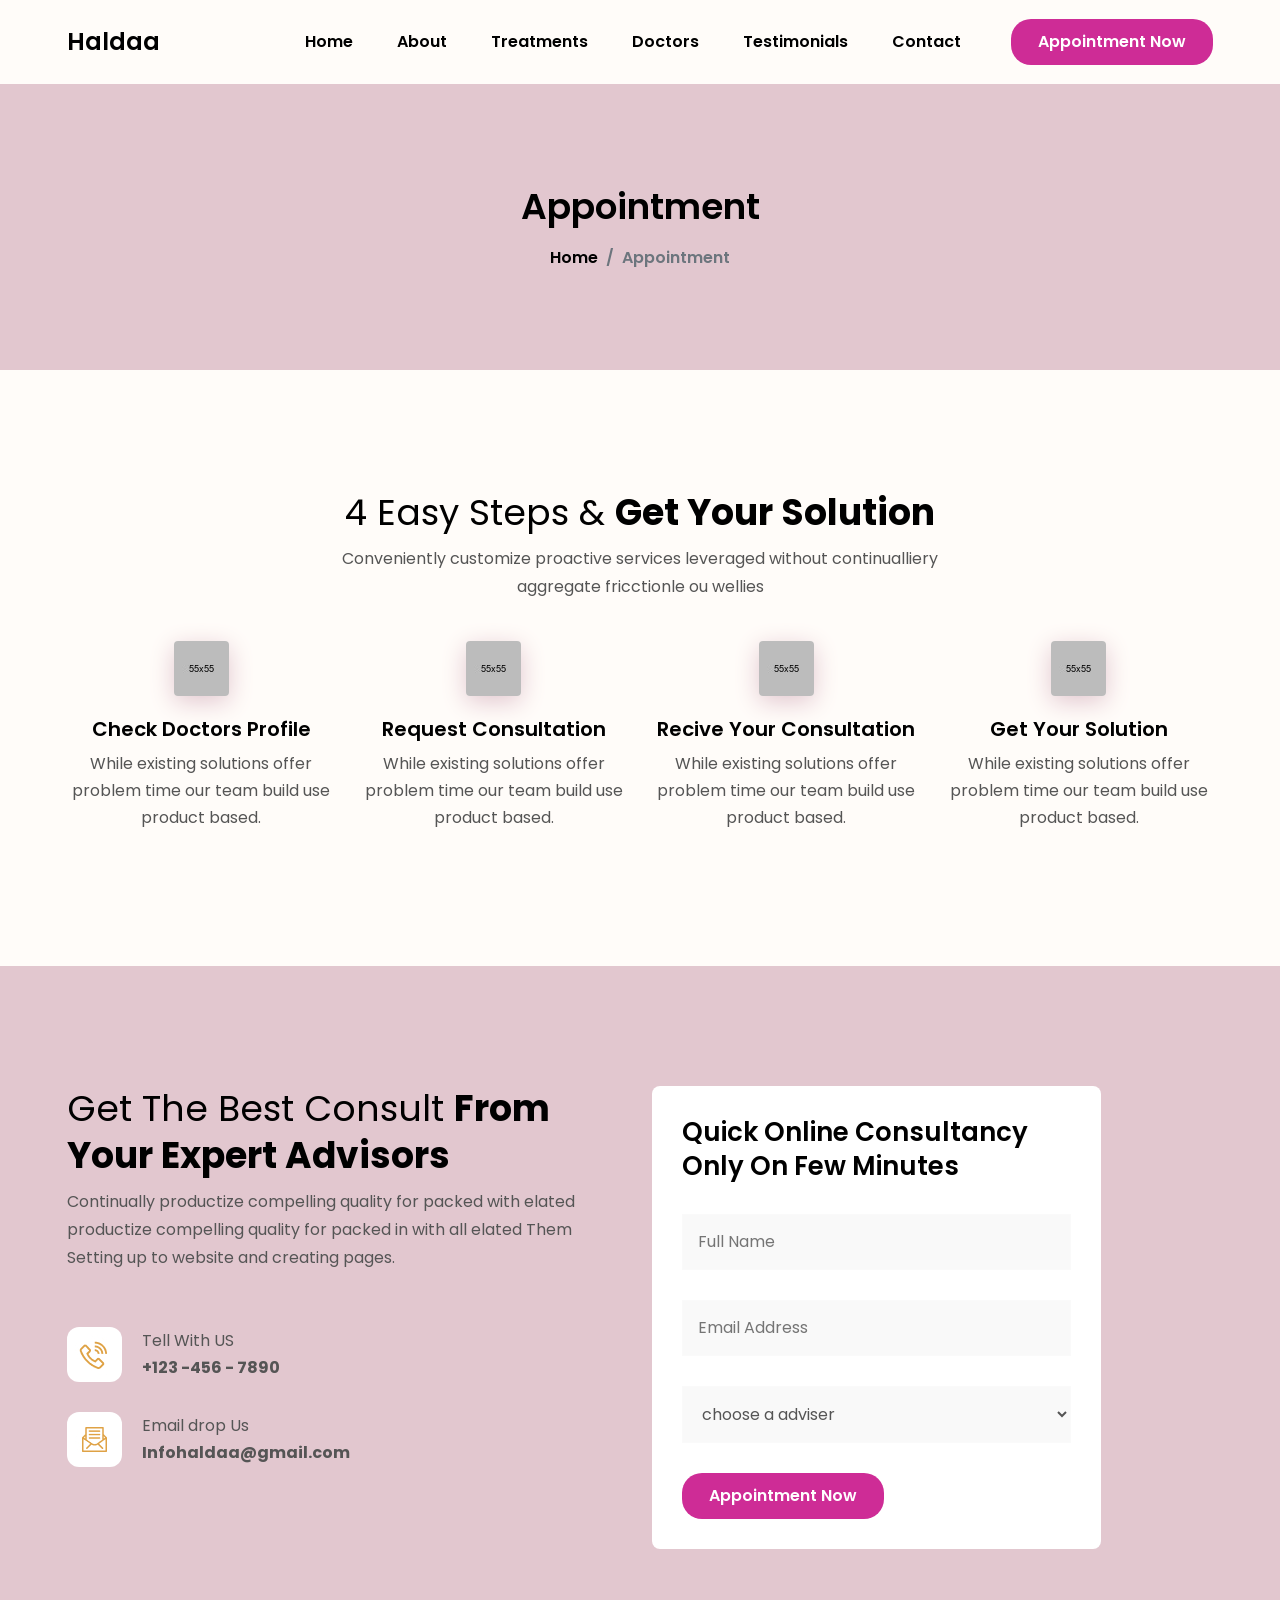
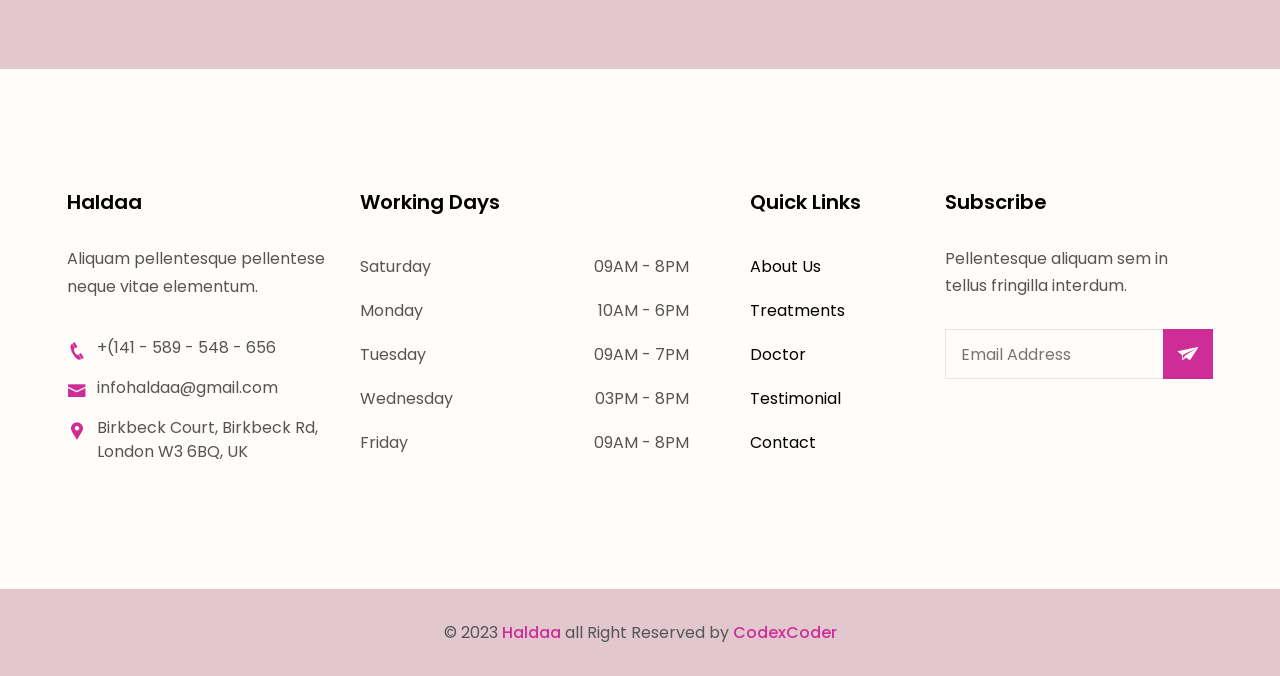
<file: appointment.html>
<!DOCTYPE html>
<html lang="en">

<head>
    <meta charset="UTF-8">
    <meta name="viewport" content="width=device-width, initial-scale=1.0">
    <!-- x-icon -->
    <link rel="shortcut icon" href="assets/css/favicon.png" type="image/x-icon">

    <!-- Other css -->
    <link rel="stylesheet" href="assets/css/animate.css">
    <link rel="stylesheet" href="assets/css/bootstrap.min.css">
    <link rel="stylesheet" href="assets/css/all.min.css">
    <link rel="stylesheet" href="assets/css/icofont.min.css">
    <link rel="stylesheet" href="assets/css/swiper.min.css">
    <link rel="stylesheet" href="assets/css/odometer.css">
    <link rel="stylesheet" href="assets/css/lightcase.css">
    <link rel="stylesheet" href="assets/css/style.css">

    <title>Haldaa</title>
</head>

<body class="bg-inner">
    <!-- preloader start here -->
    <div class="preloader preloader--six">
        <div class="preloader-inner">
            <div class="preloader-icon">
                <span></span>
                <span></span>
            </div>
        </div>
    </div>
    <!-- preloader ending here -->

    
    <!-- ==========Header Section Starts Here========== -->
    <header class="header header--innerpage">
        <div class="container">
            <div class="area">
                <div class="logo">
                    <a href="index.html">Haldaa</a>
                </div>
                <div class="main-menu">
                    <div class="menu">
                        <ul>
                            <li><a href="index-6.html#home" class="active">Home</a></li>
                            <li><a href="index-6.html#about">About</a></li>
                            <li><a href="index-6.html#treatment">Treatments</a></li>
                            <li><a href="index-6.html#doctor">Doctors</a></li>
                            <li><a href="index-6.html#testimonial">Testimonials</a></li>
                            <li><a href="contact.html">Contact</a></li>
                        </ul>
                        <div class="header__btn">
                            <a href="appointment.html" class="lab-btn">Appointment Now</a>
                        </div>
                    </div>
                    <div class="header__bararea">
                        <div class="header__bar d-lg-none">
                            <span></span>
                            <span></span>
                            <span></span>
                        </div>
                    </div>
                </div>
            </div>
        </div>
    </header>
    <!-- ==========Header Section Ends Here========== -->



    
    <!-- ==========Page Header Section Starts Here========== -->
    <div class="pageheader">
        <div class="container">
            <div class="pageheader__content">
                <h3>Appointment</h3>
                <nav aria-label="breadcrumb">
                    <ol class="breadcrumb">
                        <li class="breadcrumb-item"><a href="index.html">Home</a></li>
                        <li class="breadcrumb-item active" aria-current="page">Appointment</li>
                    </ol>
                </nav>
            </div>
        </div>
    </div>
    <!-- ==========Page Header Section Ends Here========== -->


    <!-- ==========Feature Section Starts Here========== -->
    <div class="feature feature--five padding-tb bg-inner">
        <div class="container">
            <div class="section__header text-center wow fadeInUp" data-wow-delay=".5s">
                <h3>4 Easy Steps & <span>Get Your Solution</span></h3>
                <p>Conveniently customize proactive services leveraged without continualliery aggregate fricctionle ou wellies</p>
            </div>
            <div class="section__wrapper">
                <div class="row g-4 justify-content-center">
                    <div class="col-xl-3 col-lg-4 col-sm-6 col-12 wow fadeInUp" data-wow-delay=".5s">
                        <div class="feature__item">
                            <div class="feature__thumb">
                                <img src="assets/images/feature/04.jpg" alt="rajibraj">
                            </div>
                            <div class="feature__content">
                                <h5>Check doctors Profile</h5>
                                <p>While existing solutions offer problem time our team build use product based.</p>
                            </div>
                        </div>
                    </div>
                    <div class="col-xl-3 col-lg-4 col-sm-6 col-12 wow fadeInUp" data-wow-delay=".6s">
                        <div class="feature__item">
                            <div class="feature__thumb">
                                <img src="assets/images/feature/05.jpg" alt="rajibraj">
                            </div>
                            <div class="feature__content">
                                <h5>Request Consultation</h5>
                                <p>While existing solutions offer problem time our team build use product based.</p>
                            </div>
                        </div>
                    </div>
                    <div class="col-xl-3 col-lg-4 col-sm-6 col-12 wow fadeInUp" data-wow-delay=".7s">
                        <div class="feature__item">
                            <div class="feature__thumb">
                                <img src="assets/images/feature/06.jpg" alt="rajibraj">
                            </div>
                            <div class="feature__content">
                                <h5>Recive Your Consultation</h5>
                                <p>While existing solutions offer problem time our team build use product based.</p>
                            </div>
                        </div>
                    </div>
                    <div class="col-xl-3 col-lg-4 col-sm-6 col-12 wow fadeInUp" data-wow-delay=".8s">
                        <div class="feature__item">
                            <div class="feature__thumb">
                                <img src="assets/images/feature/07.jpg" alt="rajibraj">
                            </div>
                            <div class="feature__content">
                                <h5>Get Your Solution</h5>
                                <p>While existing solutions offer problem time our team build use product based.</p>
                            </div>
                        </div>
                    </div>
                </div>
            </div>
        </div>
    </div>
    <!-- ==========Feature Section Ends Here========== -->



    <!-- ==========Appointment Section Start Here========== -->
    <div class="appointment appointment--three padding-tb overflow-hidden">
        <div class="container">
            <div class="row g-4 justify-content-center">
                <div class="col-lg-6 col-12">
                    <div class="appointment__content">
                        <div class="section__header wow fadeInUp" data-wow-delay=".5s">
                            <h3>Get the best consult <span>from your expert advisors</span></h3>
                            <p class="ms-0">Continually productize compelling quality for packed with  elated productize compelling quality for packed in  with all elated Them Setting up to website and creating pages.</p>
                        </div>
                        <div class="section__wrapper">
                            <ul>
                                <li class=" wow fadeInUp" data-wow-delay=".5s">
                                    <div class="icon">
                                        <img src="assets/images/appointment/icon/03.jpg" alt="rajibraj">
                                    </div>
                                    <div class="text">
                                        <p>Tell With US</p>
                                        <p><b>+123 -456 - 7890</b></p>
                                    </div>
                                </li>
                                <li class=" wow fadeInUp" data-wow-delay=".6s">
                                    <div class="icon">
                                        <img src="assets/images/appointment/icon/04.jpg" alt="rajibraj">
                                    </div>
                                    <div class="text">
                                        <p>Email drop Us</p>
                                        <p><b>Infohaldaa@gmail.com</b></p>
                                    </div>
                                </li>
                            </ul>
                        </div>
                    </div>
                </div>
                <div class="col-lg-6 col-12">
                    <div class="appointment__form wow fadeInUp" data-wow-delay=".5s">
                        <h4>Quick Online Consultancy Only on Few Minutes</h4>
                        <form action="#">
                            <input type="text" placeholder="Full Name">
                            <input type="email" placeholder="Email Address">
                            <select>
                                <option value="1">choose a adviser</option>
                                <option value="2">Option One</option>
                                <option value="3">Option Two</option>
                                <option value="4">Option Three</option>
                                <option value="5">Option Four</option>
                            </select>
                            <button type="submit" class="lab-btn bg-theme6">Appointment Now</button>
                        </form>
                    </div>
                </div>
            </div>
        </div>
    </div>
    <!-- ==========Appointment Section Ends Here========== -->


    
    <!-- ==========Footer Section Ends Here========== -->
    <footer class="footer footer--four">
        <div class="footer__top padding-tb bg-inner">
            <div class="container">
                <div class="row g-4 justify-content-center">
                    <div class="col-lg-3 col-sm-6 col-12">
                        <div class="footer__about">
                            <div class="footer__title">
                                <h5>Haldaa</h5>
                            </div>
                            <div class="footer__body">
                                <p>Aliquam pellentesque pellentese neque vitae elementum.</p>
                                <ul>
                                    <li>
                                        <div class="icon"><i class="icofont-phone"></i></div>
                                        <div class="text">+(141 - 589 - 548 - 656</div>
                                    </li>
                                    <li>
                                        <div class="icon"><i class="icofont-envelope"></i></div>
                                        <div class="text">infohaldaa@gmail.com</div>
                                    </li>
                                    <li>
                                        <div class="icon"><i class="icofont-google-map"></i></div>
                                        <div class="text">Birkbeck Court, Birkbeck Rd, London W3 6BQ, UK</div>
                                    </li>
                                </ul>
                            </div>
                        </div>
                    </div>
                    <div class="col-lg-4 col-sm-6 col-12">
                        <div class="footer__timetable">
                            <div class="footer__title">
                                <h5>Working Days</h5>
                            </div>
                            <div class="footer__body">
                                <ul>
                                    <li>
                                        <div class="left">Saturday</div>
                                        <div class="right">09AM - 8PM</div>
                                    </li>
                                    <li>
                                        <div class="left">Monday</div>
                                        <div class="right">10AM - 6PM</div>
                                    </li>
                                    <li>
                                        <div class="left">Tuesday</div>
                                        <div class="right">09AM - 7PM</div>
                                    </li>
                                    <li>
                                        <div class="left">Wednesday</div>
                                        <div class="right">03PM - 8PM</div>
                                    </li>
                                    <li>
                                        <div class="left">Friday</div>
                                        <div class="right">09AM - 8PM</div>
                                    </li>
                                </ul>
                            </div>
                        </div>
                    </div>
                    <div class="col-lg-2 col-sm-6 col-12">
                        <div class="footer__link">
                            <div class="footer__title">
                                <h5>Quick Links</h5>
                            </div>
                            <div class="footer__body">
                                <ul>
                                    <li><a href="#">About us</a></li>
                                    <li><a href="#">Treatments</a></li>
                                    <li><a href="#">Doctor</a></li>
                                    <li><a href="#">Testimonial</a></li>
                                    <li><a href="#">Contact</a></li>
                                </ul>
                            </div>
                        </div>
                    </div>
                    <div class="col-lg-3 col-sm-6 col-12">
                        <div class="footer__newsletter">
                            <div class="footer__title">
                                <h5>Subscribe</h5>
                            </div>
                            <div class="footer__body">
                                <p>Pellentesque aliquam sem in tellus fringilla interdum.</p>
                                <form action="#">
                                    <input type="text" placeholder="Email Address">
                                    <button type="submit"><i class="icofont-paper-plane"></i></button>
                                </form>
                            </div>
                        </div>
                    </div>
                </div>
            </div>
        </div>
        <div class="footer__bottom">
            <div class="container">
                <p>&copy; 2023 <a href="index.html">Haldaa</a> all Right Reserved by <a href="https://themeforest.net/user/codexcoder" target="_blank">CodexCoder</a></p>
            </div>
        </div>
    </footer>
    <!-- ==========Footer Section Ends Here========== -->

    
    <!-- scrollToTop start here -->
    <a href="#" class="scrollToTop"><i class="fa-solid fa-arrow-turn-up bg-theme6"></i></a>
    <!-- scrollToTop ending here -->




    <!-- All Scripts -->
    <script src="assets/js/jquery.js"></script>
    <script src="assets/js/bootstrap.bundle.min.js"></script>
    <script src="assets/js/waypoints.min.js"></script>
    <script src="assets/js/swiper.min.js"></script>
    <script src="assets/js/jquery.counterup.min.js"></script>
    <script src="assets/js/circularProgressBar.min.js"></script>
    <script src="assets/js/wow.min.js"></script>
    <script src="assets/js/isotope.pkgd.min.js"></script>
    <script src="assets/js/viewport.jquery.js"></script>
    <script src="assets/js/odometer.min.js"></script>
    <script src="assets/js/lightcase.js"></script>
    <script src="assets/js/functions.js"></script>
</body>
</html>
</file>
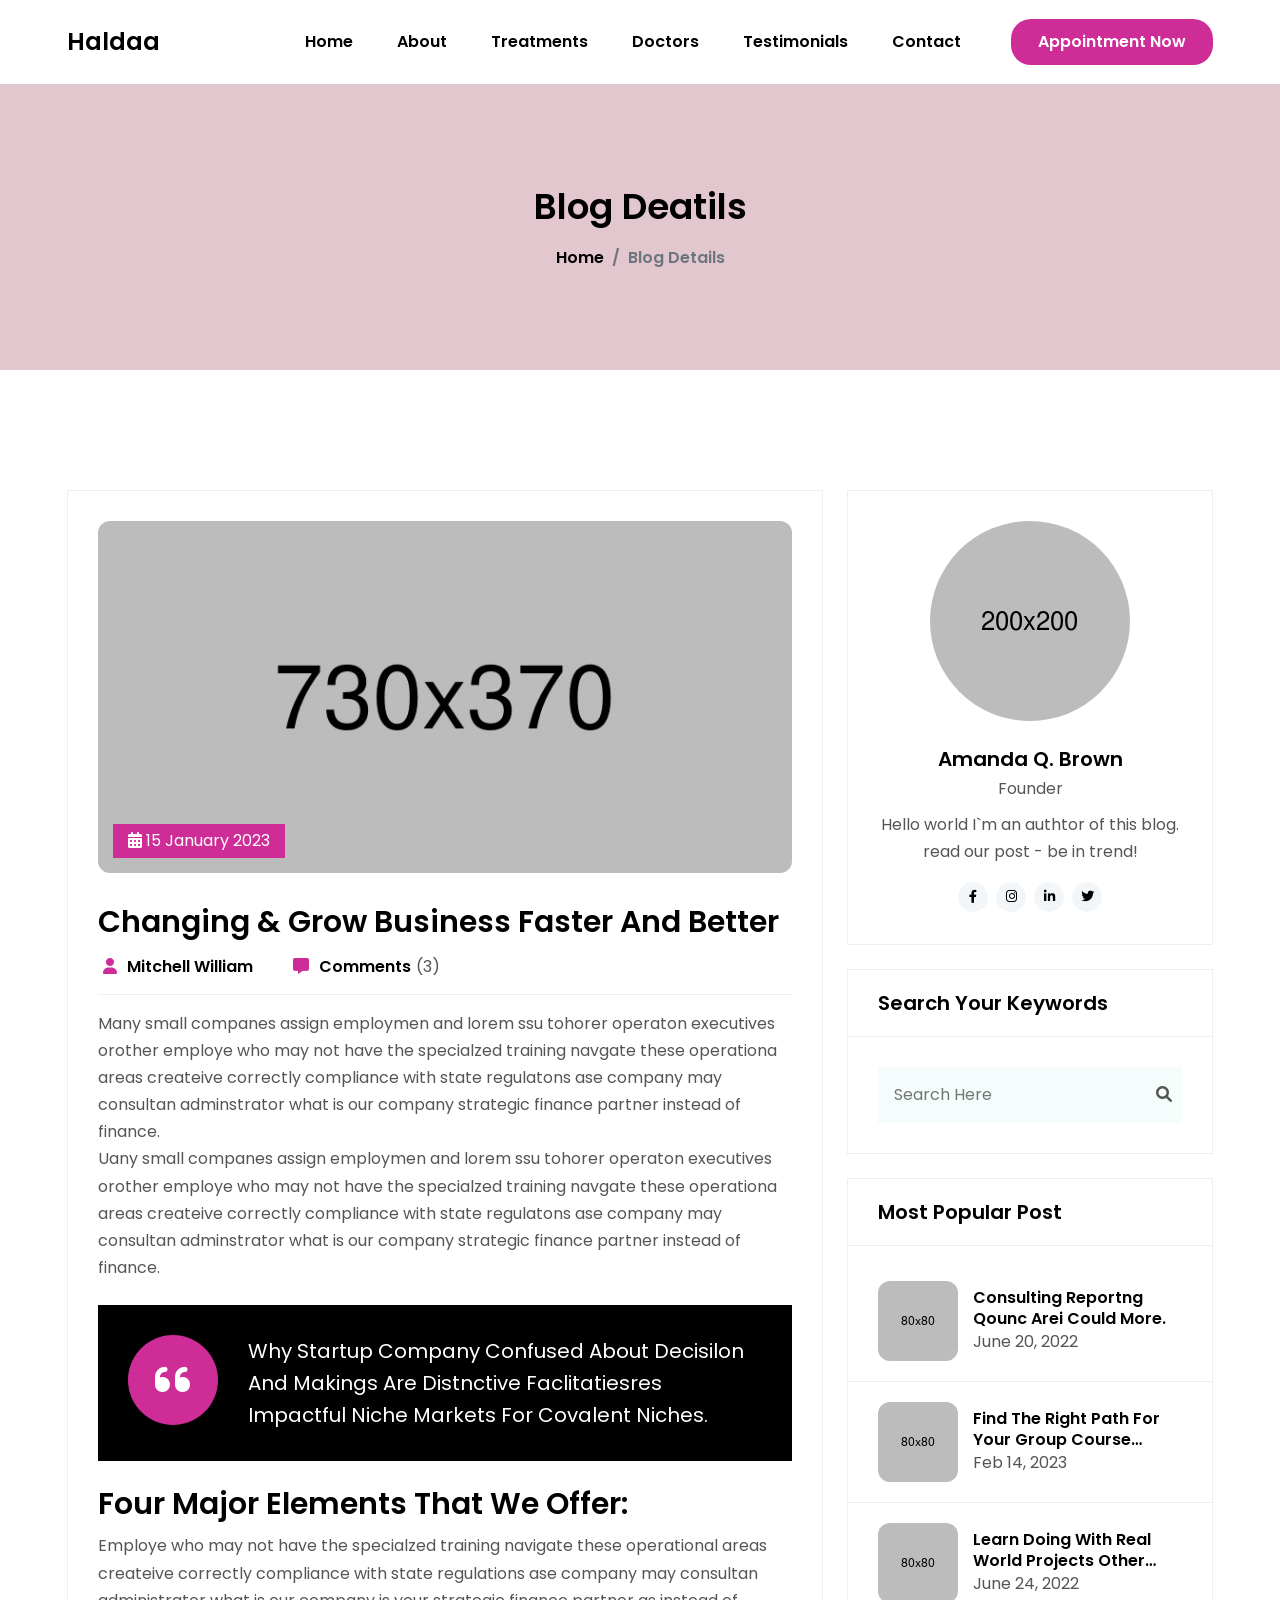
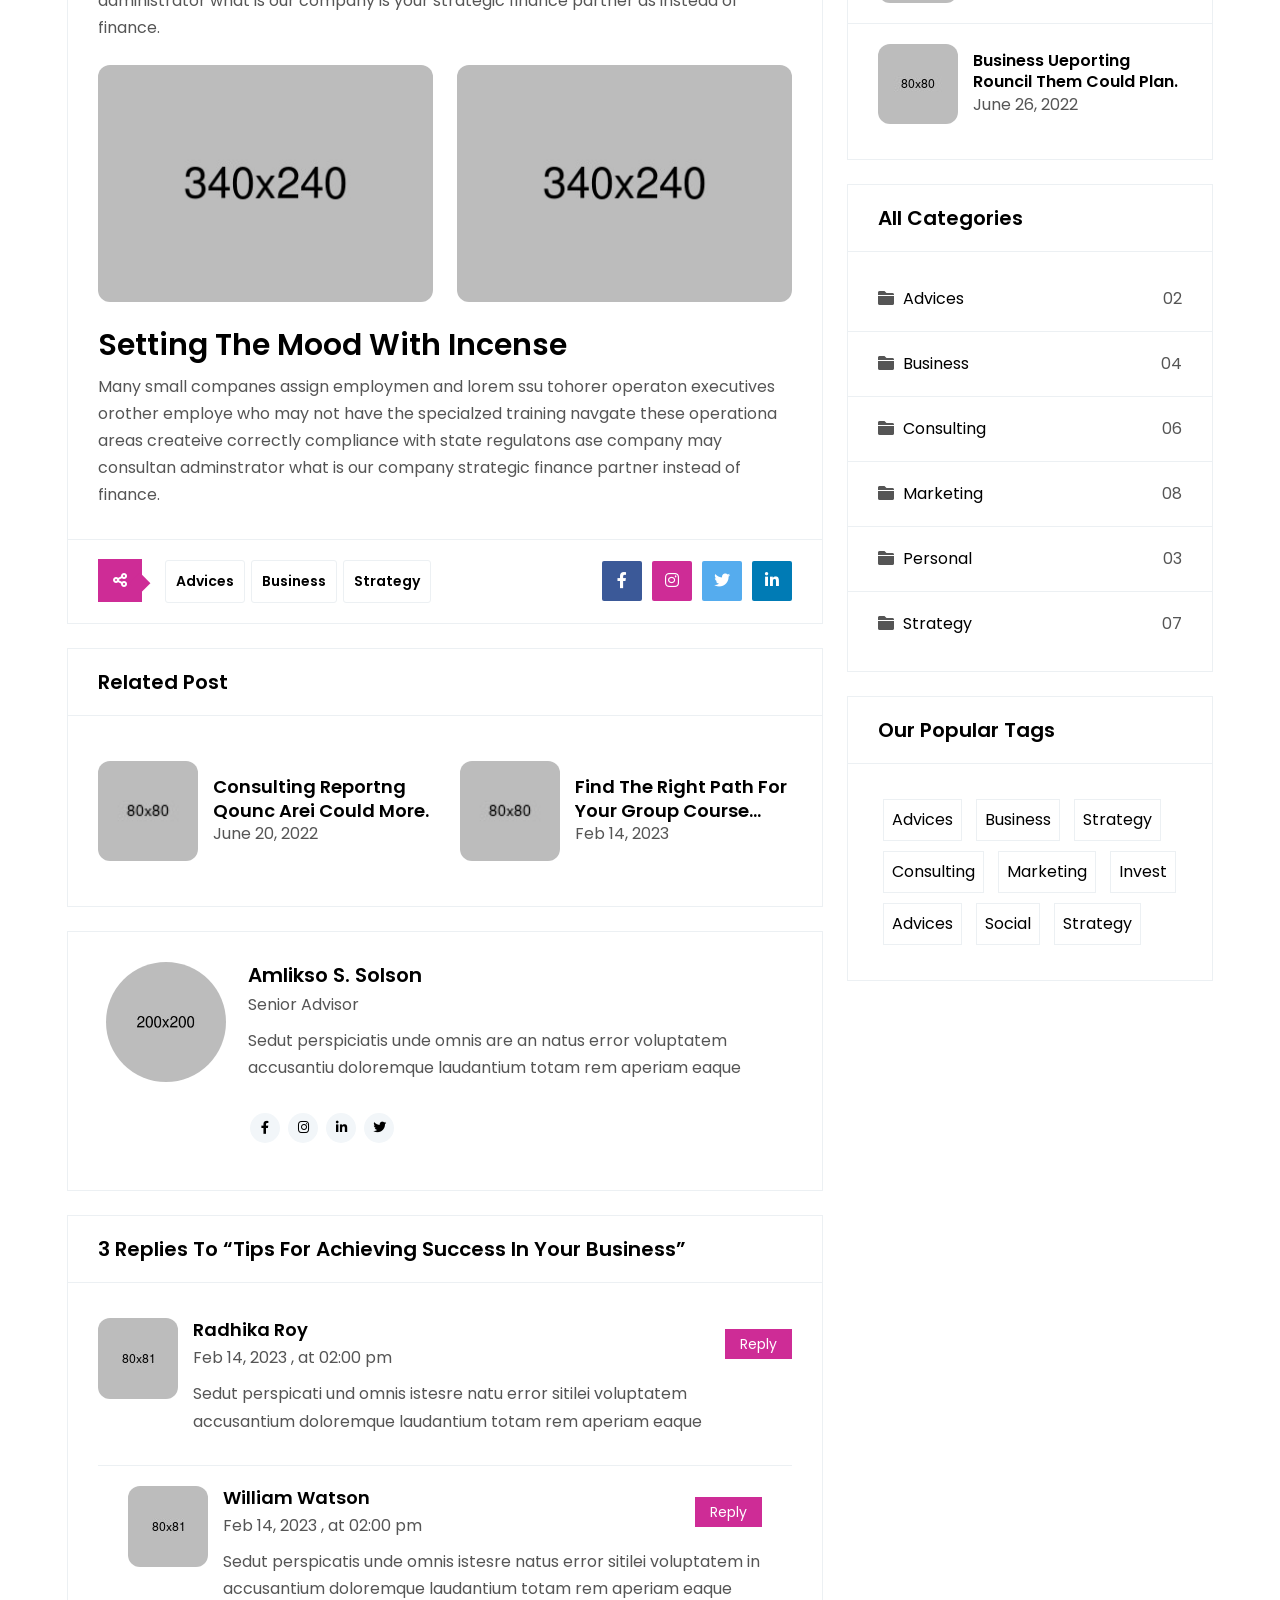
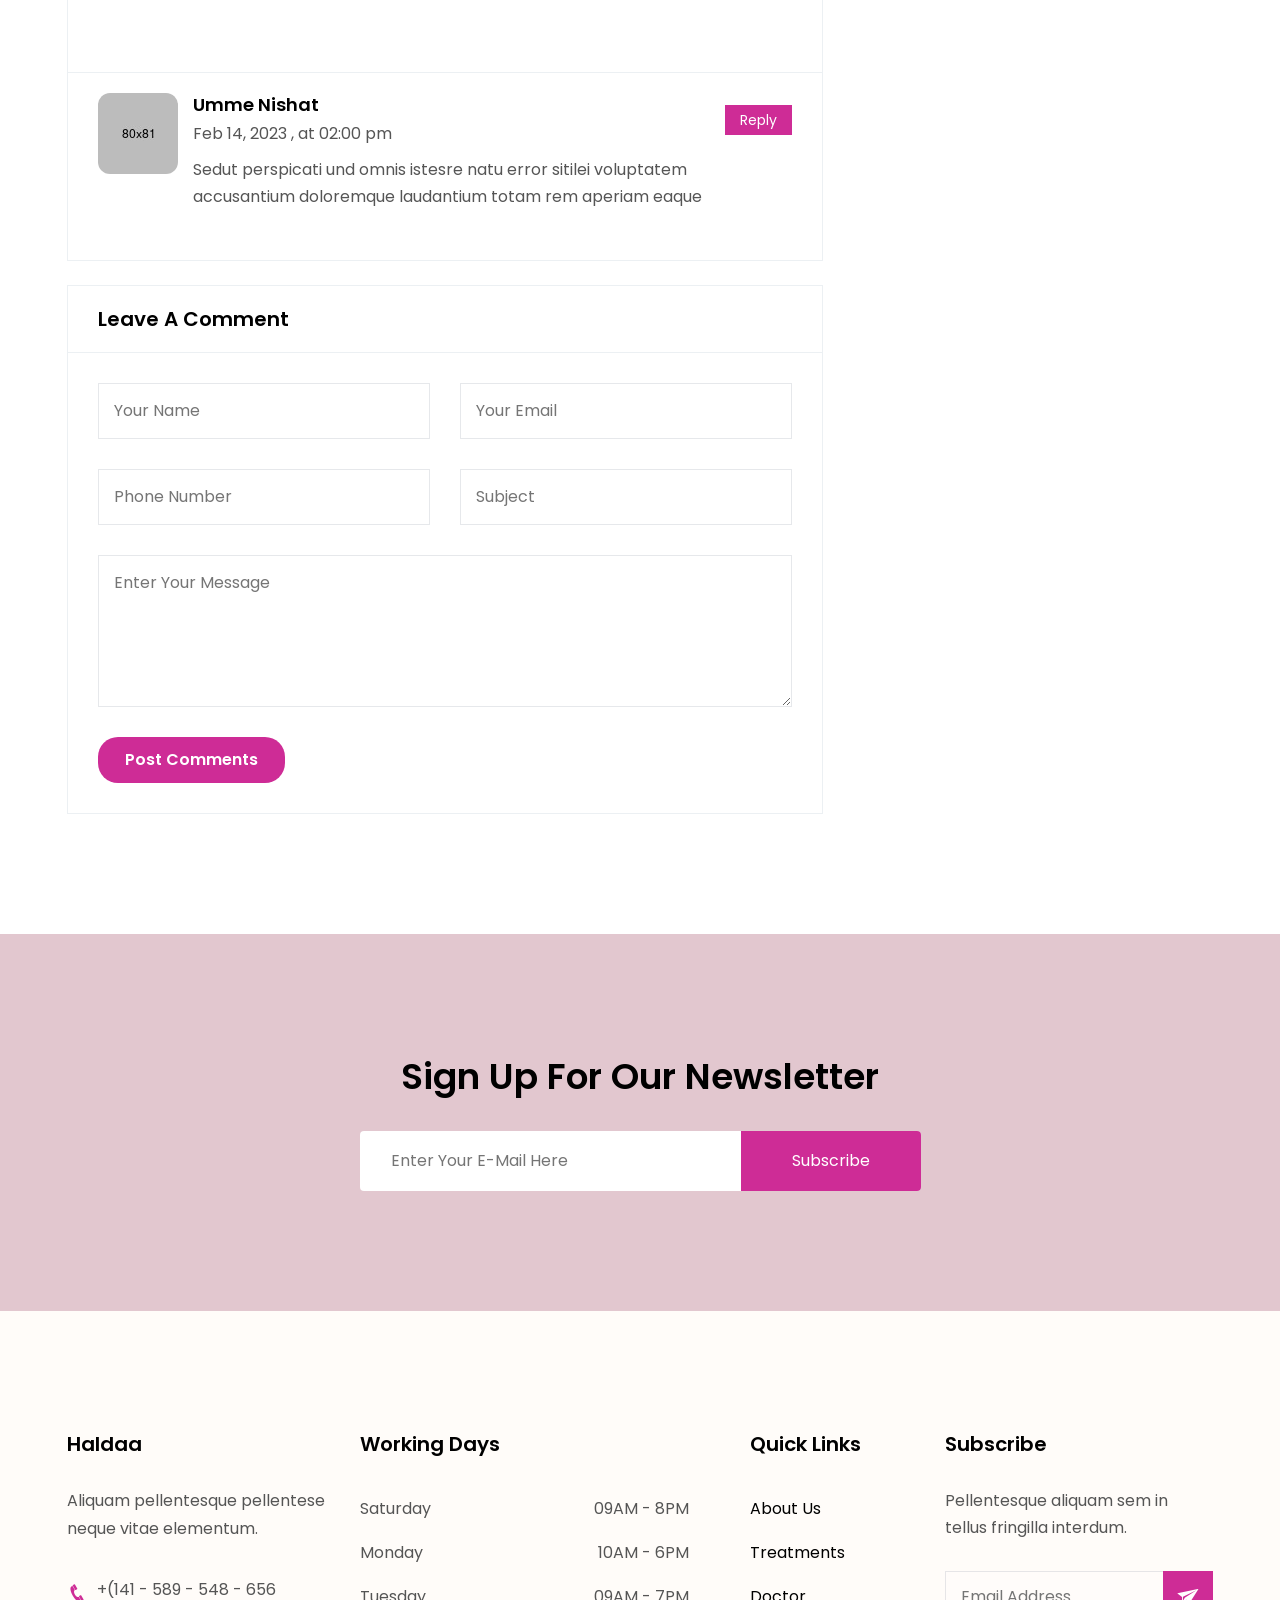
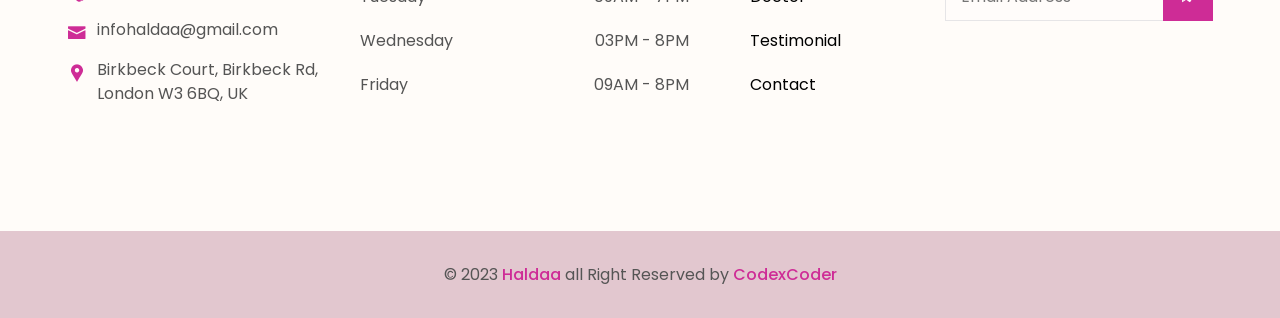
<file: blog-single.html>
<!DOCTYPE html>
<html lang="en">

<head>
    <meta charset="UTF-8">
    <meta name="viewport" content="width=device-width, initial-scale=1.0">
    <!-- x-icon -->
    <link rel="shortcut icon" href="assets/css/favicon.png" type="image/x-icon">

    <!-- Other css -->
    <link rel="stylesheet" href="assets/css/animate.css">
    <link rel="stylesheet" href="assets/css/bootstrap.min.css">
    <link rel="stylesheet" href="assets/css/all.min.css">
    <link rel="stylesheet" href="assets/css/icofont.min.css">
    <link rel="stylesheet" href="assets/css/swiper.min.css">
    <link rel="stylesheet" href="assets/css/odometer.css">
    <link rel="stylesheet" href="assets/css/lightcase.css">
    <link rel="stylesheet" href="assets/css/style.css">

    <title>Haldaa</title>
</head>

<body class="bg-white">
    <!-- preloader start here -->
    <div class="preloader preloader--six">
        <div class="preloader-inner">
            <div class="preloader-icon">
                <span></span>
                <span></span>
            </div>
        </div>
    </div>
    <!-- preloader ending here -->

    
    <!-- ==========Header Section Starts Here========== -->
    <header class="header header--innerpage">
        <div class="container">
            <div class="area">
                <div class="logo">
                    <a href="index.html">Haldaa</a>
                </div>
                <div class="main-menu">
                    <div class="menu">
                        <ul>
                            <li><a href="index-6.html#home" class="active">Home</a></li>
                            <li><a href="index-6.html#about">About</a></li>
                            <li><a href="index-6.html#treatment">Treatments</a></li>
                            <li><a href="index-6.html#doctor">Doctors</a></li>
                            <li><a href="index-6.html#testimonial">Testimonials</a></li>
                            <li><a href="contact.html">Contact</a></li>
                        </ul>
                        <div class="header__btn">
                            <a href="appointment.html" class="lab-btn">Appointment Now</a>
                        </div>
                    </div>
                    <div class="header__bararea">
                        <div class="header__bar d-lg-none">
                            <span></span>
                            <span></span>
                            <span></span>
                        </div>
                    </div>
                </div>
            </div>
        </div>
    </header>
    <!-- ==========Header Section Ends Here========== -->



    
    <!-- ==========Page Header Section Starts Here========== -->
    <div class="pageheader">
        <div class="container">
            <div class="pageheader__content">
                <h3>Blog Deatils</h3>
                <nav aria-label="breadcrumb">
                    <ol class="breadcrumb">
                        <li class="breadcrumb-item"><a href="index.html">Home</a></li>
                        <li class="breadcrumb-item active" aria-current="page">Blog Details</li>
                    </ol>
                </nav>
            </div>
        </div>
    </div>
    <!-- ==========Page Header Section Ends Here========== -->



    <!-- ==========Blog Section Starts Here========== -->
    <div class="blog blog--classic padding-tb bg-transparent">
        <div class="container">
            <div class="section__wrapper">
                <div class="row g-4">
                    <div class="col-lg-8 col-12">
                        <div class="row g-4 justify-content-center">
                            <div class="col-12">
                                <div class="blog__item">
                                    <div class="blog__thumb">
                                        <img src="assets/images/blog/14.jpg" alt="rajibraj" class="w-100">
                                        <span class="date"><i class="fa-solid fa-calendar-days"></i> 15 January 2023</span>
                                    </div>
                                    <div class="blog__content">
                                        <h4>Changing & Grow Business Faster and Better</h4>
                                        <div class="blog__meta">
                                            <ul>
                                                <li><a href="#"><i class="fa-solid fa-user"></i>mitchell William</a></li>
                                                <li><a href="#"><i class="fa-solid fa-message"></i>Comments</a><span>(3)</span></li>
                                            </ul>
                                        </div>
                                        <p>Many small companes assign employmen and lorem ssu tohorer operaton executives orother employe who may not have the specialzed training navgate these operationa areas createive correctly compliance with state regulatons ase company may consultan adminstrator what is our company strategic finance partner instead of finance.</p>
                                        <p>Uany small companes assign employmen and lorem ssu tohorer operaton executives orother employe who may not have the specialzed training navgate these operationa areas createive correctly compliance with state regulatons ase company may consultan adminstrator what is our company strategic finance partner instead of finance.</p>
                                        
                                        <div class="quote my-4">
                                            <i class="fa-solid fa-quote-left"></i>
                                            <h5>Why startup company confused about decisilon and makings are distnctive faclitatiesres impactful niche markets for covalent niches.</h5>
                                        </div>

                                        <h4>Four major elements that we offer:</h4>
                                        <p>Employe who may not have the specialzed training navigate these operational areas createive correctly compliance with state regulations ase company may consultan administrator what is our company is your strategic finance partner as instead of finance. </p>
                                        <div class="row g-4 py-4">
                                            <div class="col-sm-6 col-12">
                                                <div class="thumb">
                                                    <img src="assets/images/blog/04.jpg" alt="rajib raj" class="w-100">
                                                </div>
                                            </div>
                                            <div class="col-sm-6 col-12">
                                                <div class="thumb">
                                                    <img src="assets/images/blog/05.jpg" alt="rajib raj" class="w-100">
                                                </div>
                                            </div>
                                        </div>
                                        <h4>Setting the mood with incense</h4>
                                        <p>Many small companes assign employmen and lorem ssu tohorer operaton executives orother employe who may not have the specialzed training navgate these operationa areas createive correctly compliance with state regulatons ase company may consultan adminstrator what is our company strategic finance partner instead of finance.</p>
                                    </div>
                                </div>
                                <div class="tags-section bg-white">
                                    <ul class="tags">
                                        <li><span><i class="fa-solid fa-share-nodes"></i></span></li>
                                        <li><a href="#">Advices</a></li>
                                        <li><a href="#">business</a></li>
                                        <li><a href="#">strategy</a></li>
                                    </ul>
                                    <ul class="social-link-list d-flex flex-wrap">
                                        <li><a href="#" class="facebook"><i class="fa-brands fa-facebook-f"></i></a></li>
                                        <li><a href="#" class="instagram"><i class="fa-brands fa-instagram"></i></a></li>
                                        <li><a href="#" class="twitter"><i class="fa-brands fa-twitter"></i></a></li>
                                        <li><a href="#" class="linkedin"><i class="fa-brands fa-linkedin-in"></i></a></li>
                                    </ul>
                                </div>
                            </div>
                            <div class="sidebar">
                                <div class="row g-4">
                                    <div class="col-12">
                                        <div class="sidebar__relatedpost">
                                            <div class="head">
                                                <h5>Related Post</h5>
                                            </div>
                                            <div class="body">
                                                <ul>
                                                    <li>
                                                        <div class="thumb">
                                                            <a href="blog-single.html"><img src="assets/images/blog/recentpost/03.jpg" alt="rajibraj"></a>
                                                        </div>
                                                        <div class="content">
                                                            <h6><a href="blog-single.html">Consulting reportng qounc arei could more.</a></h6>
                                                            <span>June 20, 2022</span>
                                                        </div>
                                                    </li>
                                                    <li>
                                                        <div class="thumb">
                                                            <a href="blog-single.html"><img src="assets/images/blog/recentpost/04.jpg" alt="rajibraj"></a>
                                                        </div>
                                                        <div class="content">
                                                            <h6><a href="blog-single.html">Find the right path for your group course online</a></h6>
                                                            <span>Feb 14, 2023</span>
                                                        </div>
                                                    </li>
                                                </ul>
                                            </div>
                                        </div>
                                    </div>
                                    <div class="col-12">
                                        <div class="sidebar__author">
                                            <div class="body">
                                                <div class="thumb">
                                                    <img src="assets/images/author/02.jpg" alt="rajib raj">
                                                </div>
                                                <div class="content">
                                                    <h5>Amlikso S. Solson</h5>
                                                    <span>senior advisor</span>
                                                    <p>Sedut perspiciatis unde omnis are an natus error voluptatem accusantiu doloremque laudantium totam rem aperiam eaque</p>
                                                    <ul>
                                                        <li><a href="#"><i class="fa-brands fa-facebook-f"></i></a></li>
                                                        <li><a href="#"><i class="fa-brands fa-instagram"></i></a></li>
                                                        <li><a href="#"><i class="fa-brands fa-linkedin-in"></i></a></li>
                                                        <li><a href="#"><i class="fa-brands fa-twitter"></i></a></li>
                                                    </ul>
                                                </div>
                                            </div>
                                        </div>
                                    </div>
                                    <div class="col-12">
                                        <div class="sidebar__comment">
                                            <div class="head">
                                                <h5>3 Replies to “Tips for Achieving Success in Your Business”</h5>
                                            </div>
                                            <div class="body">
                                                <ul>
                                                    <li>
                                                        <div class="thumb">
                                                            <img src="assets/images/author/01.jpg" alt="rajibraj">
                                                        </div>
                                                        <div class="content">
                                                            <div class="content__top">
                                                                <div class="name">
                                                                    <h6>Radhika Roy</h6>
                                                                    <span>Feb 14, 2023 , at 02:00 pm</span>
                                                                </div>
                                                                <div class="reply">
                                                                    <a href="#">reply</a>
                                                                </div>
                                                            </div>
                                                            <div class="content__bottom">
                                                                <p>Sedut perspicati und omnis istesre natu error sitilei voluptatem accusantium doloremque laudantium totam rem aperiam eaque</p>
                                                            </div>
                                                        </div>
                                                        <ul>
                                                            <li>
                                                                <div class="thumb">
                                                                    <img src="assets/images/author/03.jpg" alt="rajibraj">
                                                                </div>
                                                                <div class="content">
                                                                    <div class="content__top">
                                                                        <div class="name">
                                                                            <h6>william Watson</h6>
                                                                            <span>Feb 14, 2023 , at 02:00 pm</span>
                                                                        </div>
                                                                        <div class="reply">
                                                                            <a href="#">reply</a>
                                                                        </div>
                                                                    </div>
                                                                    <div class="content__bottom">
                                                                        <p>Sedut perspicatis unde omnis istesre natus error sitilei voluptatem in accusantium doloremque laudantium totam rem aperiam eaque</p>
                                                                    </div>
                                                                </div>
                                                            </li>
                                                        </ul>
                                                    </li>
                                                    <li>
                                                        <div class="thumb">
                                                            <img src="assets/images/author/04.jpg" alt="rajibraj">
                                                        </div>
                                                        <div class="content">
                                                            <div class="content__top">
                                                                <div class="name">
                                                                    <h6>Umme Nishat</h6>
                                                                    <span>Feb 14, 2023 , at 02:00 pm</span>
                                                                </div>
                                                                <div class="reply">
                                                                    <a href="#">reply</a>
                                                                </div>
                                                            </div>
                                                            <div class="content__bottom">
                                                                <p>Sedut perspicati und omnis istesre natu error sitilei voluptatem accusantium doloremque laudantium totam rem aperiam eaque</p>
                                                            </div>
                                                        </div>
                                                    </li>
                                                </ul>
                                            </div>
                                        </div>
                                    </div>
                                    <div class="col-12">
                                        <div class="sidebar__commentForm">
                                            <div class="head">
                                                <h5>Leave A Comment</h5>
                                            </div>
                                            <div class="body">
                                                <form action="/">
                                                    <input type="text" placeholder="Your Name">
                                                    <input type="email" placeholder="Your Email">
                                                    <input type="text" placeholder="Phone Number">
                                                    <input type="text" placeholder="Subject">
                                                    <textarea cols="30" rows="5" placeholder="Enter Your Message"></textarea>
                                                    <button type="submit" class="lab-btn">post comments</button>
                                                </form>
                                            </div>
                                        </div>
                                    </div>
                                </div>
                            </div>
                        </div>
                    </div>
                    <div class="col-lg-4 col-12">
                        <div class="sidebar">
                            <div class="row g-4">
                                <div class="col-12">
                                    <div class="sidebar__author">
                                        <div class="thumb">
                                            <img src="assets/images/author/02.jpg" alt="rajib raj">
                                        </div>
                                        <div class="content">
                                            <h5>Amanda q. Brown</h5>
                                            <span>Founder</span>
                                            <p>Hello world I`m an authtor of this blog. read our post - be in trend!</p>
                                            <ul>
                                                <li><a href="#"><i class="fa-brands fa-facebook-f"></i></a></li>
                                                <li><a href="#"><i class="fa-brands fa-instagram"></i></a></li>
                                                <li><a href="#"><i class="fa-brands fa-linkedin-in"></i></a></li>
                                                <li><a href="#"><i class="fa-brands fa-twitter"></i></a></li>
                                            </ul>
                                        </div>
                                    </div>
                                </div>
                                <div class="col-12">
                                    <div class="sidebar__search">
                                        <div class="head">
                                            <h5>Search Your Keywords</h5>
                                        </div>
                                        <div class="body">
                                            <form action="/">
                                                <input type="text" placeholder="Search Here">
                                                <button type="submit"><i class="fa-solid fa-magnifying-glass"></i></button>
                                            </form>
                                        </div>
                                    </div>
                                </div>
                                <div class="col-12">
                                    <div class="sidebar__recentpost">
                                        <div class="head">
                                            <h5>Most Popular Post</h5>
                                        </div>
                                        <div class="body">
                                            <ul>
                                                <li>
                                                    <div class="thumb">
                                                        <a href="blog-single.html"><img src="assets/images/blog/recentpost/01.jpg" alt="rajibraj"></a>
                                                    </div>
                                                    <div class="content">
                                                        <h6><a href="blog-single.html">Consulting reportng qounc arei could more.</a></h6>
                                                        <span>June 20, 2022</span>
                                                    </div>
                                                </li>
                                                <li>
                                                    <div class="thumb">
                                                        <a href="blog-single.html"><img src="assets/images/blog/recentpost/02.jpg" alt="rajibraj"></a>
                                                    </div>
                                                    <div class="content">
                                                        <h6><a href="blog-single.html">Find the right path for your group course online</a></h6>
                                                        <span>Feb 14, 2023</span>
                                                    </div>
                                                </li>
                                                <li>
                                                    <div class="thumb">
                                                        <a href="blog-single.html"><img src="assets/images/blog/recentpost/03.jpg" alt="rajibraj"></a>
                                                    </div>
                                                    <div class="content">
                                                        <h6><a href="blog-single.html">Learn doing with real world projects other countries</a></h6>
                                                        <span>June 24, 2022</span>
                                                    </div>
                                                </li>
                                                <li>
                                                    <div class="thumb">
                                                        <a href="blog-single.html"><img src="assets/images/blog/recentpost/04.jpg" alt="rajibraj"></a>
                                                    </div>
                                                    <div class="content">
                                                        <h6><a href="blog-single.html">Business ueporting rouncil them could plan.</a></h6>
                                                        <span>June 26, 2022</span>
                                                    </div>
                                                </li>
                                            </ul>
                                        </div>
                                    </div>
                                </div>
                                <div class="col-12">
                                    <div class="sidebar__categorie">
                                        <div class="head">
                                            <h5>all Categories</h5>
                                        </div>
                                        <div class="body">
                                            <div class="content">
                                                <ul>
                                                    <li>
                                                        <a href="#"><i class="fa-solid fa-folder-closed"></i> Advices</a>
                                                        <span>02</span>
                                                    </li>
                                                    <li>
                                                        <a href="#"><i class="fa-solid fa-folder-closed"></i> Business</a>
                                                        <span>04</span>
                                                    </li>
                                                    <li>
                                                        <a href="#"><i class="fa-solid fa-folder-closed"></i> Consulting</a>
                                                        <span>06</span>
                                                    </li>
                                                    <li>
                                                        <a href="#"><i class="fa-solid fa-folder-closed"></i> Marketing</a>
                                                        <span>08</span>
                                                    </li>
                                                    <li>
                                                        <a href="#"><i class="fa-solid fa-folder-closed"></i> Personal</a>
                                                        <span>03</span>
                                                    </li>
                                                    <li>
                                                        <a href="#"><i class="fa-solid fa-folder-closed"></i> Strategy</a>
                                                        <span>07</span>
                                                    </li>
                                                </ul>
                                            </div>
                                        </div>
                                    </div>
                                </div>
                                <div class="col-12">
                                    <div class="sidebar__tags">
                                        <div class="head">
                                            <h5>Our Popular Tags</h5>
                                        </div>
                                        <div class="body">
                                            <div class="content">
                                                <ul>
                                                    <li><a href="#">Advices</a></li>
                                                    <li><a href="#">business</a></li>
                                                    <li><a href="#">strategy</a></li>
                                                    <li><a href="#">consulting</a></li>
                                                    <li><a href="#">marketing</a></li>
                                                    <li><a href="#">invest</a></li>
                                                    <li><a href="#">Advices</a></li>
                                                    <li><a href="#">social</a></li>
                                                    <li><a href="#">strategy</a></li>
                                                </ul>
                                            </div>
                                        </div>
                                    </div>
                                </div>
                            </div>
                        </div>
                    </div>
                </div>
            </div>
        </div>
    </div>
    <!-- ==========Blog Section Ends Here========== -->


    <!-- ==========Newsletters Section Start Here========== -->
    <div class="newsletter newsletter--four padding-tb">
        <div class="container">
            <div class="row justify-content-center">
                <div class="col-lg-6 col-12">
                    <div class="newsletter__content">
                        <h3><span>Sign Up For Our Newsletter</span></h3>
                        <form action="#">
                            <input type="text" placeholder="Enter your e-mail here">
                            <button type="submit">Subscribe</button>
                        </form>
                    </div>
                </div>
            </div>
        </div>
    </div>
    <!-- ==========Newsletters Section Ends Here========== -->


    
    <!-- ==========Footer Section Ends Here========== -->
    <footer class="footer footer--four">
        <div class="footer__top padding-tb bg-inner">
            <div class="container">
                <div class="row g-4 justify-content-center">
                    <div class="col-lg-3 col-sm-6 col-12">
                        <div class="footer__about">
                            <div class="footer__title">
                                <h5>Haldaa</h5>
                            </div>
                            <div class="footer__body">
                                <p>Aliquam pellentesque pellentese neque vitae elementum.</p>
                                <ul>
                                    <li>
                                        <div class="icon"><i class="icofont-phone"></i></div>
                                        <div class="text">+(141 - 589 - 548 - 656</div>
                                    </li>
                                    <li>
                                        <div class="icon"><i class="icofont-envelope"></i></div>
                                        <div class="text">infohaldaa@gmail.com</div>
                                    </li>
                                    <li>
                                        <div class="icon"><i class="icofont-google-map"></i></div>
                                        <div class="text">Birkbeck Court, Birkbeck Rd, London W3 6BQ, UK</div>
                                    </li>
                                </ul>
                            </div>
                        </div>
                    </div>
                    <div class="col-lg-4 col-sm-6 col-12">
                        <div class="footer__timetable">
                            <div class="footer__title">
                                <h5>Working Days</h5>
                            </div>
                            <div class="footer__body">
                                <ul>
                                    <li>
                                        <div class="left">Saturday</div>
                                        <div class="right">09AM - 8PM</div>
                                    </li>
                                    <li>
                                        <div class="left">Monday</div>
                                        <div class="right">10AM - 6PM</div>
                                    </li>
                                    <li>
                                        <div class="left">Tuesday</div>
                                        <div class="right">09AM - 7PM</div>
                                    </li>
                                    <li>
                                        <div class="left">Wednesday</div>
                                        <div class="right">03PM - 8PM</div>
                                    </li>
                                    <li>
                                        <div class="left">Friday</div>
                                        <div class="right">09AM - 8PM</div>
                                    </li>
                                </ul>
                            </div>
                        </div>
                    </div>
                    <div class="col-lg-2 col-sm-6 col-12">
                        <div class="footer__link">
                            <div class="footer__title">
                                <h5>Quick Links</h5>
                            </div>
                            <div class="footer__body">
                                <ul>
                                    <li><a href="#">About us</a></li>
                                    <li><a href="#">Treatments</a></li>
                                    <li><a href="#">Doctor</a></li>
                                    <li><a href="#">Testimonial</a></li>
                                    <li><a href="#">Contact</a></li>
                                </ul>
                            </div>
                        </div>
                    </div>
                    <div class="col-lg-3 col-sm-6 col-12">
                        <div class="footer__newsletter">
                            <div class="footer__title">
                                <h5>Subscribe</h5>
                            </div>
                            <div class="footer__body">
                                <p>Pellentesque aliquam sem in tellus fringilla interdum.</p>
                                <form action="#">
                                    <input type="text" placeholder="Email Address">
                                    <button type="submit"><i class="icofont-paper-plane"></i></button>
                                </form>
                            </div>
                        </div>
                    </div>
                </div>
            </div>
        </div>
        <div class="footer__bottom">
            <div class="container">
                <p>&copy; 2023 <a href="index.html">Haldaa</a> all Right Reserved by <a href="https://themeforest.net/user/codexcoder" target="_blank">CodexCoder</a></p>
            </div>
        </div>
    </footer>
    <!-- ==========Footer Section Ends Here========== -->

    
    <!-- scrollToTop start here -->
    <a href="#" class="scrollToTop"><i class="fa-solid fa-arrow-turn-up bg-theme6"></i></a>
    <!-- scrollToTop ending here -->




    <!-- All Scripts -->
    <script src="assets/js/jquery.js"></script>
    <script src="assets/js/bootstrap.bundle.min.js"></script>
    <script src="assets/js/waypoints.min.js"></script>
    <script src="assets/js/swiper.min.js"></script>
    <script src="assets/js/jquery.counterup.min.js"></script>
    <script src="assets/js/circularProgressBar.min.js"></script>
    <script src="assets/js/wow.min.js"></script>
    <script src="assets/js/isotope.pkgd.min.js"></script>
    <script src="assets/js/viewport.jquery.js"></script>
    <script src="assets/js/odometer.min.js"></script>
    <script src="assets/js/lightcase.js"></script>
    <script src="assets/js/functions.js"></script>
</body>
</html>
</file>
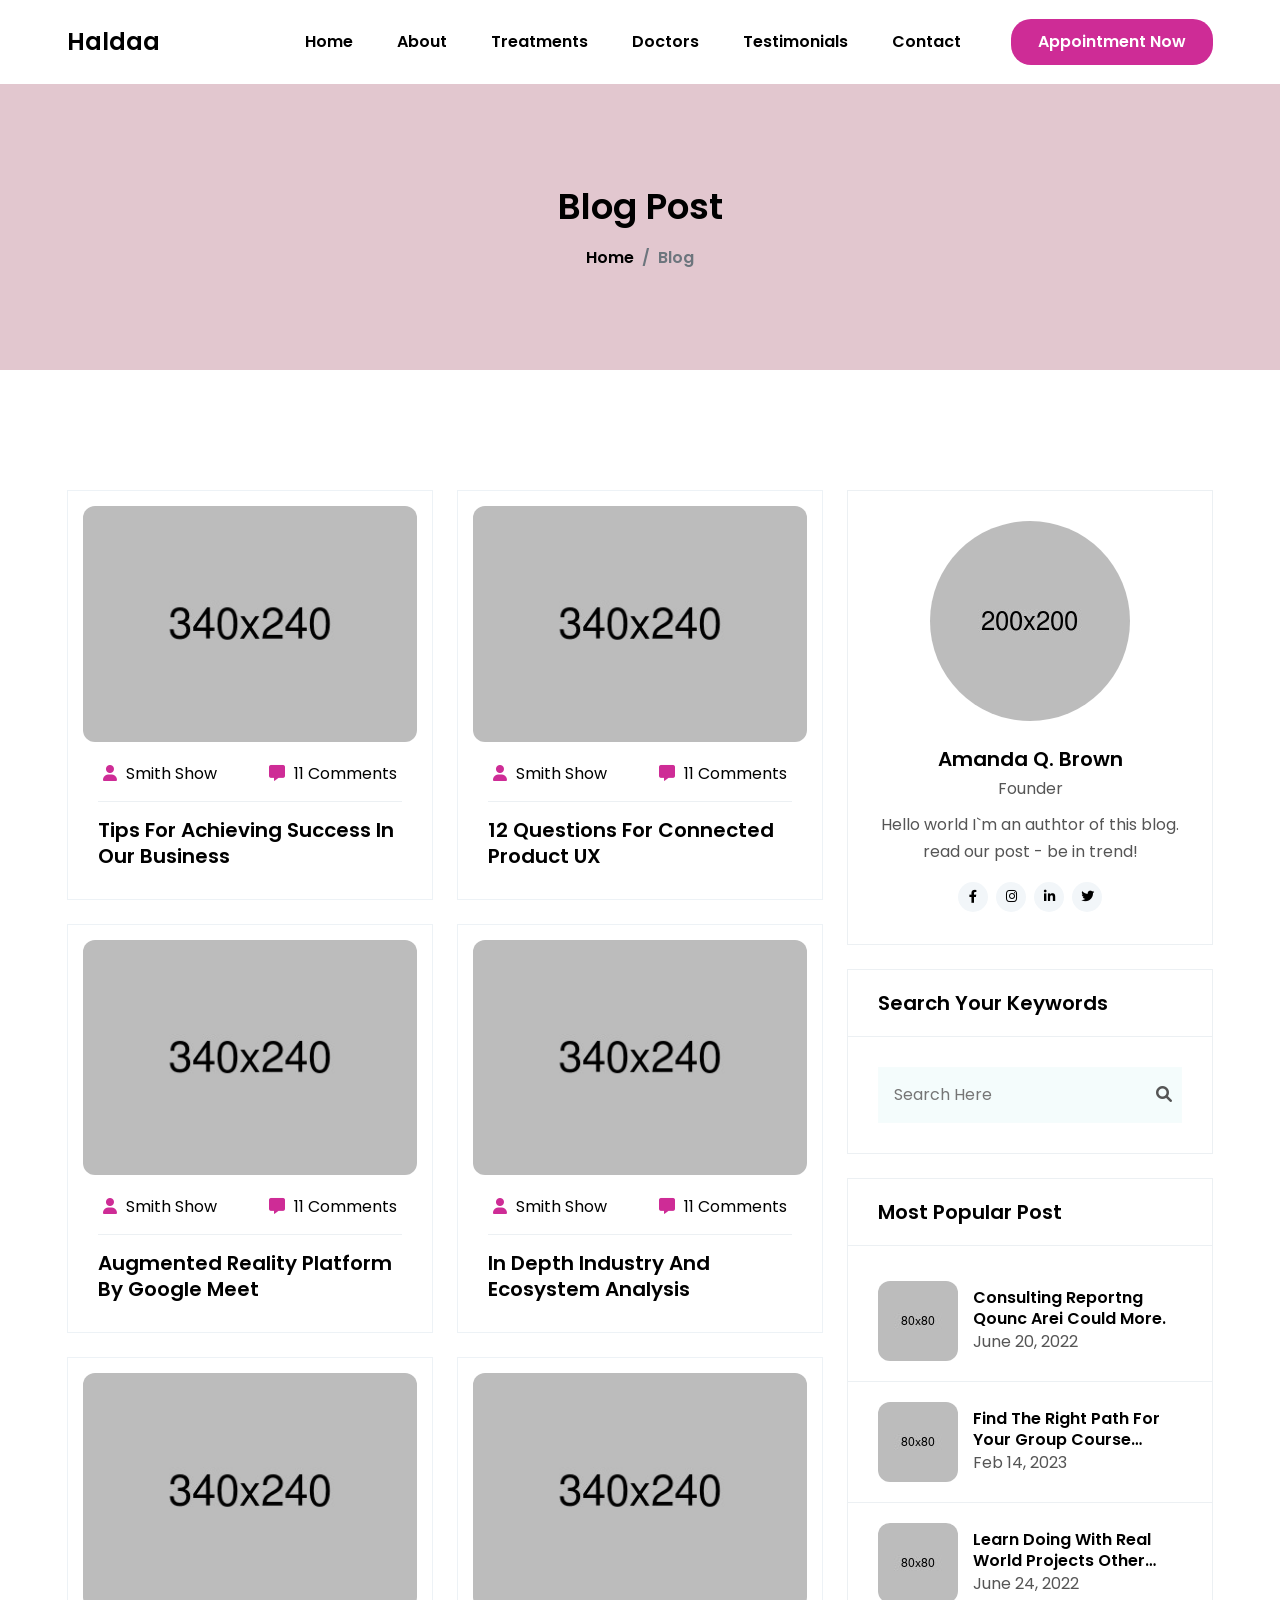
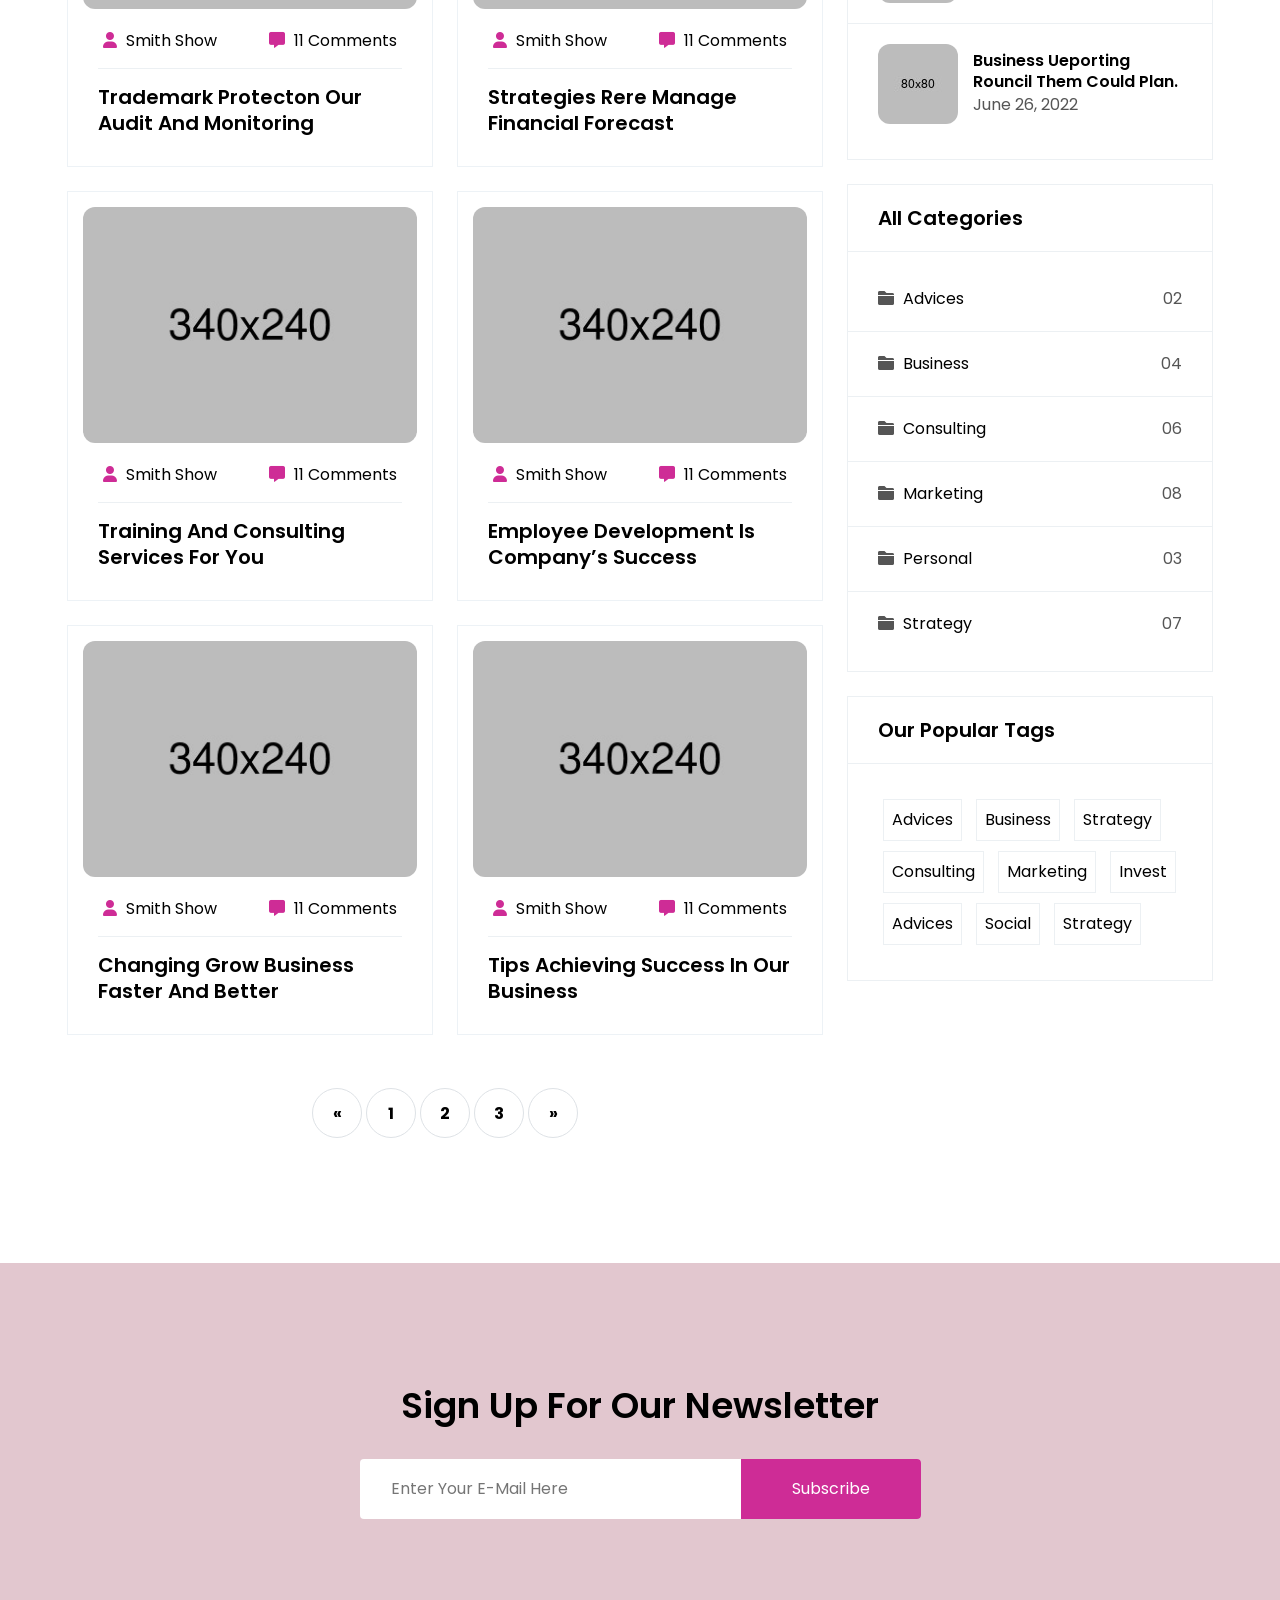
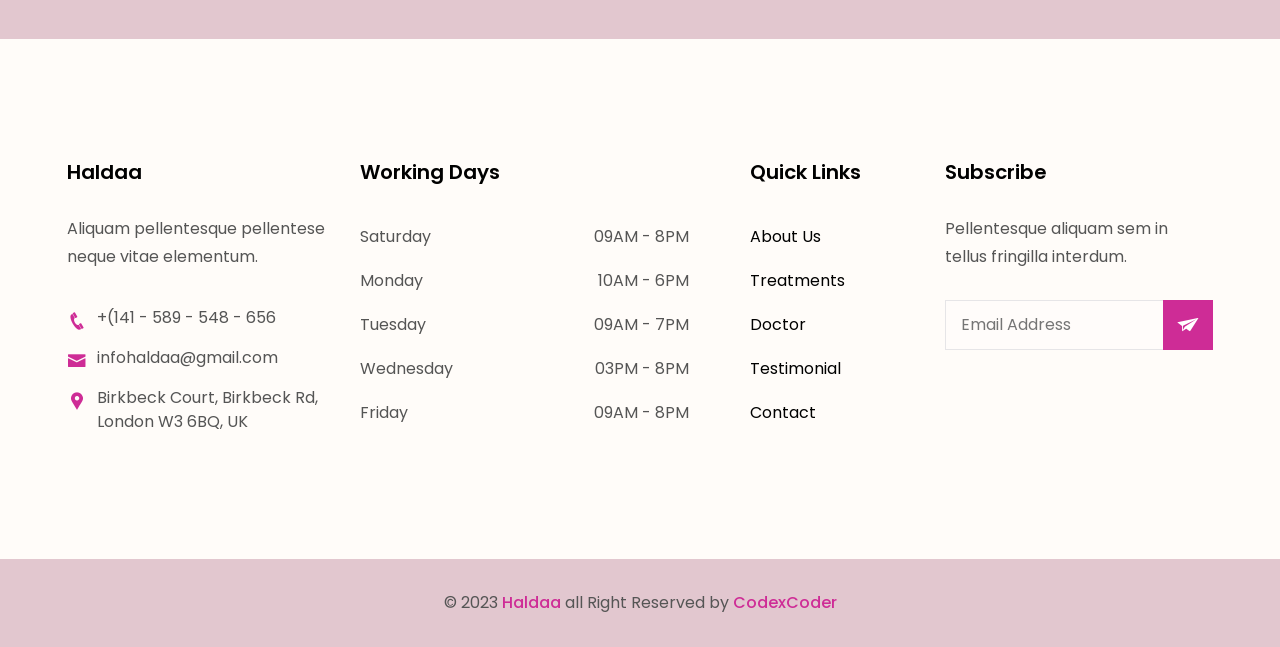
<file: blog.html>
<!DOCTYPE html>
<html lang="en">

<head>
    <meta charset="UTF-8">
    <meta name="viewport" content="width=device-width, initial-scale=1.0">
    <!-- x-icon -->
    <link rel="shortcut icon" href="assets/css/favicon.png" type="image/x-icon">

    <!-- Other css -->
    <link rel="stylesheet" href="assets/css/animate.css">
    <link rel="stylesheet" href="assets/css/bootstrap.min.css">
    <link rel="stylesheet" href="assets/css/all.min.css">
    <link rel="stylesheet" href="assets/css/icofont.min.css">
    <link rel="stylesheet" href="assets/css/swiper.min.css">
    <link rel="stylesheet" href="assets/css/odometer.css">
    <link rel="stylesheet" href="assets/css/lightcase.css">
    <link rel="stylesheet" href="assets/css/style.css">

    <title>Haldaa</title>
</head>

<body class="bg-white">
    <!-- preloader start here -->
    <div class="preloader preloader--six">
        <div class="preloader-inner">
            <div class="preloader-icon">
                <span></span>
                <span></span>
            </div>
        </div>
    </div>
    <!-- preloader ending here -->

    
    <!-- ==========Header Section Starts Here========== -->
    <header class="header header--innerpage">
        <div class="container">
            <div class="area">
                <div class="logo">
                    <a href="index.html">Haldaa</a>
                </div>
                <div class="main-menu">
                    <div class="menu">
                        <ul>
                            <li><a href="index-6.html#home" class="active">Home</a></li>
                            <li><a href="index-6.html#about">About</a></li>
                            <li><a href="index-6.html#treatment">Treatments</a></li>
                            <li><a href="index-6.html#doctor">Doctors</a></li>
                            <li><a href="index-6.html#testimonial">Testimonials</a></li>
                            <li><a href="contact.html">Contact</a></li>
                        </ul>
                        <div class="header__btn">
                            <a href="appointment.html" class="lab-btn">Appointment Now</a>
                        </div>
                    </div>
                    <div class="header__bararea">
                        <div class="header__bar d-lg-none">
                            <span></span>
                            <span></span>
                            <span></span>
                        </div>
                    </div>
                </div>
            </div>
        </div>
    </header>
    <!-- ==========Header Section Ends Here========== -->



    
    <!-- ==========Page Header Section Starts Here========== -->
    <div class="pageheader">
        <div class="container">
            <div class="pageheader__content">
                <h3>Blog Post</h3>
                <nav aria-label="breadcrumb">
                    <ol class="breadcrumb">
                        <li class="breadcrumb-item"><a href="index.html">Home</a></li>
                        <li class="breadcrumb-item active" aria-current="page">Blog</li>
                    </ol>
                </nav>
            </div>
        </div>
    </div>
    <!-- ==========Page Header Section Ends Here========== -->



    <!-- ==========Blog Section Starts Here========== -->
    <div class="blog blog--two padding-tb overflow-hidden bg-transparent">
        <div class="container">
            <div class="section__wrapper">
                <div class="row g-5 g-lg-4">
                    <div class="col-lg-8 col-12">
                        <div class="row g-4 justify-content-center">
                            <div class="col-sm-6 col-12">
                                <div class="blog__item">
                                    <div class="blog__thumb">
                                        <a href="blog-single.html"><img src="assets/images/blog/04.jpg" alt="rajib raj"></a>
                                    </div>
                                    <div class="blog__content">
                                        <div class="blog__meta">
                                            <ul>
                                                <li><a href="#"><i class="fa-solid fa-user"></i> Smith show</a></li>
                                                <li><a href="#"><i class="fa-solid fa-message"></i> 11 Comments</a></li>
                                            </ul>
                                        </div>
                                        <h5><a href="blog-single.html">Tips for achieving success in our Business</a></h5>
                                    </div>
                                </div>
                            </div>
                            <div class="col-sm-6 col-12">
                                <div class="blog__item">
                                    <div class="blog__thumb">
                                        <a href="blog-single.html"><img src="assets/images/blog/05.jpg" alt="rajib raj"></a>
                                    </div>
                                    <div class="blog__content">
                                        <div class="blog__meta">
                                            <ul>
                                                <li><a href="#"><i class="fa-solid fa-user"></i> Smith show</a></li>
                                                <li><a href="#"><i class="fa-solid fa-message"></i> 11 Comments</a></li>
                                            </ul>
                                        </div>
                                        <h5><a href="blog-single.html">12 Questions For Connected Product UX</a></h5>
                                    </div>
                                </div>
                            </div>
                            <div class="col-sm-6 col-12">
                                <div class="blog__item">
                                    <div class="blog__thumb">
                                        <a href="blog-single.html"><img src="assets/images/blog/06.jpg" alt="rajib raj"></a>
                                    </div>
                                    <div class="blog__content">
                                        <div class="blog__meta">
                                            <ul>
                                                <li><a href="#"><i class="fa-solid fa-user"></i> Smith show</a></li>
                                                <li><a href="#"><i class="fa-solid fa-message"></i> 11 Comments</a></li>
                                            </ul>
                                        </div>
                                        <h5><a href="blog-single.html">Augmented Reality Platform By Google Meet</a></h5>
                                    </div>
                                </div>
                            </div>
                            <div class="col-sm-6 col-12">
                                <div class="blog__item">
                                    <div class="blog__thumb">
                                        <a href="blog-single.html"><img src="assets/images/blog/07.jpg" alt="rajib raj"></a>
                                    </div>
                                    <div class="blog__content">
                                        <div class="blog__meta">
                                            <ul>
                                                <li><a href="#"><i class="fa-solid fa-user"></i> Smith show</a></li>
                                                <li><a href="#"><i class="fa-solid fa-message"></i> 11 Comments</a></li>
                                            </ul>
                                        </div>
                                        <h5><a href="blog-single.html">In Depth Industry And Ecosystem Analysis</a></h5>
                                    </div>
                                </div>
                            </div>
                            <div class="col-sm-6 col-12">
                                <div class="blog__item">
                                    <div class="blog__thumb">
                                        <a href="blog-single.html"><img src="assets/images/blog/08.jpg" alt="rajib raj"></a>
                                    </div>
                                    <div class="blog__content">
                                        <div class="blog__meta">
                                            <ul>
                                                <li><a href="#"><i class="fa-solid fa-user"></i> Smith show</a></li>
                                                <li><a href="#"><i class="fa-solid fa-message"></i> 11 Comments</a></li>
                                            </ul>
                                        </div>
                                        <h5><a href="blog-single.html">Trademark Protecton Our Audit And Monitoring</a></h5>
                                    </div>
                                </div>
                            </div>
                            <div class="col-sm-6 col-12">
                                <div class="blog__item">
                                    <div class="blog__thumb">
                                        <a href="blog-single.html"><img src="assets/images/blog/09.jpg" alt="rajib raj"></a>
                                    </div>
                                    <div class="blog__content">
                                        <div class="blog__meta">
                                            <ul>
                                                <li><a href="#"><i class="fa-solid fa-user"></i> Smith show</a></li>
                                                <li><a href="#"><i class="fa-solid fa-message"></i> 11 Comments</a></li>
                                            </ul>
                                        </div>
                                        <h5><a href="blog-single.html">Strategies Rere Manage Financial Forecast</a></h5>
                                    </div>
                                </div>
                            </div>
                            <div class="col-sm-6 col-12">
                                <div class="blog__item">
                                    <div class="blog__thumb">
                                        <a href="blog-single.html"><img src="assets/images/blog/10.jpg" alt="rajib raj"></a>
                                    </div>
                                    <div class="blog__content">
                                        <div class="blog__meta">
                                            <ul>
                                                <li><a href="#"><i class="fa-solid fa-user"></i> Smith show</a></li>
                                                <li><a href="#"><i class="fa-solid fa-message"></i> 11 Comments</a></li>
                                            </ul>
                                        </div>
                                        <h5><a href="blog-single.html">Training And Consulting Services For You</a></h5>
                                    </div>
                                </div>
                            </div>
                            <div class="col-sm-6 col-12">
                                <div class="blog__item">
                                    <div class="blog__thumb">
                                        <a href="blog-single.html"><img src="assets/images/blog/11.jpg" alt="rajib raj"></a>
                                    </div>
                                    <div class="blog__content">
                                        <div class="blog__meta">
                                            <ul>
                                                <li><a href="#"><i class="fa-solid fa-user"></i> Smith show</a></li>
                                                <li><a href="#"><i class="fa-solid fa-message"></i> 11 Comments</a></li>
                                            </ul>
                                        </div>
                                        <h5><a href="blog-single.html">Employee Development Is Company’s Success</a></h5>
                                    </div>
                                </div>
                            </div>
                            <div class="col-sm-6 col-12">
                                <div class="blog__item">
                                    <div class="blog__thumb">
                                        <a href="blog-single.html"><img src="assets/images/blog/12.jpg" alt="rajib raj"></a>
                                    </div>
                                    <div class="blog__content">
                                        <div class="blog__meta">
                                            <ul>
                                                <li><a href="#"><i class="fa-solid fa-user"></i> Smith show</a></li>
                                                <li><a href="#"><i class="fa-solid fa-message"></i> 11 Comments</a></li>
                                            </ul>
                                        </div>
                                        <h5><a href="blog-single.html">Changing Grow Business Faster And Better</a></h5>
                                    </div>
                                </div>
                            </div>
                            <div class="col-sm-6 col-12">
                                <div class="blog__item">
                                    <div class="blog__thumb">
                                        <a href="blog-single.html"><img src="assets/images/blog/13.jpg" alt="rajib raj"></a>
                                    </div>
                                    <div class="blog__content">
                                        <div class="blog__meta">
                                            <ul>
                                                <li><a href="#"><i class="fa-solid fa-user"></i> Smith show</a></li>
                                                <li><a href="#"><i class="fa-solid fa-message"></i> 11 Comments</a></li>
                                            </ul>
                                        </div>
                                        <h5><a href="blog-single.html">Tips Achieving Success In Our Business</a></h5>
                                    </div>
                                </div>
                            </div>
                        </div>
                        <nav aria-label="Page navigation example">
                            <ul class="pagination justify-content-center mt-5">
                                <li class="page-item">
                                    <a class="page-link" href="#" aria-label="Previous">
                                    <span aria-hidden="true">&laquo;</span>
                                    </a>
                                </li>
                                <li class="page-item"><a class="page-link" href="#">1</a></li>
                                <li class="page-item"><a class="page-link" href="#">2</a></li>
                                <li class="page-item"><a class="page-link" href="#">3</a></li>
                                <li class="page-item">
                                    <a class="page-link" href="#" aria-label="Next">
                                    <span aria-hidden="true">&raquo;</span>
                                    </a>
                                </li>
                            </ul>
                        </nav>
                    </div>
                    <div class="col-lg-4 col-12">
                        <div class="sidebar">
                            <div class="row g-4">
                                <div class="col-12">
                                    <div class="sidebar__author">
                                        <div class="thumb">
                                            <img src="assets/images/author/02.jpg" alt="rajib raj">
                                        </div>
                                        <div class="content">
                                            <h5>Amanda q. Brown</h5>
                                            <span>Founder</span>
                                            <p>Hello world I`m an authtor of this blog. read our post - be in trend!</p>
                                            <ul>
                                                <li><a href="#"><i class="fa-brands fa-facebook-f"></i></a></li>
                                                <li><a href="#"><i class="fa-brands fa-instagram"></i></a></li>
                                                <li><a href="#"><i class="fa-brands fa-linkedin-in"></i></a></li>
                                                <li><a href="#"><i class="fa-brands fa-twitter"></i></a></li>
                                            </ul>
                                        </div>
                                    </div>
                                </div>
                                <div class="col-12">
                                    <div class="sidebar__search">
                                        <div class="head">
                                            <h5>Search Your Keywords</h5>
                                        </div>
                                        <div class="body">
                                            <form action="/">
                                                <input type="text" placeholder="Search Here">
                                                <button type="submit"><i class="fa-solid fa-magnifying-glass"></i></button>
                                            </form>
                                        </div>
                                    </div>
                                </div>
                                <div class="col-12">
                                    <div class="sidebar__recentpost">
                                        <div class="head">
                                            <h5>Most Popular Post</h5>
                                        </div>
                                        <div class="body">
                                            <ul>
                                                <li>
                                                    <div class="thumb">
                                                        <a href="blog-single.html"><img src="assets/images/blog/recentpost/01.jpg" alt="rajibraj"></a>
                                                    </div>
                                                    <div class="content">
                                                        <h6><a href="blog-single.html">Consulting reportng qounc arei could more.</a></h6>
                                                        <span>June 20, 2022</span>
                                                    </div>
                                                </li>
                                                <li>
                                                    <div class="thumb">
                                                        <a href="blog-single.html"><img src="assets/images/blog/recentpost/02.jpg" alt="rajibraj"></a>
                                                    </div>
                                                    <div class="content">
                                                        <h6><a href="blog-single.html">Find the right path for your group course online</a></h6>
                                                        <span>Feb 14, 2023</span>
                                                    </div>
                                                </li>
                                                <li>
                                                    <div class="thumb">
                                                        <a href="blog-single.html"><img src="assets/images/blog/recentpost/03.jpg" alt="rajibraj"></a>
                                                    </div>
                                                    <div class="content">
                                                        <h6><a href="blog-single.html">Learn doing with real world projects other countries</a></h6>
                                                        <span>June 24, 2022</span>
                                                    </div>
                                                </li>
                                                <li>
                                                    <div class="thumb">
                                                        <a href="blog-single.html"><img src="assets/images/blog/recentpost/04.jpg" alt="rajibraj"></a>
                                                    </div>
                                                    <div class="content">
                                                        <h6><a href="blog-single.html">Business ueporting rouncil them could plan.</a></h6>
                                                        <span>June 26, 2022</span>
                                                    </div>
                                                </li>
                                            </ul>
                                        </div>
                                    </div>
                                </div>
                                <div class="col-12">
                                    <div class="sidebar__categorie">
                                        <div class="head">
                                            <h5>all Categories</h5>
                                        </div>
                                        <div class="body">
                                            <div class="content">
                                                <ul>
                                                    <li>
                                                        <a href="#"><i class="fa-solid fa-folder-closed"></i> Advices</a>
                                                        <span>02</span>
                                                    </li>
                                                    <li>
                                                        <a href="#"><i class="fa-solid fa-folder-closed"></i> Business</a>
                                                        <span>04</span>
                                                    </li>
                                                    <li>
                                                        <a href="#"><i class="fa-solid fa-folder-closed"></i> Consulting</a>
                                                        <span>06</span>
                                                    </li>
                                                    <li>
                                                        <a href="#"><i class="fa-solid fa-folder-closed"></i> Marketing</a>
                                                        <span>08</span>
                                                    </li>
                                                    <li>
                                                        <a href="#"><i class="fa-solid fa-folder-closed"></i> Personal</a>
                                                        <span>03</span>
                                                    </li>
                                                    <li>
                                                        <a href="#"><i class="fa-solid fa-folder-closed"></i> Strategy</a>
                                                        <span>07</span>
                                                    </li>
                                                </ul>
                                            </div>
                                        </div>
                                    </div>
                                </div>
                                <div class="col-12">
                                    <div class="sidebar__tags">
                                        <div class="head">
                                            <h5>Our Popular Tags</h5>
                                        </div>
                                        <div class="body">
                                            <div class="content">
                                                <ul>
                                                    <li><a href="#">Advices</a></li>
                                                    <li><a href="#">business</a></li>
                                                    <li><a href="#">strategy</a></li>
                                                    <li><a href="#">consulting</a></li>
                                                    <li><a href="#">marketing</a></li>
                                                    <li><a href="#">invest</a></li>
                                                    <li><a href="#">Advices</a></li>
                                                    <li><a href="#">social</a></li>
                                                    <li><a href="#">strategy</a></li>
                                                </ul>
                                            </div>
                                        </div>
                                    </div>
                                </div>
                            </div>
                        </div>
                    </div>
                </div>
            </div>
        </div>
    </div>
    <!-- ==========Blog Section Ends Here========== -->


    <!-- ==========Newsletters Section Start Here========== -->
    <div class="newsletter newsletter--four padding-tb">
        <div class="container">
            <div class="row justify-content-center">
                <div class="col-lg-6 col-12">
                    <div class="newsletter__content">
                        <h3><span>Sign Up For Our Newsletter</span></h3>
                        <form action="#">
                            <input type="text" placeholder="Enter your e-mail here">
                            <button type="submit">Subscribe</button>
                        </form>
                    </div>
                </div>
            </div>
        </div>
    </div>
    <!-- ==========Newsletters Section Ends Here========== -->



    
    <!-- ==========Footer Section Ends Here========== -->
    <footer class="footer footer--four">
        <div class="footer__top padding-tb bg-inner">
            <div class="container">
                <div class="row g-4 justify-content-center">
                    <div class="col-lg-3 col-sm-6 col-12">
                        <div class="footer__about">
                            <div class="footer__title">
                                <h5>Haldaa</h5>
                            </div>
                            <div class="footer__body">
                                <p>Aliquam pellentesque pellentese neque vitae elementum.</p>
                                <ul>
                                    <li>
                                        <div class="icon"><i class="icofont-phone"></i></div>
                                        <div class="text">+(141 - 589 - 548 - 656</div>
                                    </li>
                                    <li>
                                        <div class="icon"><i class="icofont-envelope"></i></div>
                                        <div class="text">infohaldaa@gmail.com</div>
                                    </li>
                                    <li>
                                        <div class="icon"><i class="icofont-google-map"></i></div>
                                        <div class="text">Birkbeck Court, Birkbeck Rd, London W3 6BQ, UK</div>
                                    </li>
                                </ul>
                            </div>
                        </div>
                    </div>
                    <div class="col-lg-4 col-sm-6 col-12">
                        <div class="footer__timetable">
                            <div class="footer__title">
                                <h5>Working Days</h5>
                            </div>
                            <div class="footer__body">
                                <ul>
                                    <li>
                                        <div class="left">Saturday</div>
                                        <div class="right">09AM - 8PM</div>
                                    </li>
                                    <li>
                                        <div class="left">Monday</div>
                                        <div class="right">10AM - 6PM</div>
                                    </li>
                                    <li>
                                        <div class="left">Tuesday</div>
                                        <div class="right">09AM - 7PM</div>
                                    </li>
                                    <li>
                                        <div class="left">Wednesday</div>
                                        <div class="right">03PM - 8PM</div>
                                    </li>
                                    <li>
                                        <div class="left">Friday</div>
                                        <div class="right">09AM - 8PM</div>
                                    </li>
                                </ul>
                            </div>
                        </div>
                    </div>
                    <div class="col-lg-2 col-sm-6 col-12">
                        <div class="footer__link">
                            <div class="footer__title">
                                <h5>Quick Links</h5>
                            </div>
                            <div class="footer__body">
                                <ul>
                                    <li><a href="#">About us</a></li>
                                    <li><a href="#">Treatments</a></li>
                                    <li><a href="#">Doctor</a></li>
                                    <li><a href="#">Testimonial</a></li>
                                    <li><a href="#">Contact</a></li>
                                </ul>
                            </div>
                        </div>
                    </div>
                    <div class="col-lg-3 col-sm-6 col-12">
                        <div class="footer__newsletter">
                            <div class="footer__title">
                                <h5>Subscribe</h5>
                            </div>
                            <div class="footer__body">
                                <p>Pellentesque aliquam sem in tellus fringilla interdum.</p>
                                <form action="#">
                                    <input type="text" placeholder="Email Address">
                                    <button type="submit"><i class="icofont-paper-plane"></i></button>
                                </form>
                            </div>
                        </div>
                    </div>
                </div>
            </div>
        </div>
        <div class="footer__bottom">
            <div class="container">
                <p>&copy; 2023 <a href="index.html">Haldaa</a> all Right Reserved by <a href="https://themeforest.net/user/codexcoder" target="_blank">CodexCoder</a></p>
            </div>
        </div>
    </footer>
    <!-- ==========Footer Section Ends Here========== -->

    
    <!-- scrollToTop start here -->
    <a href="#" class="scrollToTop"><i class="fa-solid fa-arrow-turn-up bg-theme6"></i></a>
    <!-- scrollToTop ending here -->




    <!-- All Scripts -->
    <script src="assets/js/jquery.js"></script>
    <script src="assets/js/bootstrap.bundle.min.js"></script>
    <script src="assets/js/waypoints.min.js"></script>
    <script src="assets/js/swiper.min.js"></script>
    <script src="assets/js/jquery.counterup.min.js"></script>
    <script src="assets/js/circularProgressBar.min.js"></script>
    <script src="assets/js/wow.min.js"></script>
    <script src="assets/js/isotope.pkgd.min.js"></script>
    <script src="assets/js/viewport.jquery.js"></script>
    <script src="assets/js/odometer.min.js"></script>
    <script src="assets/js/lightcase.js"></script>
    <script src="assets/js/functions.js"></script>
</body>
</html>
</file>
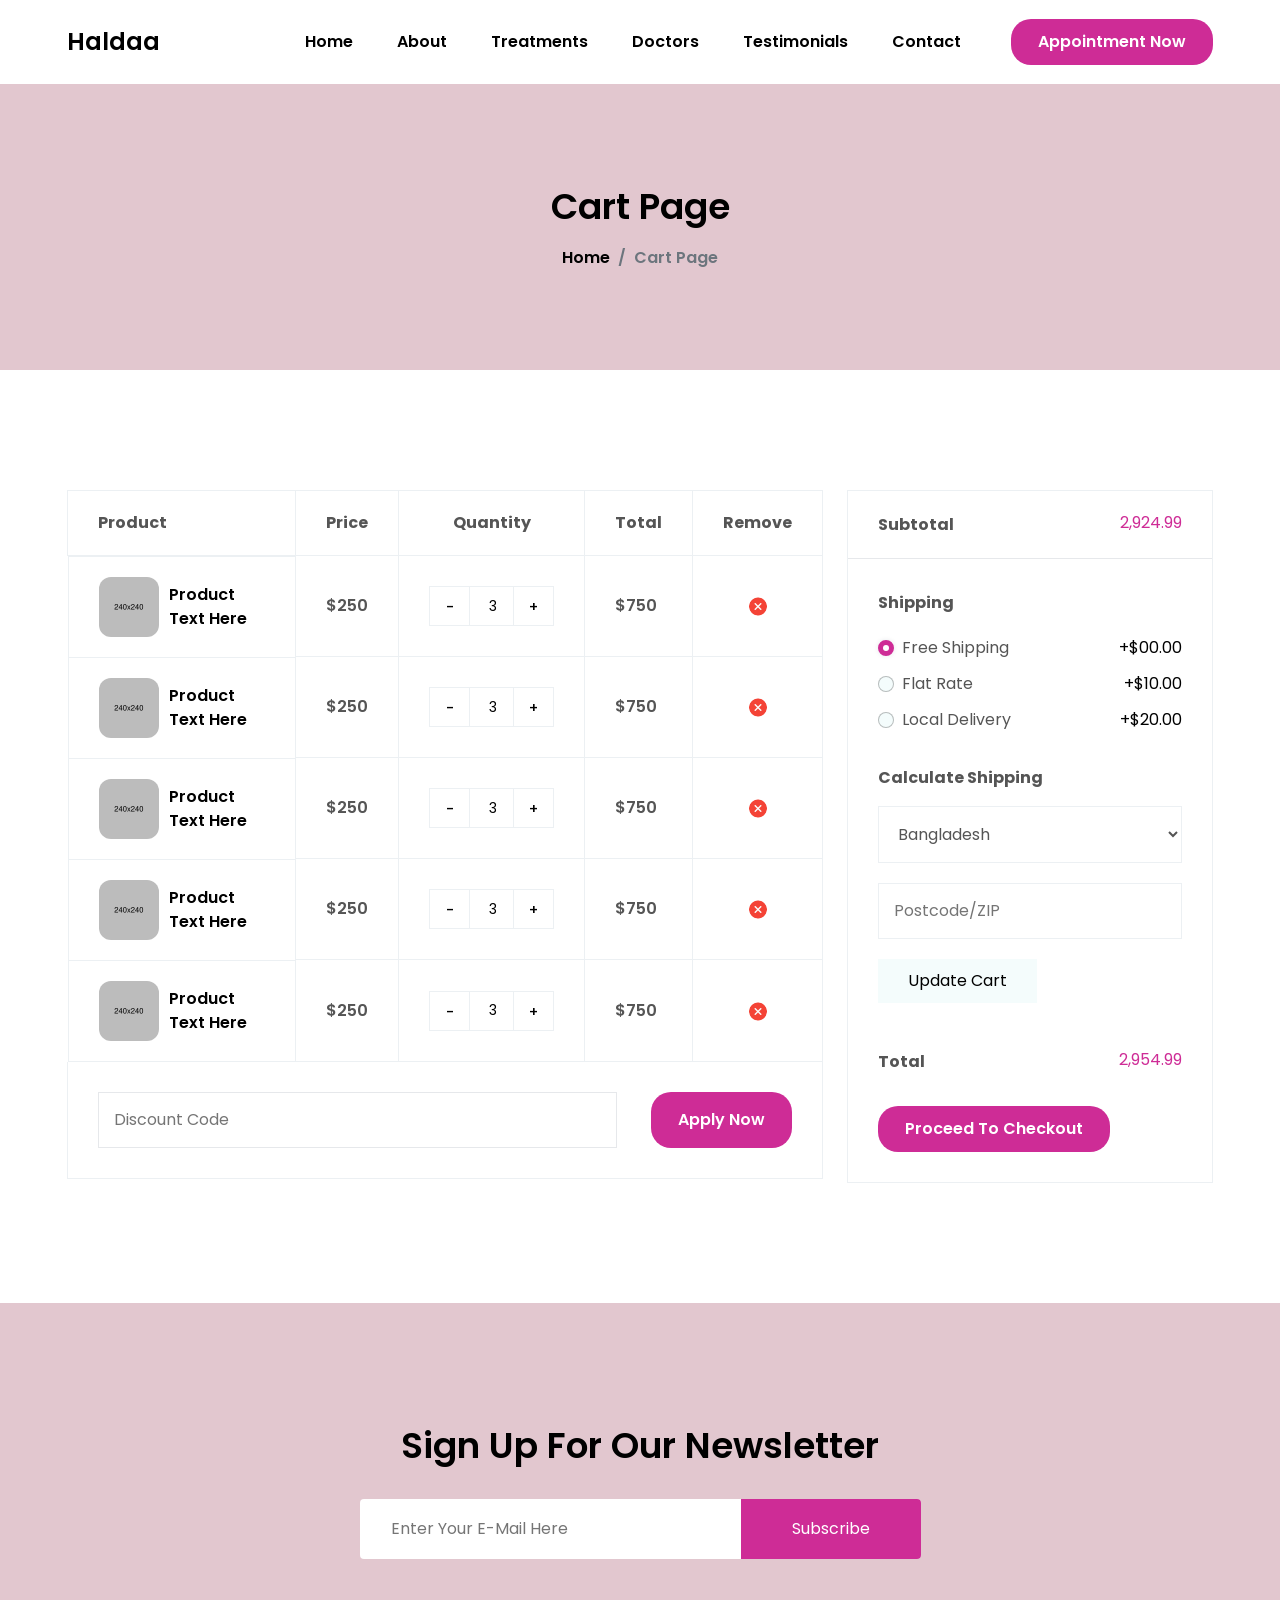
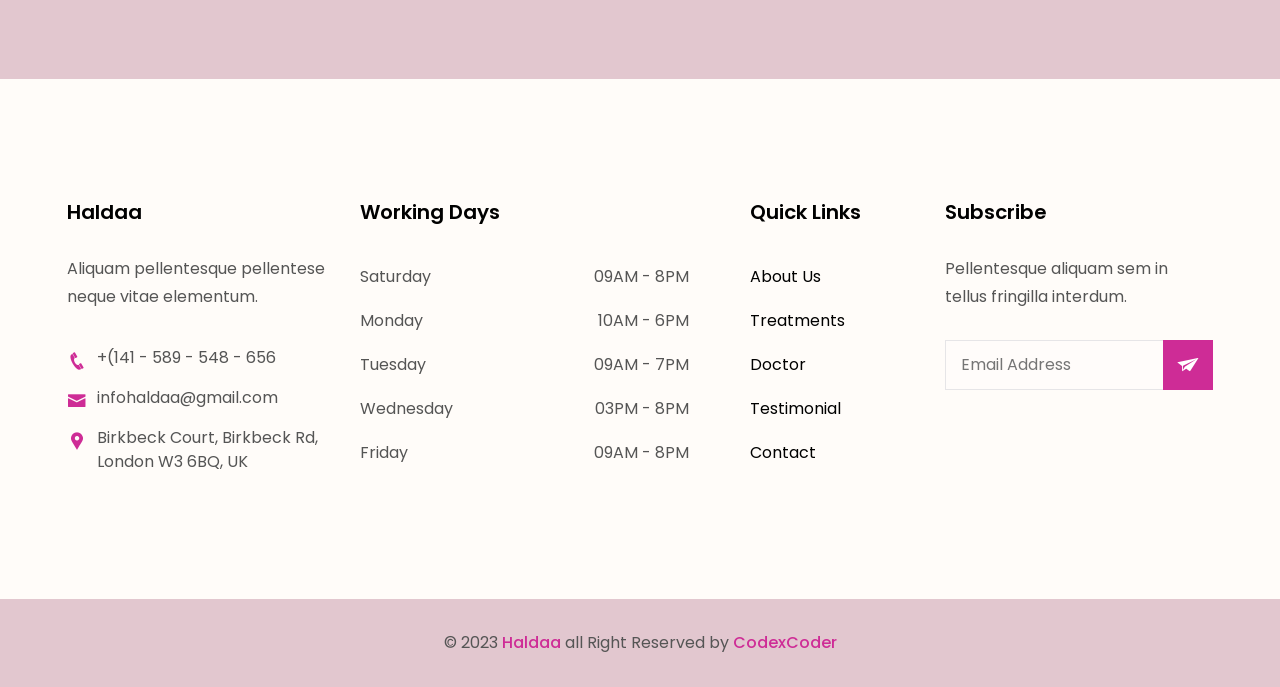
<file: cart.html>
<!DOCTYPE html>
<html lang="en">

<head>
    <meta charset="UTF-8">
    <meta name="viewport" content="width=device-width, initial-scale=1.0">
    <!-- x-icon -->
    <link rel="shortcut icon" href="assets/css/favicon.png" type="image/x-icon">

    <!-- Other css -->
    <link rel="stylesheet" href="assets/css/animate.css">
    <link rel="stylesheet" href="assets/css/bootstrap.min.css">
    <link rel="stylesheet" href="assets/css/all.min.css">
    <link rel="stylesheet" href="assets/css/icofont.min.css">
    <link rel="stylesheet" href="assets/css/swiper.min.css">
    <link rel="stylesheet" href="assets/css/odometer.css">
    <link rel="stylesheet" href="assets/css/lightcase.css">
    <link rel="stylesheet" href="assets/css/style.css">

    <title>Haldaa</title>
</head>

<body class="bg-white">
    <!-- preloader start here -->
    <div class="preloader preloader--six">
        <div class="preloader-inner">
            <div class="preloader-icon">
                <span></span>
                <span></span>
            </div>
        </div>
    </div>
    <!-- preloader ending here -->

    

    <!-- ==========Header Section Starts Here========== -->
    <header class="header header--innerpage">
        <div class="container">
            <div class="area">
                <div class="logo">
                    <a href="index.html">Haldaa</a>
                </div>
                <div class="main-menu">
                    <div class="menu">
                        <ul>
                            <li><a href="index-6.html#home" class="active">Home</a></li>
                            <li><a href="index-6.html#about">About</a></li>
                            <li><a href="index-6.html#treatment">Treatments</a></li>
                            <li><a href="index-6.html#doctor">Doctors</a></li>
                            <li><a href="index-6.html#testimonial">Testimonials</a></li>
                            <li><a href="contact.html">Contact</a></li>
                        </ul>
                        <div class="header__btn">
                            <a href="appointment.html" class="lab-btn">Appointment Now</a>
                        </div>
                    </div>
                    <div class="header__bararea">
                        <div class="header__bar d-lg-none">
                            <span></span>
                            <span></span>
                            <span></span>
                        </div>
                    </div>
                </div>
            </div>
        </div>
    </header>
    <!-- ==========Header Section Ends Here========== -->



    
    <!-- ==========Page Header Section Starts Here========== -->
    <div class="pageheader">
        <div class="container">
            <div class="pageheader__content">
                <h3>Cart Page</h3>
                <nav aria-label="breadcrumb">
                    <ol class="breadcrumb">
                        <li class="breadcrumb-item"><a href="index.html">Home</a></li>
                        <li class="breadcrumb-item active" aria-current="page">Cart Page</li>
                    </ol>
                </nav>
            </div>
        </div>
    </div>
    <!-- ==========Page Header Section Ends Here========== -->



    <!-- ==========Cart Section Start Here========== -->
    <div class="cart padding-tb overflow-hidden">
        <div class="container">
            <div class="row justify-content-center g-5 g-xl-4">
                <div class="col-xl-8 col-12">
                    <div>
                        <div class="cart__top">
                            <table>
                                <thead>
                                    <tr>
                                        <th>Product</th>
                                        <th>price</th>
                                        <th>quantity</th>
                                        <th>total</th>
                                        <th>remove</th>
                                    </tr>
                                </thead>
                                <tbody>
                                    <tr>
                                        <td class="cart__item">
                                            <div class="cart__thumb">
                                                <a href="shop-single.html"><img src="assets/images/shop/01.jpg" alt="rajib raj"></a>
                                            </div>
                                            <div class="cart__content">
                                                <a href="shop-single.html">Product Text Here</a>
                                            </div>
                                        </td>
                                        <td>$250</td>
                                        <td>
                                            <div class="cart-plus-minus">
                                                <div class="dec qtybutton">-</div>
                                                <input class="cart-plus-minus-box" type="text" name="qtybutton" value="3">
                                                <div class="inc qtybutton">+</div>
                                            </div>
                                        </td>
                                        <td>$750</td>
                                        <td>
                                            <a href="#"><img src="assets/images/del.png" alt="rajib raj"></a>
                                        </td>
                                    </tr>
                                    <tr>
                                        <td class="cart__item">
                                            <div class="cart__thumb">
                                                <a href="shop-single.html"><img src="assets/images/shop/02.jpg" alt="rajib raj"></a>
                                            </div>
                                            <div class="cart__content">
                                                <a href="shop-single.html">Product Text Here</a>
                                            </div>
                                        </td>
                                        <td>$250</td>
                                        <td>
                                            <div class="cart-plus-minus">
                                                <div class="dec qtybutton">-</div>
                                                <input class="cart-plus-minus-box" type="text" name="qtybutton" value="3">
                                                <div class="inc qtybutton">+</div>
                                            </div>
                                        </td>
                                        <td>$750</td>
                                        <td>
                                            <a href="#"><img src="assets/images/del.png" alt="rajib raj"></a>
                                        </td>
                                    </tr>
                                    <tr>
                                        <td class="cart__item">
                                            <div class="cart__thumb">
                                                <a href="shop-single.html"><img src="assets/images/shop/03.jpg" alt="rajib raj"></a>
                                            </div>
                                            <div class="cart__content">
                                                <a href="shop-single.html">Product Text Here</a>
                                            </div>
                                        </td>
                                        <td>$250</td>
                                        <td>
                                            <div class="cart-plus-minus">
                                                <div class="dec qtybutton">-</div>
                                                <input class="cart-plus-minus-box" type="text" name="qtybutton" value="3">
                                                <div class="inc qtybutton">+</div>
                                            </div>
                                        </td>
                                        <td>$750</td>
                                        <td>
                                            <a href="#"><img src="assets/images/del.png" alt="rajib raj"></a>
                                        </td>
                                    </tr>
                                    <tr>
                                        <td class="cart__item">
                                            <div class="cart__thumb">
                                                <a href="shop-single.html"><img src="assets/images/shop/04.jpg" alt="rajib raj"></a>
                                            </div>
                                            <div class="cart__content">
                                                <a href="shop-single.html">Product Text Here</a>
                                            </div>
                                        </td>
                                        <td>$250</td>
                                        <td>
                                            <div class="cart-plus-minus">
                                                <div class="dec qtybutton">-</div>
                                                <input class="cart-plus-minus-box" type="text" name="qtybutton" value="3">
                                                <div class="inc qtybutton">+</div>
                                            </div>
                                        </td>
                                        <td>$750</td>
                                        <td>
                                            <a href="#"><img src="assets/images/del.png" alt="rajib raj"></a>
                                        </td>
                                    </tr>
                                    <tr>
                                        <td class="cart__item">
                                            <div class="cart__thumb">
                                                <a href="shop-single.html"><img src="assets/images/shop/05.jpg" alt="rajib raj"></a>
                                            </div>
                                            <div class="cart__content">
                                                <a href="shop-single.html">Product Text Here</a>
                                            </div>
                                        </td>
                                        <td>$250</td>
                                        <td>
                                            <div class="cart-plus-minus">
                                                <div class="dec qtybutton">-</div>
                                                <input class="cart-plus-minus-box" type="text" name="qtybutton" value="3">
                                                <div class="inc qtybutton">+</div>
                                            </div>
                                        </td>
                                        <td>$750</td>
                                        <td>
                                            <a href="#"><img src="assets/images/del.png" alt="rajib raj"></a>
                                        </td>
                                    </tr>
                                </tbody>
                            </table>
                        </div>
                        <div class="cart__bottom">
                            <form action="#">
                                <input type="text" placeholder="discount code">
                                <button type="submit" class="lab-btn">apply now</button>
                            </form>
                        </div>
                    </div>
                </div>
                <div class="col-xl-4 col-12">
                    <div class="sidebar">
                        <div class="sidebar__cartamount">
                            <div class="sidebar__subtotal">
                                <p>subtotal</p>
                                <span>2,924.99</span>
                            </div>
                            <div class="sidebar__shipping">
                                <p>shipping</p>
                                <div class="sidebar__radiolist">
                                    <div class="form-check">
                                        <input class="form-check-input" type="radio" name="exampleRadios" id="exampleRadios1" value="option1" checked>
                                        <div class="formcheck">
                                            <label class="form-check-label" for="exampleRadios1">free shipping</label>
                                            <span>+$00.00</span>
                                        </div>
                                    </div>
                                    <div class="form-check">
                                        <input class="form-check-input" type="radio" name="exampleRadios" id="exampleRadios2" value="option2">
                                        <div class="formcheck">
                                            <label class="form-check-label" for="exampleRadios2">flat rate</label>
                                            <span>+$10.00</span>
                                        </div>
                                    </div>
                                    <div class="form-check">
                                        <input class="form-check-input" type="radio" name="exampleRadios" id="exampleRadios3" value="option3">
                                        <div class="formcheck">
                                            <label class="form-check-label" for="exampleRadios3">local delivery</label>
                                            <span>+$20.00</span>
                                        </div>
                                    </div>
                                </div>
                            </div>
                            <div class="sidebar__calculate">
                                <p>calculate shipping</p>
                                <select id="country" name="country">
                                    <option value="Afganistan">Afghanistan</option>
                                    <option value="Albania">Albania</option>
                                    <option value="Algeria">Algeria</option>
                                    <option value="American Samoa">American Samoa</option>
                                    <option value="Andorra">Andorra</option>
                                    <option value="Angola">Angola</option>
                                    <option value="Anguilla">Anguilla</option>
                                    <option value="Antigua &amp; Barbuda">Antigua &amp; Barbuda</option>
                                    <option value="Argentina">Argentina</option>
                                    <option value="Armenia">Armenia</option>
                                    <option value="Aruba">Aruba</option>
                                    <option value="Australia">Australia</option>
                                    <option value="Austria">Austria</option>
                                    <option value="Azerbaijan">Azerbaijan</option>
                                    <option value="Bahamas">Bahamas</option>
                                    <option value="Bahrain">Bahrain</option>
                                    <option value="Bangladesh" selected="">Bangladesh</option>
                                    <option value="Barbados">Barbados</option>
                                    <option value="Belarus">Belarus</option>
                                    <option value="Belgium">Belgium</option>
                                    <option value="Belize">Belize</option>
                                    <option value="Benin">Benin</option>
                                    <option value="Bermuda">Bermuda</option>
                                    <option value="Bhutan">Bhutan</option>
                                    <option value="Bolivia">Bolivia</option>
                                    <option value="Bonaire">Bonaire</option>
                                    <option value="Bosnia &amp; Herzegovina">Bosnia &amp; Herzegovina</option>
                                    <option value="Botswana">Botswana</option>
                                    <option value="Brazil">Brazil</option>
                                    <option value="British Indian Ocean Ter">British Indian Ocean Ter</option>
                                    <option value="Brunei">Brunei</option>
                                    <option value="Bulgaria">Bulgaria</option>
                                    <option value="Burkina Faso">Burkina Faso</option>
                                    <option value="Burundi">Burundi</option>
                                    <option value="Cambodia">Cambodia</option>
                                    <option value="Cameroon">Cameroon</option>
                                    <option value="Canada">Canada</option>
                                    <option value="Canary Islands">Canary Islands</option>
                                    <option value="Cape Verde">Cape Verde</option>
                                    <option value="Cayman Islands">Cayman Islands</option>
                                    <option value="Central African Republic">Central African Republic</option>
                                    <option value="Chad">Chad</option>
                                    <option value="Channel Islands">Channel Islands</option>
                                    <option value="Chile">Chile</option>
                                    <option value="China">China</option>
                                    <option value="Christmas Island">Christmas Island</option>
                                    <option value="Cocos Island">Cocos Island</option>
                                    <option value="Colombia">Colombia</option>
                                    <option value="Comoros">Comoros</option>
                                    <option value="Congo">Congo</option>
                                    <option value="Cook Islands">Cook Islands</option>
                                    <option value="Costa Rica">Costa Rica</option>
                                    <option value="Cote DIvoire">Cote DIvoire</option>
                                    <option value="Croatia">Croatia</option>
                                    <option value="Cuba">Cuba</option>
                                    <option value="Curaco">Curacao</option>
                                    <option value="Cyprus">Cyprus</option>
                                    <option value="Czech Republic">Czech Republic</option>
                                    <option value="Denmark">Denmark</option>
                                    <option value="Djibouti">Djibouti</option>
                                    <option value="Dominica">Dominica</option>
                                    <option value="Dominican Republic">Dominican Republic</option>
                                    <option value="East Timor">East Timor</option>
                                    <option value="Ecuador">Ecuador</option>
                                    <option value="Egypt">Egypt</option>
                                    <option value="El Salvador">El Salvador</option>
                                    <option value="Equatorial Guinea">Equatorial Guinea</option>
                                    <option value="Eritrea">Eritrea</option>
                                    <option value="Estonia">Estonia</option>
                                    <option value="Ethiopia">Ethiopia</option>
                                    <option value="Falkland Islands">Falkland Islands</option>
                                    <option value="Faroe Islands">Faroe Islands</option>
                                    <option value="Fiji">Fiji</option>
                                    <option value="Finland">Finland</option>
                                    <option value="France">France</option>
                                    <option value="French Guiana">French Guiana</option>
                                    <option value="French Polynesia">French Polynesia</option>
                                    <option value="French Southern Ter">French Southern Ter</option>
                                    <option value="Gabon">Gabon</option>
                                    <option value="Gambia">Gambia</option>
                                    <option value="Georgia">Georgia</option>
                                    <option value="Germany">Germany</option>
                                    <option value="Ghana">Ghana</option>
                                    <option value="Gibraltar">Gibraltar</option>
                                    <option value="Great Britain">Great Britain</option>
                                    <option value="Greece">Greece</option>
                                    <option value="Greenland">Greenland</option>
                                    <option value="Grenada">Grenada</option>
                                    <option value="Guadeloupe">Guadeloupe</option>
                                    <option value="Guam">Guam</option>
                                    <option value="Guatemala">Guatemala</option>
                                    <option value="Guinea">Guinea</option>
                                    <option value="Guyana">Guyana</option>
                                    <option value="Haiti">Haiti</option>
                                    <option value="Hawaii">Hawaii</option>
                                    <option value="Honduras">Honduras</option>
                                    <option value="Hong Kong">Hong Kong</option>
                                    <option value="Hungary">Hungary</option>
                                    <option value="Iceland">Iceland</option>
                                    <option value="Indonesia">Indonesia</option>
                                    <option value="India">India</option>
                                    <option value="Iran">Iran</option>
                                    <option value="Iraq">Iraq</option>
                                    <option value="Ireland">Ireland</option>
                                    <option value="Isle of Man">Isle of Man</option>
                                    <option value="Israel">Israel</option>
                                    <option value="Italy">Italy</option>
                                    <option value="Jamaica">Jamaica</option>
                                    <option value="Japan">Japan</option>
                                    <option value="Jordan">Jordan</option>
                                    <option value="Kazakhstan">Kazakhstan</option>
                                    <option value="Kenya">Kenya</option>
                                    <option value="Kiribati">Kiribati</option>
                                    <option value="Korea North">Korea North</option>
                                    <option value="Korea Sout">Korea South</option>
                                    <option value="Kuwait">Kuwait</option>
                                    <option value="Kyrgyzstan">Kyrgyzstan</option>
                                    <option value="Laos">Laos</option>
                                    <option value="Latvia">Latvia</option>
                                    <option value="Lebanon">Lebanon</option>
                                    <option value="Lesotho">Lesotho</option>
                                    <option value="Liberia">Liberia</option>
                                    <option value="Libya">Libya</option>
                                    <option value="Liechtenstein">Liechtenstein</option>
                                    <option value="Lithuania">Lithuania</option>
                                    <option value="Luxembourg">Luxembourg</option>
                                    <option value="Macau">Macau</option>
                                    <option value="Macedonia">Macedonia</option>
                                    <option value="Madagascar">Madagascar</option>
                                    <option value="Malaysia">Malaysia</option>
                                    <option value="Malawi">Malawi</option>
                                    <option value="Maldives">Maldives</option>
                                    <option value="Mali">Mali</option>
                                    <option value="Malta">Malta</option>
                                    <option value="Marshall Islands">Marshall Islands</option>
                                    <option value="Martinique">Martinique</option>
                                    <option value="Mauritania">Mauritania</option>
                                    <option value="Mauritius">Mauritius</option>
                                    <option value="Mayotte">Mayotte</option>
                                    <option value="Mexico">Mexico</option>
                                    <option value="Midway Islands">Midway Islands</option>
                                    <option value="Moldova">Moldova</option>
                                    <option value="Monaco">Monaco</option>
                                    <option value="Mongolia">Mongolia</option>
                                    <option value="Montserrat">Montserrat</option>
                                    <option value="Morocco">Morocco</option>
                                    <option value="Mozambique">Mozambique</option>
                                    <option value="Myanmar">Myanmar</option>
                                    <option value="Nambia">Nambia</option>
                                    <option value="Nauru">Nauru</option>
                                    <option value="Nepal">Nepal</option>
                                    <option value="Netherland Antilles">Netherland Antilles</option>
                                    <option value="Netherlands">Netherlands (Holland, Europe)</option>
                                    <option value="Nevis">Nevis</option>
                                    <option value="New Caledonia">New Caledonia</option>
                                    <option value="New Zealand">New Zealand</option>
                                    <option value="Nicaragua">Nicaragua</option>
                                    <option value="Niger">Niger</option>
                                    <option value="Nigeria">Nigeria</option>
                                    <option value="Niue">Niue</option>
                                    <option value="Norfolk Island">Norfolk Island</option>
                                    <option value="Norway">Norway</option>
                                    <option value="Oman">Oman</option>
                                    <option value="Pakistan">Pakistan</option>
                                    <option value="Palau Island">Palau Island</option>
                                    <option value="Palestine">Palestine</option>
                                    <option value="Panama">Panama</option>
                                    <option value="Papua New Guinea">Papua New Guinea</option>
                                    <option value="Paraguay">Paraguay</option>
                                    <option value="Peru">Peru</option>
                                    <option value="Phillipines">Philippines</option>
                                    <option value="Pitcairn Island">Pitcairn Island</option>
                                    <option value="Poland">Poland</option>
                                    <option value="Portugal">Portugal</option>
                                    <option value="Puerto Rico">Puerto Rico</option>
                                    <option value="Qatar">Qatar</option>
                                    <option value="Republic of Montenegro">Republic of Montenegro</option>
                                    <option value="Republic of Serbia">Republic of Serbia</option>
                                    <option value="Reunion">Reunion</option>
                                    <option value="Romania">Romania</option>
                                    <option value="Russia">Russia</option>
                                    <option value="Rwanda">Rwanda</option>
                                    <option value="St Barthelemy">St Barthelemy</option>
                                    <option value="St Eustatius">St Eustatius</option>
                                    <option value="St Helena">St Helena</option>
                                    <option value="St Kitts-Nevis">St Kitts-Nevis</option>
                                    <option value="St Lucia">St Lucia</option>
                                    <option value="St Maarten">St Maarten</option>
                                    <option value="St Pierre &amp; Miquelon">St Pierre &amp; Miquelon</option>
                                    <option value="St Vincent &amp; Grenadines">St Vincent &amp; Grenadines</option>
                                    <option value="Saipan">Saipan</option>
                                    <option value="Samoa">Samoa</option>
                                    <option value="Samoa American">Samoa American</option>
                                    <option value="San Marino">San Marino</option>
                                    <option value="Sao Tome &amp; Principe">Sao Tome &amp; Principe</option>
                                    <option value="Saudi Arabia">Saudi Arabia</option>
                                    <option value="Senegal">Senegal</option>
                                    <option value="Seychelles">Seychelles</option>
                                    <option value="Sierra Leone">Sierra Leone</option>
                                    <option value="Singapore">Singapore</option>
                                    <option value="Slovakia">Slovakia</option>
                                    <option value="Slovenia">Slovenia</option>
                                    <option value="Solomon Islands">Solomon Islands</option>
                                    <option value="Somalia">Somalia</option>
                                    <option value="South Africa">South Africa</option>
                                    <option value="Spain">Spain</option>
                                    <option value="Sri Lanka">Sri Lanka</option>
                                    <option value="Sudan">Sudan</option>
                                    <option value="Suriname">Suriname</option>
                                    <option value="Swaziland">Swaziland</option>
                                    <option value="Sweden">Sweden</option>
                                    <option value="Switzerland">Switzerland</option>
                                    <option value="Syria">Syria</option>
                                    <option value="Tahiti">Tahiti</option>
                                    <option value="Taiwan">Taiwan</option>
                                    <option value="Tajikistan">Tajikistan</option>
                                    <option value="Tanzania">Tanzania</option>
                                    <option value="Thailand">Thailand</option>
                                    <option value="Togo">Togo</option>
                                    <option value="Tokelau">Tokelau</option>
                                    <option value="Tonga">Tonga</option>
                                    <option value="Trinidad &amp; Tobago">Trinidad &amp; Tobago</option>
                                    <option value="Tunisia">Tunisia</option>
                                    <option value="Turkey">Turkey</option>
                                    <option value="Turkmenistan">Turkmenistan</option>
                                    <option value="Turks &amp; Caicos Is">Turks &amp; Caicos Is</option>
                                    <option value="Tuvalu">Tuvalu</option>
                                    <option value="Uganda">Uganda</option>
                                    <option value="United Kingdom">United Kingdom</option>
                                    <option value="Ukraine">Ukraine</option>
                                    <option value="United Arab Erimates">United Arab Emirates</option>
                                    <option value="United States of America">United States of America</option>
                                    <option value="Uraguay">Uruguay</option>
                                    <option value="Uzbekistan">Uzbekistan</option>
                                    <option value="Vanuatu">Vanuatu</option>
                                    <option value="Vatican City State">Vatican City State</option>
                                    <option value="Venezuela">Venezuela</option>
                                    <option value="Vietnam">Vietnam</option>
                                    <option value="Virgin Islands (Brit)">Virgin Islands (Brit)</option>
                                    <option value="Virgin Islands (USA)">Virgin Islands (USA)</option>
                                    <option value="Wake Island">Wake Island</option>
                                    <option value="Wallis &amp; Futana Is">Wallis &amp; Futana Is</option>
                                    <option value="Yemen">Yemen</option>
                                    <option value="Zaire">Zaire</option>
                                    <option value="Zambia">Zambia</option>
                                    <option value="Zimbabwe">Zimbabwe</option>
                                </select>
                                <input type="text" placeholder="postcode/zIP">
                                <button type="submit">update cart</button>
                            </div>
                            <div class="sidebar__totalamaunt">
                                <div class="top">
                                    <p>total</p>
                                    <span>2,954.99</span>
                                </div>
                                <div class="bottom">
                                    <a href="#" class="lab-btn">proceed to checkout</a>
                                </div>
                            </div>
                        </div>
                    </div>
                </div>
            </div>
        </div>
    </div>
    <!-- ==========Cart Section Ends Here========== -->

    


    <!-- ==========Newsletters Section Start Here========== -->
    <div class="newsletter newsletter--four padding-tb">
        <div class="container">
            <div class="row justify-content-center">
                <div class="col-lg-6 col-12">
                    <div class="newsletter__content">
                        <h3><span>Sign Up For Our Newsletter</span></h3>
                        <form action="#">
                            <input type="text" placeholder="Enter your e-mail here">
                            <button type="submit">Subscribe</button>
                        </form>
                    </div>
                </div>
            </div>
        </div>
    </div>
    <!-- ==========Newsletters Section Ends Here========== -->


    
    <!-- ==========Footer Section Ends Here========== -->
    <footer class="footer footer--four">
        <div class="footer__top padding-tb bg-inner">
            <div class="container">
                <div class="row g-4 justify-content-center">
                    <div class="col-lg-3 col-sm-6 col-12">
                        <div class="footer__about">
                            <div class="footer__title">
                                <h5>Haldaa</h5>
                            </div>
                            <div class="footer__body">
                                <p>Aliquam pellentesque pellentese neque vitae elementum.</p>
                                <ul>
                                    <li>
                                        <div class="icon"><i class="icofont-phone"></i></div>
                                        <div class="text">+(141 - 589 - 548 - 656</div>
                                    </li>
                                    <li>
                                        <div class="icon"><i class="icofont-envelope"></i></div>
                                        <div class="text">infohaldaa@gmail.com</div>
                                    </li>
                                    <li>
                                        <div class="icon"><i class="icofont-google-map"></i></div>
                                        <div class="text">Birkbeck Court, Birkbeck Rd, London W3 6BQ, UK</div>
                                    </li>
                                </ul>
                            </div>
                        </div>
                    </div>
                    <div class="col-lg-4 col-sm-6 col-12">
                        <div class="footer__timetable">
                            <div class="footer__title">
                                <h5>Working Days</h5>
                            </div>
                            <div class="footer__body">
                                <ul>
                                    <li>
                                        <div class="left">Saturday</div>
                                        <div class="right">09AM - 8PM</div>
                                    </li>
                                    <li>
                                        <div class="left">Monday</div>
                                        <div class="right">10AM - 6PM</div>
                                    </li>
                                    <li>
                                        <div class="left">Tuesday</div>
                                        <div class="right">09AM - 7PM</div>
                                    </li>
                                    <li>
                                        <div class="left">Wednesday</div>
                                        <div class="right">03PM - 8PM</div>
                                    </li>
                                    <li>
                                        <div class="left">Friday</div>
                                        <div class="right">09AM - 8PM</div>
                                    </li>
                                </ul>
                            </div>
                        </div>
                    </div>
                    <div class="col-lg-2 col-sm-6 col-12">
                        <div class="footer__link">
                            <div class="footer__title">
                                <h5>Quick Links</h5>
                            </div>
                            <div class="footer__body">
                                <ul>
                                    <li><a href="#">About us</a></li>
                                    <li><a href="#">Treatments</a></li>
                                    <li><a href="#">Doctor</a></li>
                                    <li><a href="#">Testimonial</a></li>
                                    <li><a href="#">Contact</a></li>
                                </ul>
                            </div>
                        </div>
                    </div>
                    <div class="col-lg-3 col-sm-6 col-12">
                        <div class="footer__newsletter">
                            <div class="footer__title">
                                <h5>Subscribe</h5>
                            </div>
                            <div class="footer__body">
                                <p>Pellentesque aliquam sem in tellus fringilla interdum.</p>
                                <form action="#">
                                    <input type="text" placeholder="Email Address">
                                    <button type="submit"><i class="icofont-paper-plane"></i></button>
                                </form>
                            </div>
                        </div>
                    </div>
                </div>
            </div>
        </div>
        <div class="footer__bottom">
            <div class="container">
                <p>&copy; 2023 <a href="index.html">Haldaa</a> all Right Reserved by <a href="https://themeforest.net/user/codexcoder" target="_blank">CodexCoder</a></p>
            </div>
        </div>
    </footer>
    <!-- ==========Footer Section Ends Here========== -->

    
    <!-- scrollToTop start here -->
    <a href="#" class="scrollToTop"><i class="fa-solid fa-arrow-turn-up bg-theme6"></i></a>
    <!-- scrollToTop ending here -->




    <!-- All Scripts -->
    <script src="assets/js/jquery.js"></script>
    <script src="assets/js/bootstrap.bundle.min.js"></script>
    <script src="assets/js/waypoints.min.js"></script>
    <script src="assets/js/swiper.min.js"></script>
    <script src="assets/js/jquery.counterup.min.js"></script>
    <script src="assets/js/circularProgressBar.min.js"></script>
    <script src="assets/js/wow.min.js"></script>
    <script src="assets/js/isotope.pkgd.min.js"></script>
    <script src="assets/js/viewport.jquery.js"></script>
    <script src="assets/js/odometer.min.js"></script>
    <script src="assets/js/lightcase.js"></script>
    <script src="assets/js/functions.js"></script>
</body>
</html>
</file>
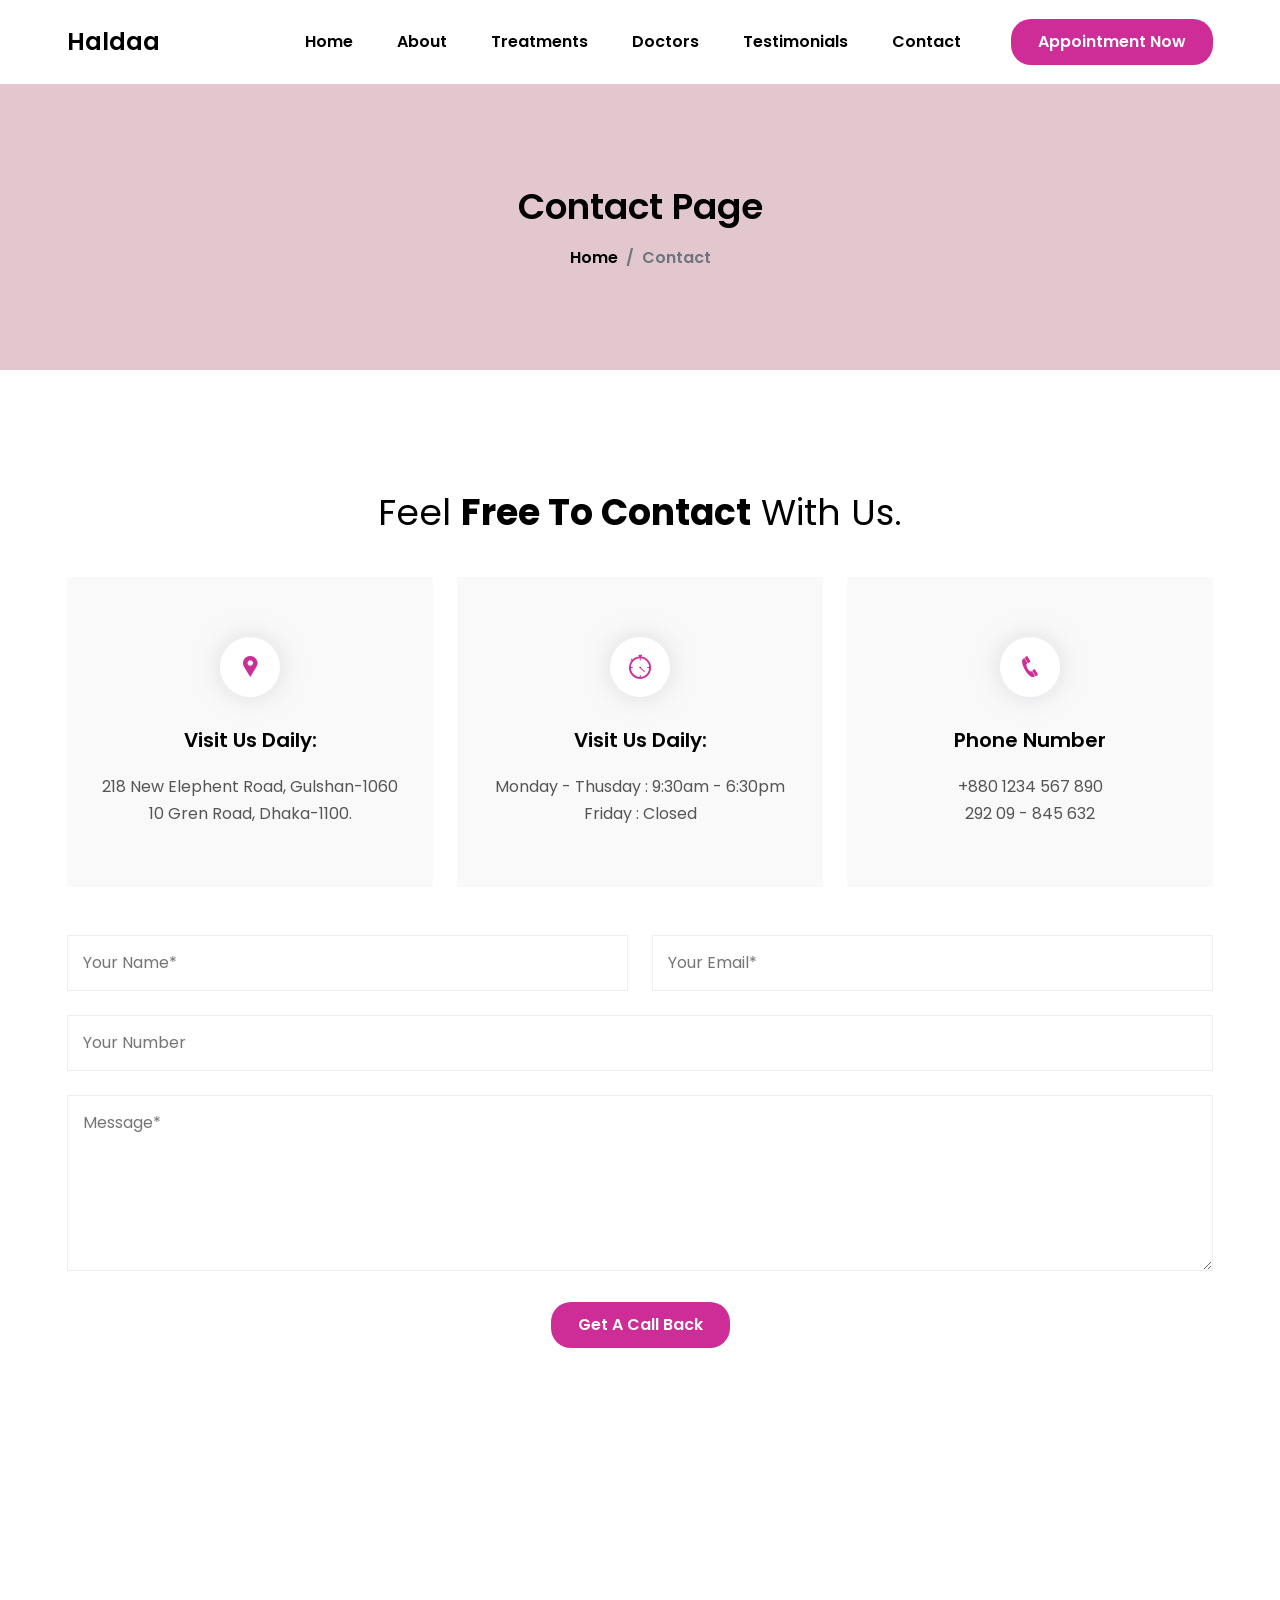
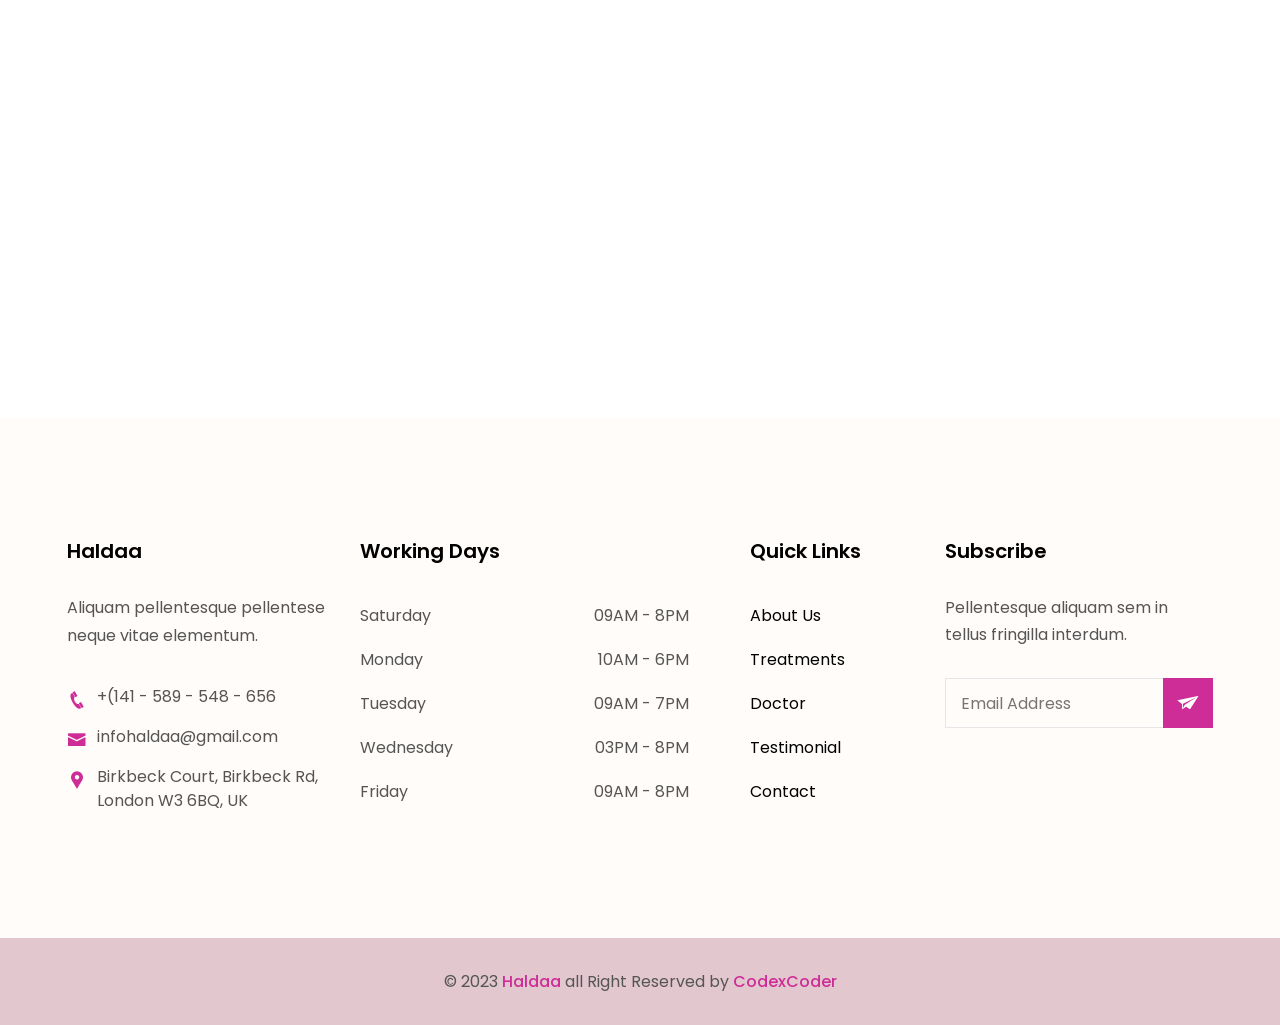
<file: contact.html>
<!DOCTYPE html>
<html lang="en">

<head>
    <meta charset="UTF-8">
    <meta name="viewport" content="width=device-width, initial-scale=1.0">
    <!-- x-icon -->
    <link rel="shortcut icon" href="assets/css/favicon.png" type="image/x-icon">

    <!-- Other css -->
    <link rel="stylesheet" href="assets/css/animate.css">
    <link rel="stylesheet" href="assets/css/bootstrap.min.css">
    <link rel="stylesheet" href="assets/css/all.min.css">
    <link rel="stylesheet" href="assets/css/icofont.min.css">
    <link rel="stylesheet" href="assets/css/swiper.min.css">
    <link rel="stylesheet" href="assets/css/odometer.css">
    <link rel="stylesheet" href="assets/css/lightcase.css">
    <link rel="stylesheet" href="assets/css/style.css">

    <title>Haldaa</title>
</head>

<body class="bg-white">
    <!-- preloader start here -->
    <div class="preloader preloader--six">
        <div class="preloader-inner">
            <div class="preloader-icon">
                <span></span>
                <span></span>
            </div>
        </div>
    </div>
    <!-- preloader ending here -->



    <!-- ==========Header Section Starts Here========== -->
    <header class="header header--innerpage">
        <div class="container">
            <div class="area">
                <div class="logo">
                    <a href="index.html">Haldaa</a>
                </div>
                <div class="main-menu">
                    <div class="menu">
                        <ul>
                            <li><a href="index-6.html#home" class="active">Home</a></li>
                            <li><a href="index-6.html#about">About</a></li>
                            <li><a href="index-6.html#treatment">Treatments</a></li>
                            <li><a href="index-6.html#doctor">Doctors</a></li>
                            <li><a href="index-6.html#testimonial">Testimonials</a></li>
                            <li><a href="contact.html">Contact</a></li>
                        </ul>
                        <div class="header__btn">
                            <a href="appointment.html" class="lab-btn">Appointment Now</a>
                        </div>
                    </div>
                    <div class="header__bararea">
                        <div class="header__bar d-lg-none">
                            <span></span>
                            <span></span>
                            <span></span>
                        </div>
                    </div>
                </div>
            </div>
        </div>
    </header>
    <!-- ==========Header Section Ends Here========== -->

    
    <!-- ==========Banner Section Start Here========== -->
    <div class="pageheader">
        <div class="container">
            <div class="pageheader__content">
                <h3>Contact Page</h3>
                <nav aria-label="breadcrumb">
                    <ol class="breadcrumb">
                        <li class="breadcrumb-item"><a href="index.html">Home</a></li>
                        <li class="breadcrumb-item active" aria-current="page">Contact</li>
                    </ol>
                </nav>
            </div>
        </div>
    </div>
    <!-- ==========Banner Section Ends Here========== -->

    
    <!-- ==========Contact Section Start Here========== -->
    <div class="contact padding-tb">
        <div class="container mb-5">
            <div class="section__header text-center">
                <h3>feel <span>free to contact</span> with us.</h3>
            </div>
            <div class="section__wrapper">
                <div class="row justify-content-center g-4">
                    <div class="col-lg-4 col-sm-6 col-12">
                        <div class="contact__item">
                            <div class="contact__icon">
                                <i class="icofont-google-map"></i>
                            </div>
                            <div class="contact__content">
                                <h5>Visit Us Daily:</h5>
                                <p>218 New Elephent Road, Gulshan-1060 10 Gren Road, Dhaka-1100.</p>
                            </div>
                        </div>
                    </div>
                    <div class="col-lg-4 col-sm-6 col-12">
                        <div class="contact__item">
                            <div class="contact__icon">
                                <i class="icofont-stopwatch"></i>
                            </div>
                            <div class="contact__content">
                                <h5>Visit Us Daily:</h5>
                                <p>Monday - Thusday : 9:30am - 6:30pm <span> Friday : Closed</span></p>
                            </div>
                        </div>
                    </div>
                    <div class="col-lg-4 col-sm-6 col-12">
                        <div class="contact__item">
                            <div class="contact__icon">
                                <i class="icofont-phone"></i>
                            </div>
                            <div class="contact__content">
                                <h5>Phone number</h5>
                                <p>+880 1234 567 890 <b>292 09 - 845 632</b></p>
                            </div>
                        </div>
                    </div>
                </div>
            </div>
        </div>
        <div class="container">
            <div class="section__wrapper">
                <form action="contact.php" id="contact-form" method="POST">
                    <div class="row g-4 justify-content-center">
                        <div class="col-md-6 col-12">
                            <input type="text" placeholder="Your Name*" name="name" id="name" required>
                        </div>
                        <div class="col-md-6 col-12">
                            <input type="email" placeholder="Your Email*" name="email" id="email" required>
                        </div>
                        <div class="col-12">
                            <input type="text" placeholder="Your Number" name="number" id="number">
                        </div>
                        <div class="col-12">
                            <textarea name="message" id="message" rows="6" placeholder="Message*" required></textarea>
                        </div>
                        <div class="col-12 text-center">
                            <button type="submit" class="lab-btn border-0">get a call back</button>
                        </div>
                    </div>
                    <p class="form-message"></p>
                </form>
            </div>
        </div>
    </div>
    <!-- ==========Contact Section Ends Here========== -->

    
    
    <!-- ==========Google map Section Start Here========== -->
    <div class="map">
        <iframe src="https://www.google.com/maps/embed?pb=!1m18!1m12!1m3!1d13004069.896900944!2d-104.65611544442767!3d37.27565371492453!2m3!1f0!2f0!3f0!3m2!1i1024!2i768!4f13.1!3m3!1m2!1s0x54eab584e432360b%3A0x1c3bb99243deb742!2sUnited%20States!5e0!3m2!1sen!2sbd!4v1672038786391!5m2!1sen!2sbd"  loading="lazy" referrerpolicy="no-referrer-when-downgrade"></iframe>
    </div>
    <!-- ==========Google map Section Ends Here========== -->

    
    <!-- ==========Footer Section Ends Here========== -->
    <footer class="footer footer--four">
        <div class="footer__top padding-tb bg-inner">
            <div class="container">
                <div class="row g-4 justify-content-center">
                    <div class="col-lg-3 col-sm-6 col-12">
                        <div class="footer__about">
                            <div class="footer__title">
                                <h5>Haldaa</h5>
                            </div>
                            <div class="footer__body">
                                <p>Aliquam pellentesque pellentese neque vitae elementum.</p>
                                <ul>
                                    <li>
                                        <div class="icon"><i class="icofont-phone"></i></div>
                                        <div class="text">+(141 - 589 - 548 - 656</div>
                                    </li>
                                    <li>
                                        <div class="icon"><i class="icofont-envelope"></i></div>
                                        <div class="text">infohaldaa@gmail.com</div>
                                    </li>
                                    <li>
                                        <div class="icon"><i class="icofont-google-map"></i></div>
                                        <div class="text">Birkbeck Court, Birkbeck Rd, London W3 6BQ, UK</div>
                                    </li>
                                </ul>
                            </div>
                        </div>
                    </div>
                    <div class="col-lg-4 col-sm-6 col-12">
                        <div class="footer__timetable">
                            <div class="footer__title">
                                <h5>Working Days</h5>
                            </div>
                            <div class="footer__body">
                                <ul>
                                    <li>
                                        <div class="left">Saturday</div>
                                        <div class="right">09AM - 8PM</div>
                                    </li>
                                    <li>
                                        <div class="left">Monday</div>
                                        <div class="right">10AM - 6PM</div>
                                    </li>
                                    <li>
                                        <div class="left">Tuesday</div>
                                        <div class="right">09AM - 7PM</div>
                                    </li>
                                    <li>
                                        <div class="left">Wednesday</div>
                                        <div class="right">03PM - 8PM</div>
                                    </li>
                                    <li>
                                        <div class="left">Friday</div>
                                        <div class="right">09AM - 8PM</div>
                                    </li>
                                </ul>
                            </div>
                        </div>
                    </div>
                    <div class="col-lg-2 col-sm-6 col-12">
                        <div class="footer__link">
                            <div class="footer__title">
                                <h5>Quick Links</h5>
                            </div>
                            <div class="footer__body">
                                <ul>
                                    <li><a href="#">About us</a></li>
                                    <li><a href="#">Treatments</a></li>
                                    <li><a href="#">Doctor</a></li>
                                    <li><a href="#">Testimonial</a></li>
                                    <li><a href="#">Contact</a></li>
                                </ul>
                            </div>
                        </div>
                    </div>
                    <div class="col-lg-3 col-sm-6 col-12">
                        <div class="footer__newsletter">
                            <div class="footer__title">
                                <h5>Subscribe</h5>
                            </div>
                            <div class="footer__body">
                                <p>Pellentesque aliquam sem in tellus fringilla interdum.</p>
                                <form action="#">
                                    <input type="text" placeholder="Email Address">
                                    <button type="submit"><i class="icofont-paper-plane"></i></button>
                                </form>
                            </div>
                        </div>
                    </div>
                </div>
            </div>
        </div>
        <div class="footer__bottom">
            <div class="container">
                <p>&copy; 2023 <a href="index.html">Haldaa</a> all Right Reserved by <a href="https://themeforest.net/user/codexcoder" target="_blank">CodexCoder</a></p>
            </div>
        </div>
    </footer>
    <!-- ==========Footer Section Ends Here========== -->

    
    <!-- scrollToTop start here -->
    <a href="#" class="scrollToTop"><i class="fa-solid fa-arrow-turn-up bg-theme6"></i></a>
    <!-- scrollToTop ending here -->




    <!-- All Scripts -->
    <script src="assets/js/jquery.js"></script>
    <script src="assets/js/bootstrap.bundle.min.js"></script>
    <script src="assets/js/waypoints.min.js"></script>
    <script src="assets/js/swiper.min.js"></script>
    <script src="assets/js/jquery.counterup.min.js"></script>
    <script src="assets/js/circularProgressBar.min.js"></script>
    <script src="assets/js/wow.min.js"></script>
    <script src="assets/js/isotope.pkgd.min.js"></script>
    <script src="assets/js/viewport.jquery.js"></script>
    <script src="assets/js/odometer.min.js"></script>
    <script src="assets/js/lightcase.js"></script>
    <script src="assets/js/functions.js"></script>
</body>
</html>
</file>
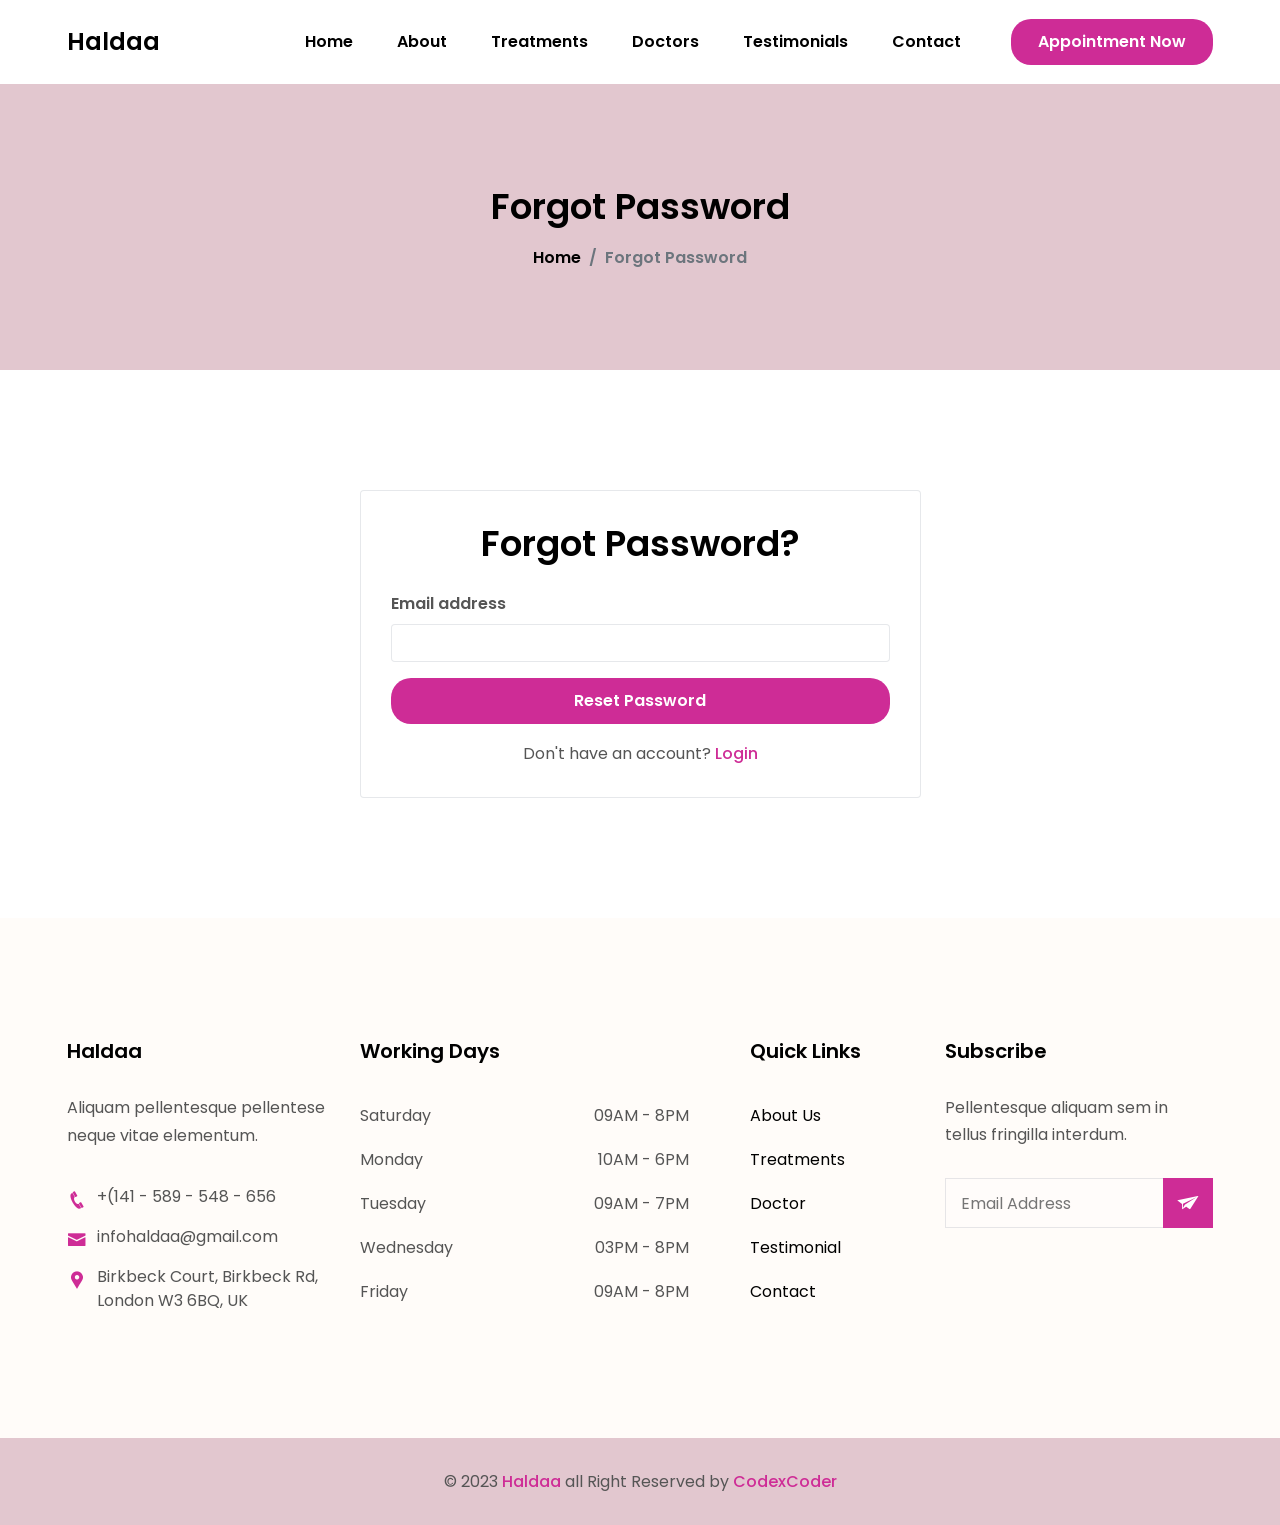
<file: forget-password.html>
<!DOCTYPE html>
<html lang="en">

<head>
    <meta charset="UTF-8">
    <meta name="viewport" content="width=device-width, initial-scale=1.0">
    <!-- x-icon -->
    <link rel="shortcut icon" href="assets/css/favicon.png" type="image/x-icon">

    <!-- Other css -->
    <link rel="stylesheet" href="assets/css/animate.css">
    <link rel="stylesheet" href="assets/css/bootstrap.min.css">
    <link rel="stylesheet" href="assets/css/all.min.css">
    <link rel="stylesheet" href="assets/css/icofont.min.css">
    <link rel="stylesheet" href="assets/css/swiper.min.css">
    <link rel="stylesheet" href="assets/css/odometer.css">
    <link rel="stylesheet" href="assets/css/lightcase.css">
    <link rel="stylesheet" href="assets/css/style.css">

    <title>Haldaa</title>
</head>

<body class="bg-white">
    <!-- preloader start here -->
    <div class="preloader preloader--six">
        <div class="preloader-inner">
            <div class="preloader-icon">
                <span></span>
                <span></span>
            </div>
        </div>
    </div>
    <!-- preloader ending here -->

    
    <!-- ==========Header Section Starts Here========== -->
    <header class="header header--innerpage">
        <div class="container">
            <div class="area">
                <div class="logo">
                    <a href="index.html">Haldaa</a>
                </div>
                <div class="main-menu">
                    <div class="menu">
                        <ul>
                            <li><a href="index-6.html#home" class="active">Home</a></li>
                            <li><a href="index-6.html#about">About</a></li>
                            <li><a href="index-6.html#treatment">Treatments</a></li>
                            <li><a href="index-6.html#doctor">Doctors</a></li>
                            <li><a href="index-6.html#testimonial">Testimonials</a></li>
                            <li><a href="contact.html">Contact</a></li>
                        </ul>
                        <div class="header__btn">
                            <a href="appointment.html" class="lab-btn">Appointment Now</a>
                        </div>
                    </div>
                    <div class="header__bararea">
                        <div class="header__bar d-lg-none">
                            <span></span>
                            <span></span>
                            <span></span>
                        </div>
                    </div>
                </div>
            </div>
        </div>
    </header>
    <!-- ==========Header Section Ends Here========== -->



    
    <!-- ==========Page Header Section Starts Here========== -->
    <div class="pageheader">
        <div class="container">
            <div class="pageheader__content">
                <h3>Forgot Password</h3>
                <nav aria-label="breadcrumb">
                    <ol class="breadcrumb">
                        <li class="breadcrumb-item"><a href="index.html">Home</a></li>
                        <li class="breadcrumb-item active" aria-current="page">Forgot Password</li>
                    </ol>
                </nav>
            </div>
        </div>
    </div>
    <!-- ==========Page Header Section Ends Here========== -->


    <!-- ==========Login Section Start Here========== -->
    <div class="account padding-tb">
        <div class="container">
            <div class="row justify-content-center align-items-center g-4">
                <div class="col-lg-6">
                    <div class="account__area">
                        <h3 class="text-center mb-4">Forgot Password?</h3>
                        <form>
                            <div class="mb-3">
                                <label for="email" class="form-label">Email address</label>
                                <input type="email" class="form-control" id="email">
                            </div>
                            <div class="d-grid">
                                <button class="lab-btn border-0 bg-theme6" type="submit">reset password</button>
                            </div>
                        </form>
                        <div class="mt-3">
                            <p class="mb-0  text-center">Don't have an account? <a href="login.html">Login</a></p>
                        </div>
                    </div>
                </div>
            </div>
        </div>
    </div>
    <!-- ==========Login Section Ends Here========== -->


    
    <!-- ==========Footer Section Ends Here========== -->
    <footer class="footer footer--four">
        <div class="footer__top padding-tb bg-inner">
            <div class="container">
                <div class="row g-4 justify-content-center">
                    <div class="col-lg-3 col-sm-6 col-12">
                        <div class="footer__about">
                            <div class="footer__title">
                                <h5>Haldaa</h5>
                            </div>
                            <div class="footer__body">
                                <p>Aliquam pellentesque pellentese neque vitae elementum.</p>
                                <ul>
                                    <li>
                                        <div class="icon"><i class="icofont-phone"></i></div>
                                        <div class="text">+(141 - 589 - 548 - 656</div>
                                    </li>
                                    <li>
                                        <div class="icon"><i class="icofont-envelope"></i></div>
                                        <div class="text">infohaldaa@gmail.com</div>
                                    </li>
                                    <li>
                                        <div class="icon"><i class="icofont-google-map"></i></div>
                                        <div class="text">Birkbeck Court, Birkbeck Rd, London W3 6BQ, UK</div>
                                    </li>
                                </ul>
                            </div>
                        </div>
                    </div>
                    <div class="col-lg-4 col-sm-6 col-12">
                        <div class="footer__timetable">
                            <div class="footer__title">
                                <h5>Working Days</h5>
                            </div>
                            <div class="footer__body">
                                <ul>
                                    <li>
                                        <div class="left">Saturday</div>
                                        <div class="right">09AM - 8PM</div>
                                    </li>
                                    <li>
                                        <div class="left">Monday</div>
                                        <div class="right">10AM - 6PM</div>
                                    </li>
                                    <li>
                                        <div class="left">Tuesday</div>
                                        <div class="right">09AM - 7PM</div>
                                    </li>
                                    <li>
                                        <div class="left">Wednesday</div>
                                        <div class="right">03PM - 8PM</div>
                                    </li>
                                    <li>
                                        <div class="left">Friday</div>
                                        <div class="right">09AM - 8PM</div>
                                    </li>
                                </ul>
                            </div>
                        </div>
                    </div>
                    <div class="col-lg-2 col-sm-6 col-12">
                        <div class="footer__link">
                            <div class="footer__title">
                                <h5>Quick Links</h5>
                            </div>
                            <div class="footer__body">
                                <ul>
                                    <li><a href="#">About us</a></li>
                                    <li><a href="#">Treatments</a></li>
                                    <li><a href="#">Doctor</a></li>
                                    <li><a href="#">Testimonial</a></li>
                                    <li><a href="#">Contact</a></li>
                                </ul>
                            </div>
                        </div>
                    </div>
                    <div class="col-lg-3 col-sm-6 col-12">
                        <div class="footer__newsletter">
                            <div class="footer__title">
                                <h5>Subscribe</h5>
                            </div>
                            <div class="footer__body">
                                <p>Pellentesque aliquam sem in tellus fringilla interdum.</p>
                                <form action="#">
                                    <input type="text" placeholder="Email Address">
                                    <button type="submit"><i class="icofont-paper-plane"></i></button>
                                </form>
                            </div>
                        </div>
                    </div>
                </div>
            </div>
        </div>
        <div class="footer__bottom">
            <div class="container">
                <p>&copy; 2023 <a href="index.html">Haldaa</a> all Right Reserved by <a href="https://themeforest.net/user/codexcoder" target="_blank">CodexCoder</a></p>
            </div>
        </div>
    </footer>
    <!-- ==========Footer Section Ends Here========== -->

    
    <!-- scrollToTop start here -->
    <a href="#" class="scrollToTop"><i class="fa-solid fa-arrow-turn-up bg-theme6"></i></a>
    <!-- scrollToTop ending here -->




    <!-- All Scripts -->
    <script src="assets/js/jquery.js"></script>
    <script src="assets/js/bootstrap.bundle.min.js"></script>
    <script src="assets/js/waypoints.min.js"></script>
    <script src="assets/js/swiper.min.js"></script>
    <script src="assets/js/jquery.counterup.min.js"></script>
    <script src="assets/js/circularProgressBar.min.js"></script>
    <script src="assets/js/wow.min.js"></script>
    <script src="assets/js/isotope.pkgd.min.js"></script>
    <script src="assets/js/viewport.jquery.js"></script>
    <script src="assets/js/odometer.min.js"></script>
    <script src="assets/js/lightcase.js"></script>
    <script src="assets/js/functions.js"></script>
</body>
</html>
</file>
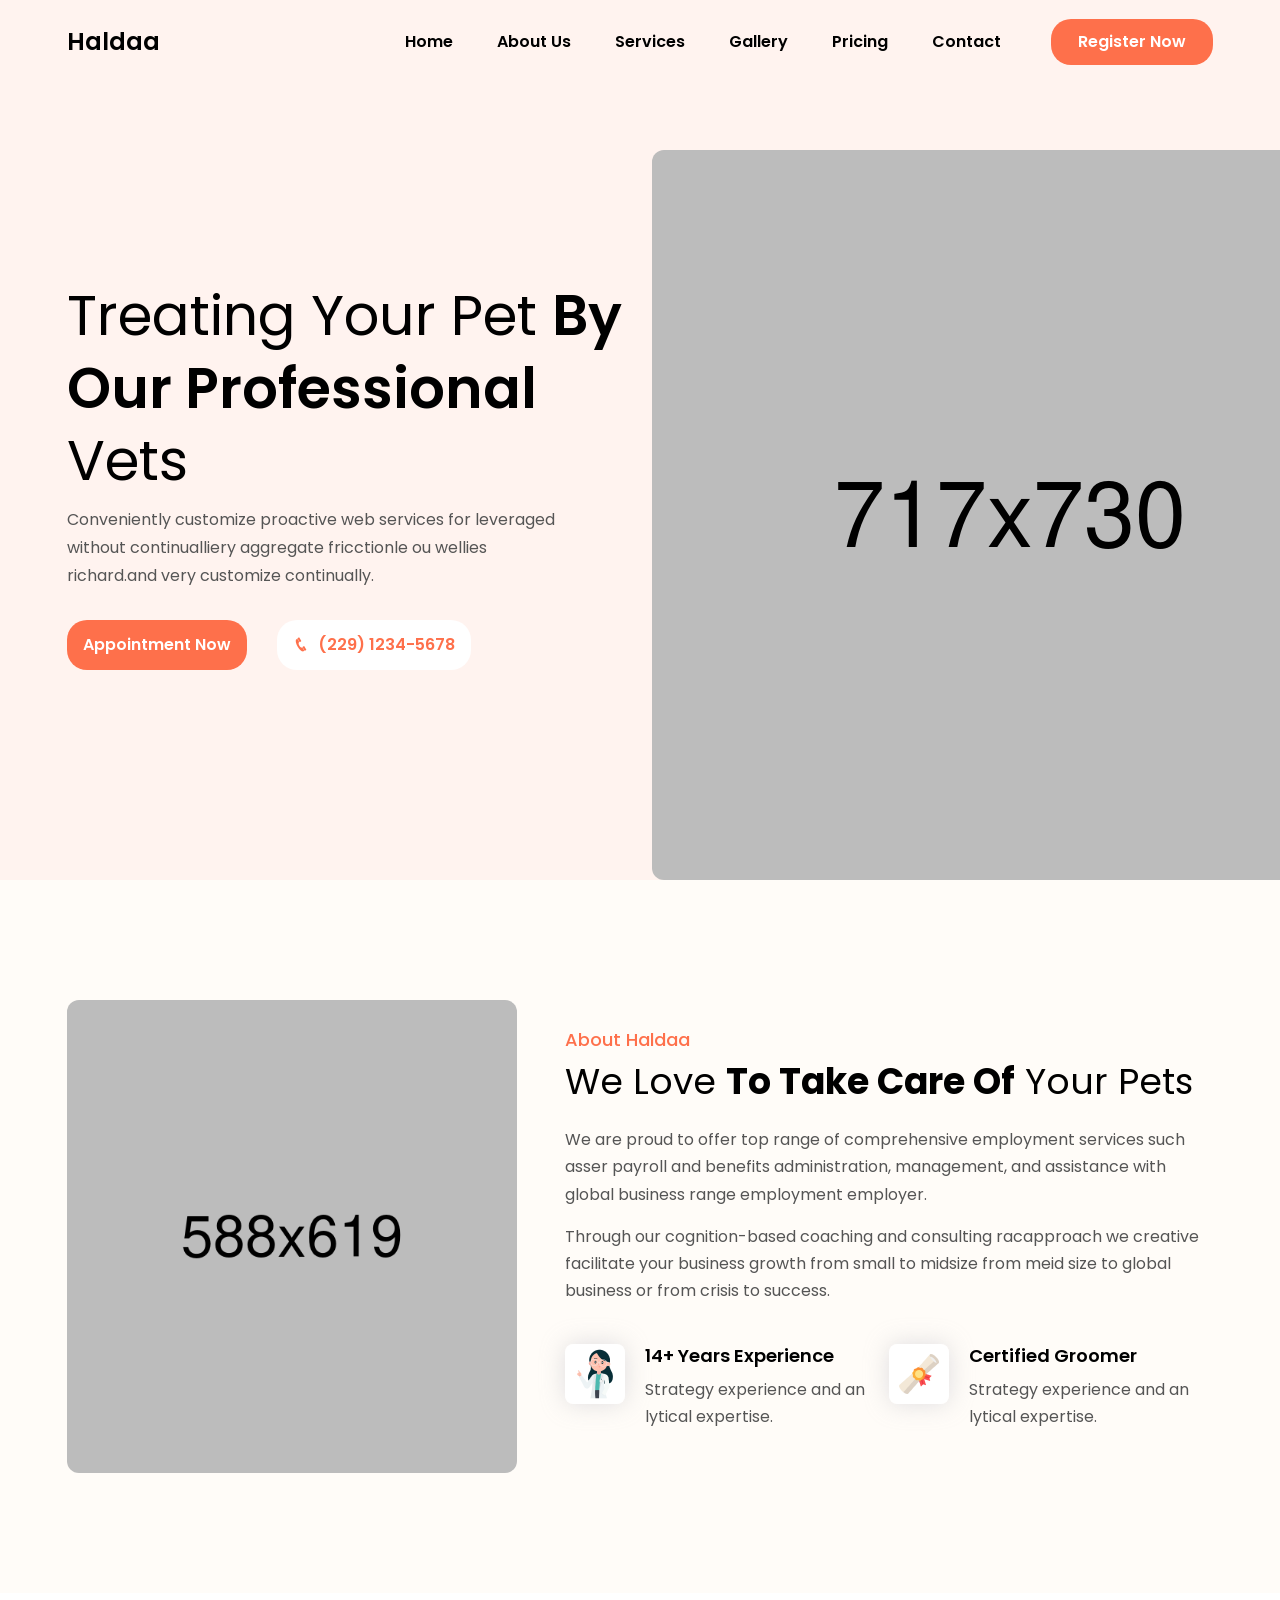
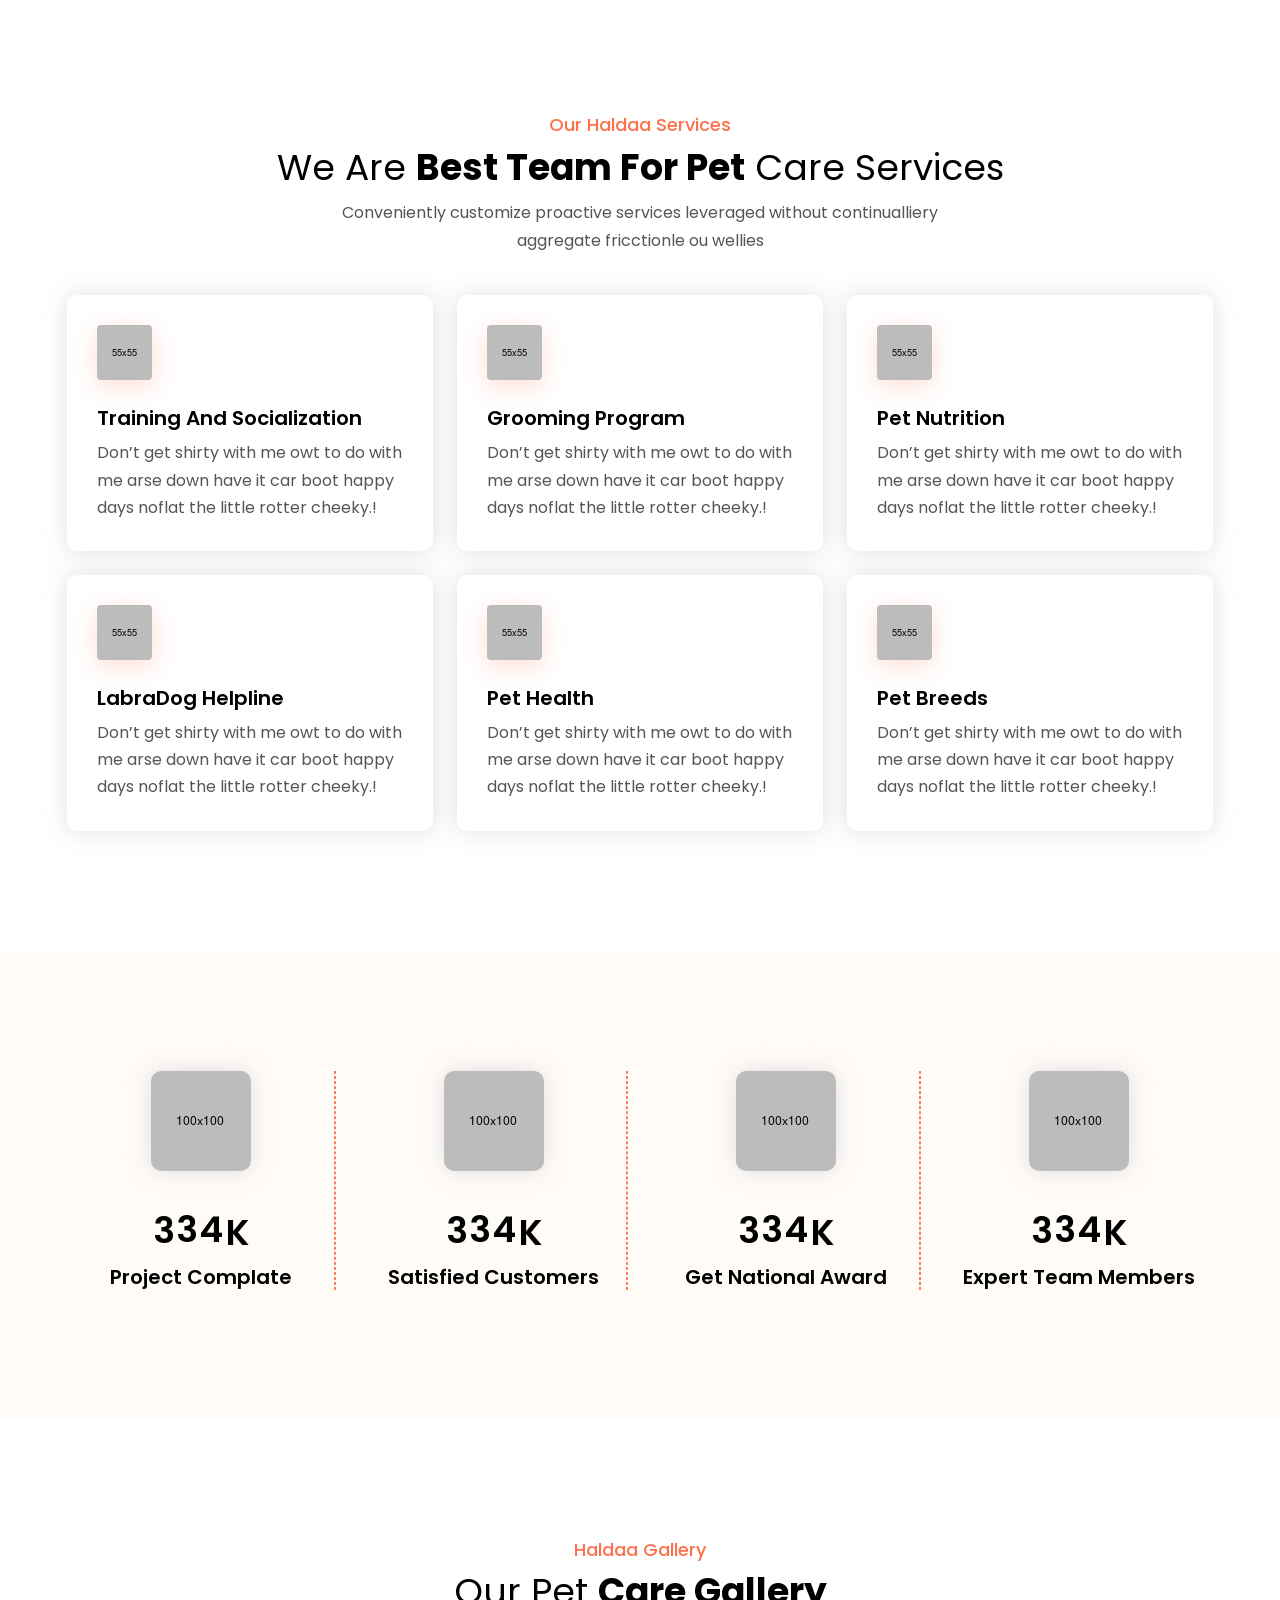
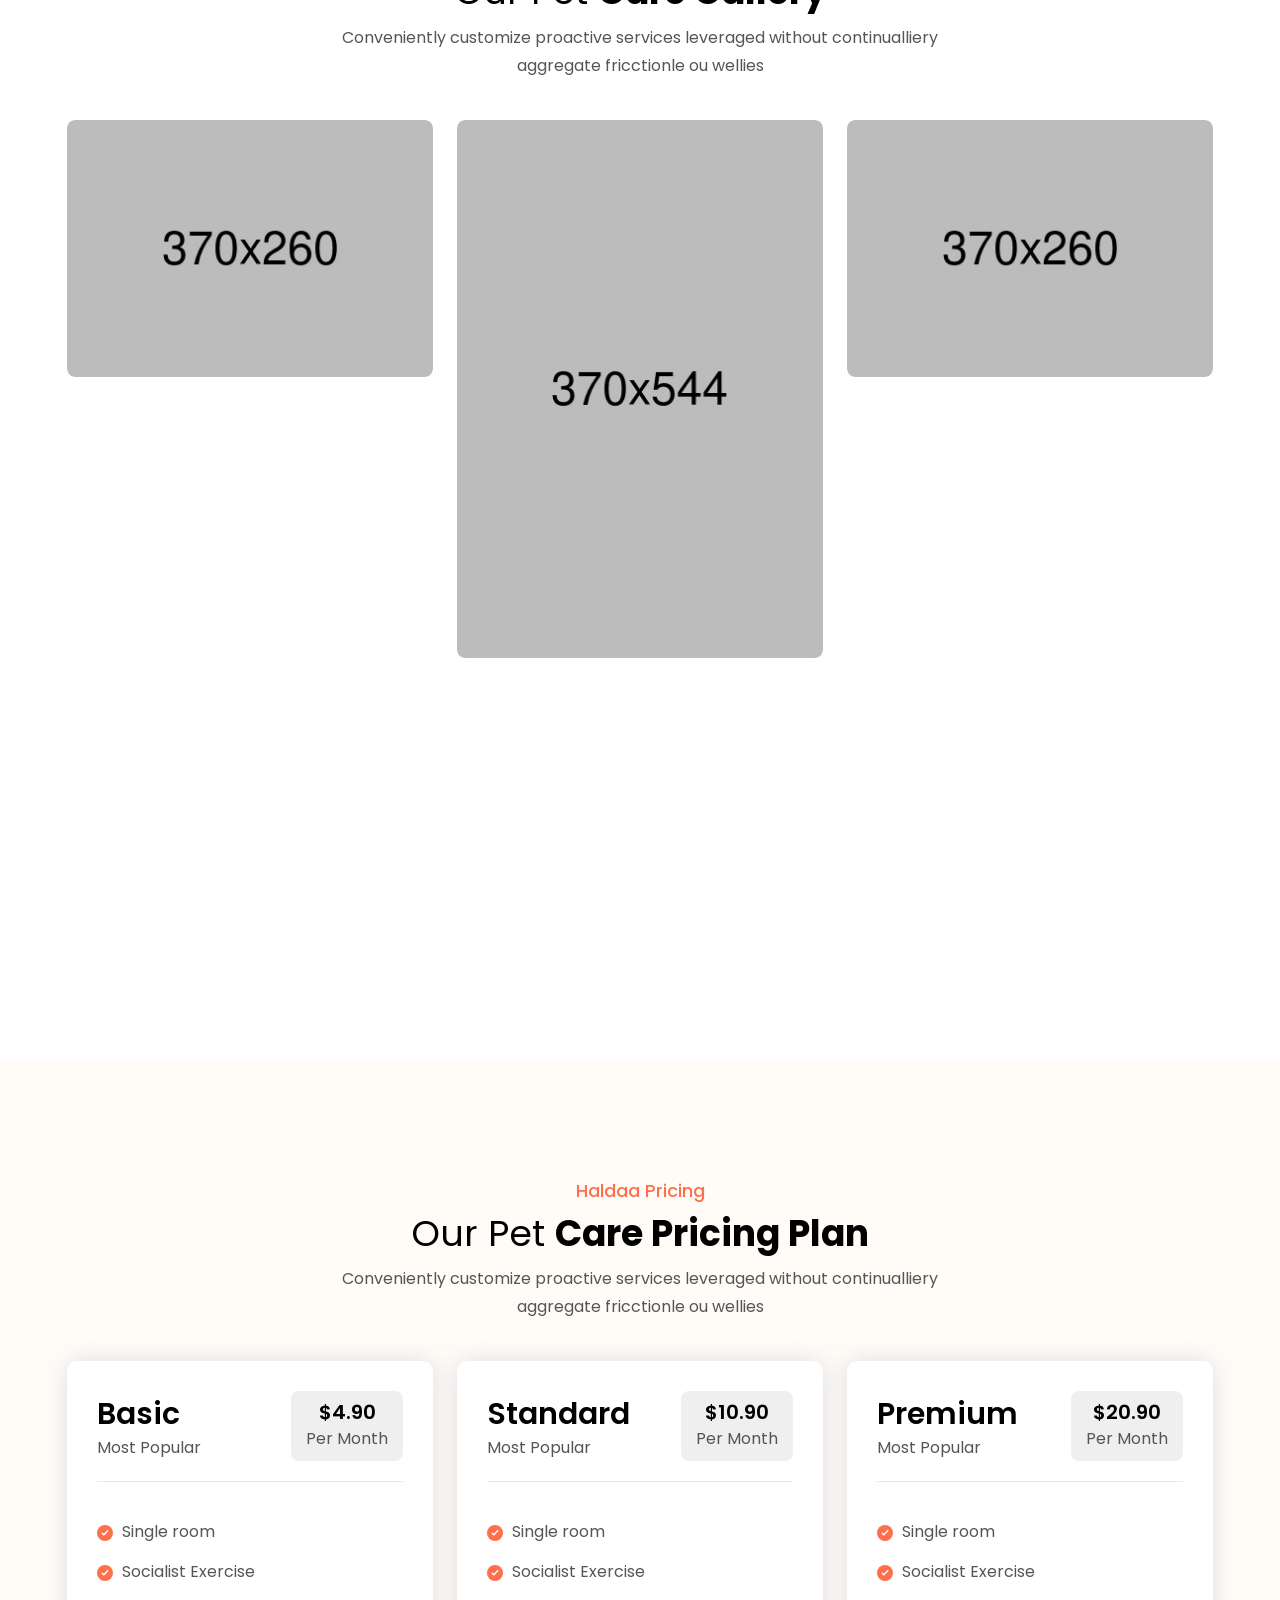
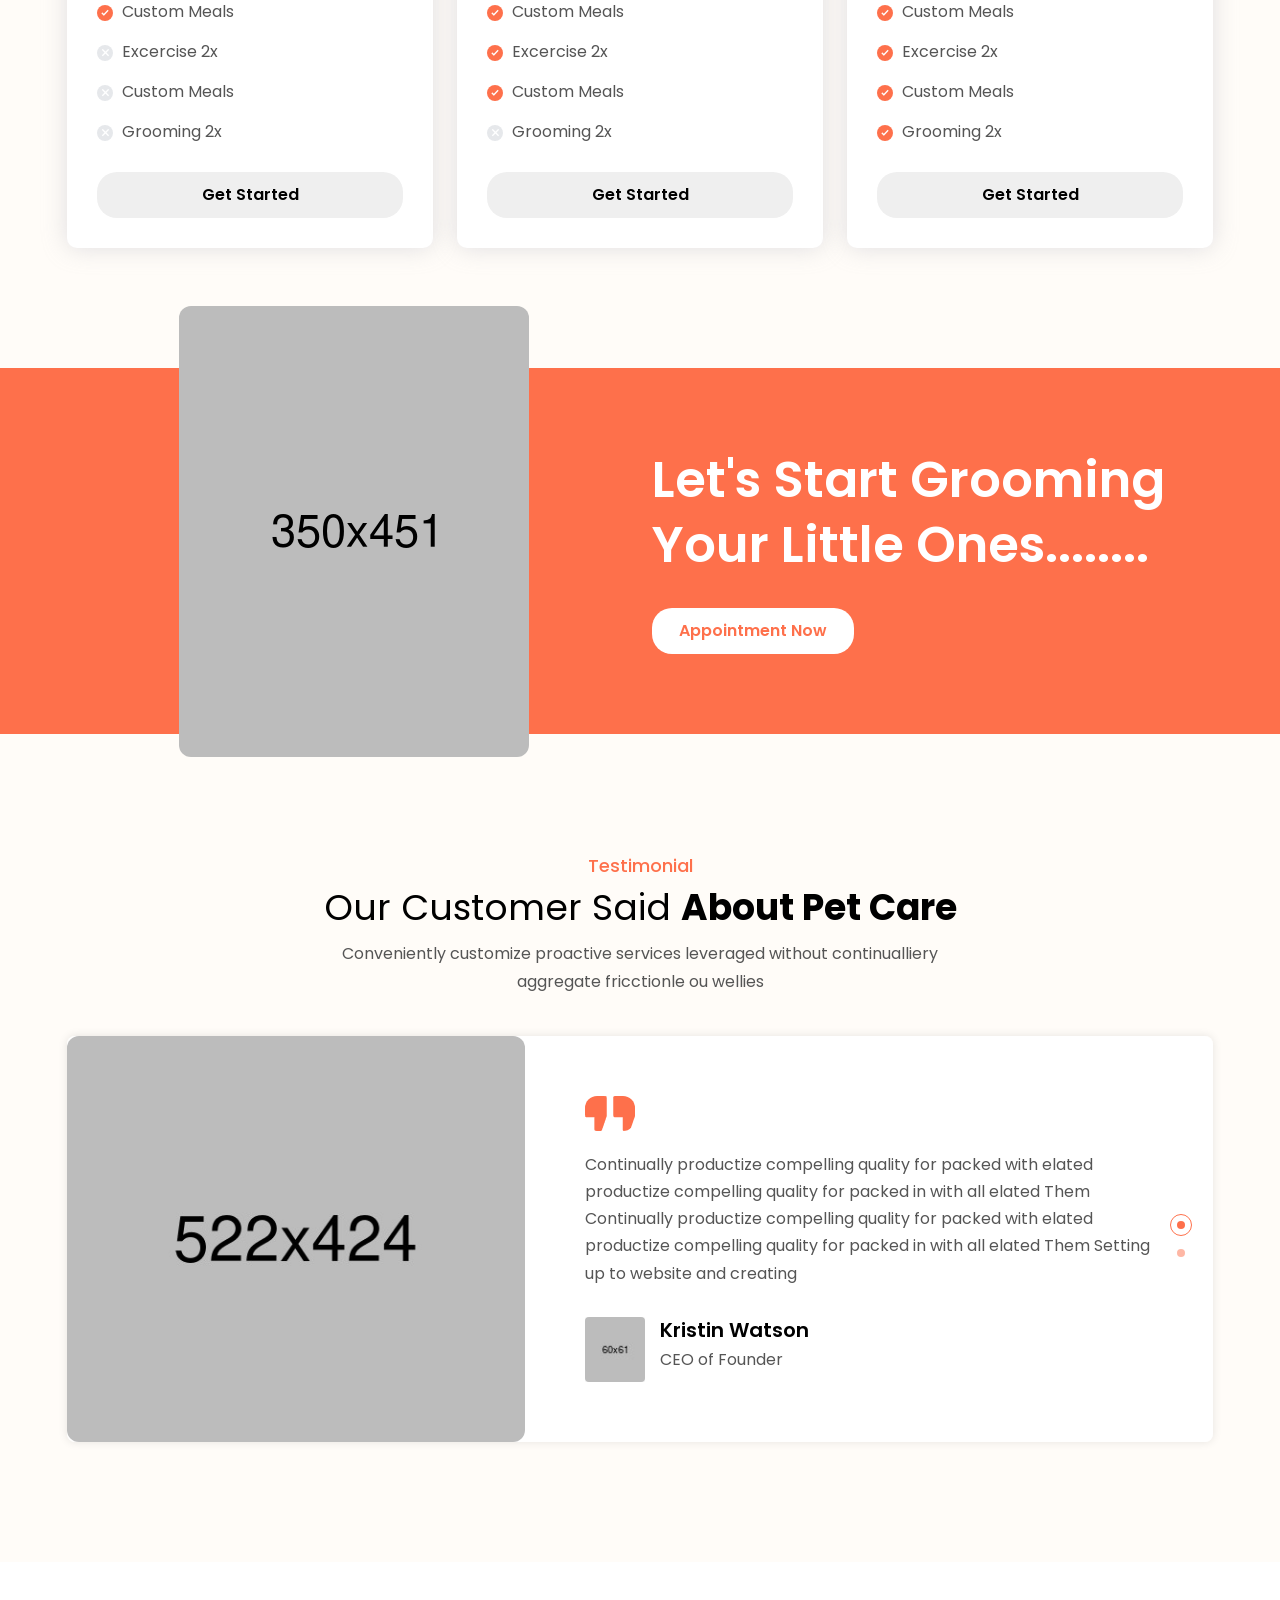
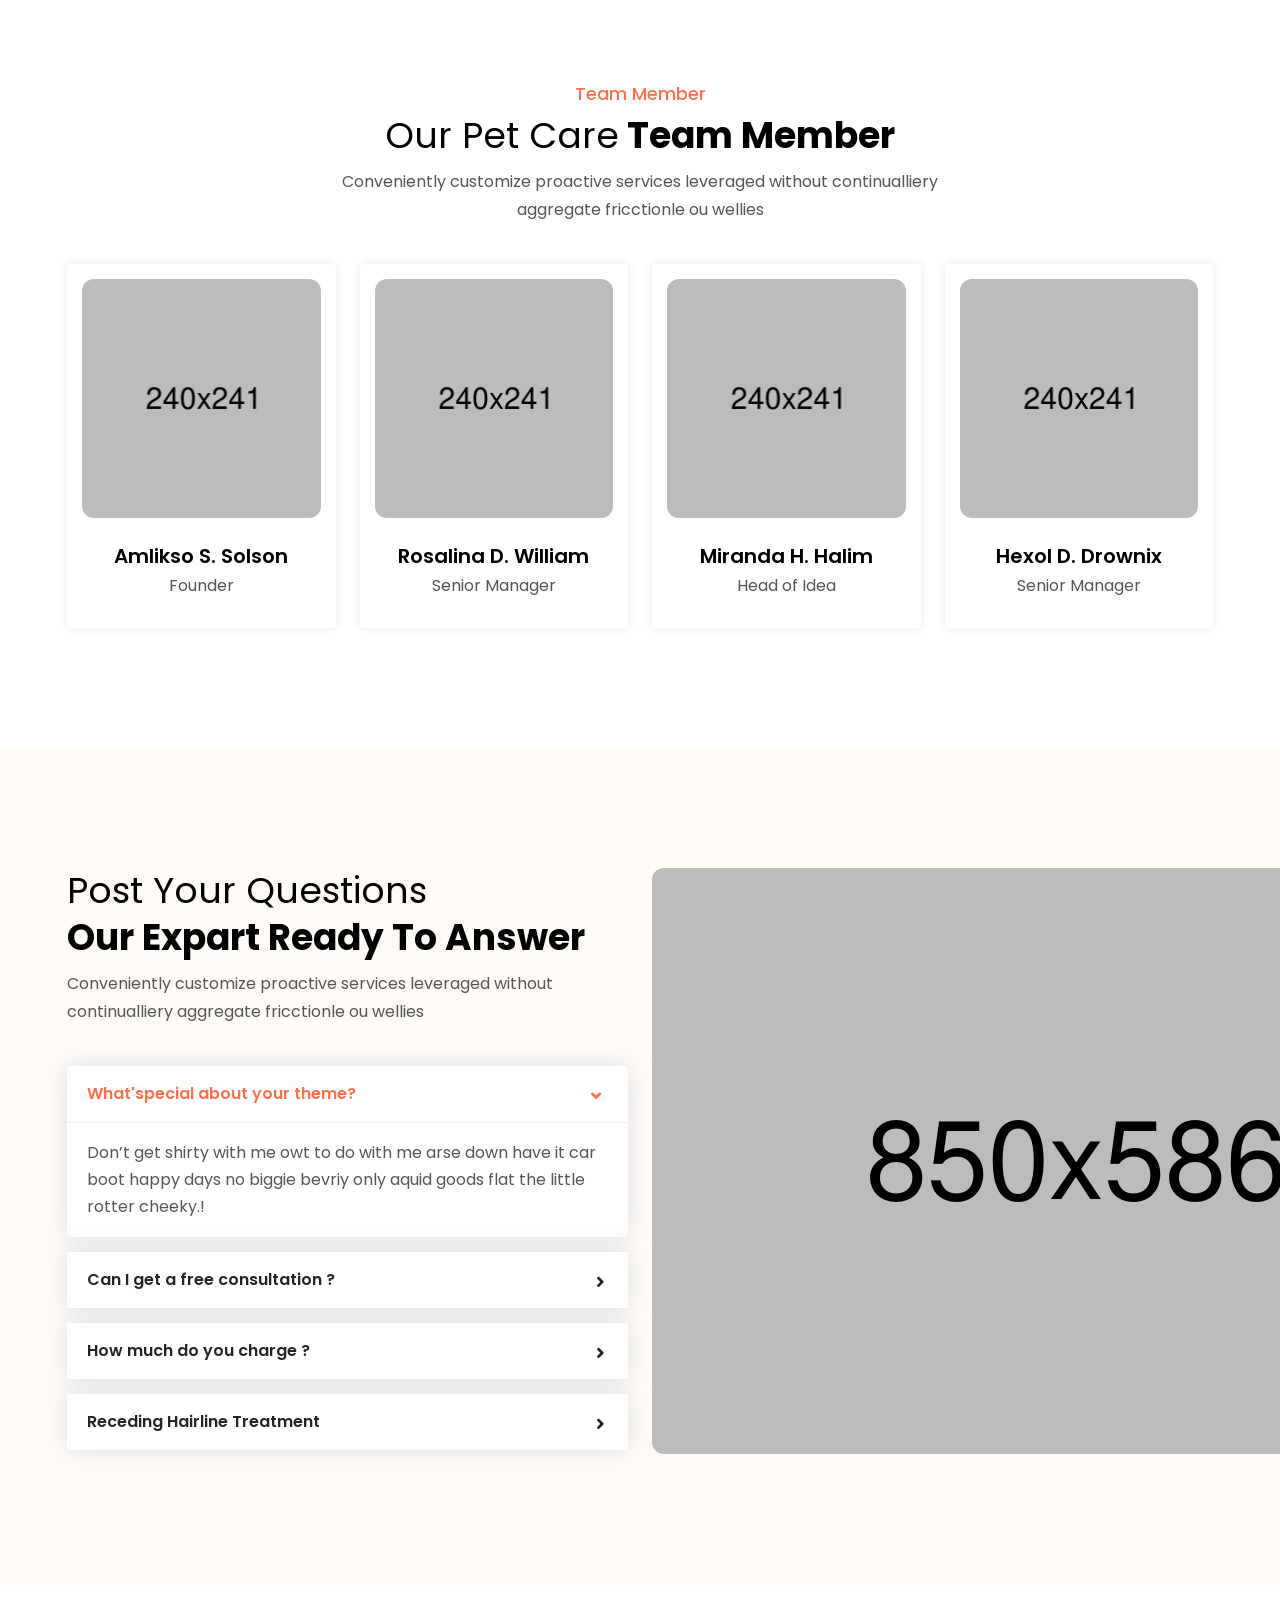
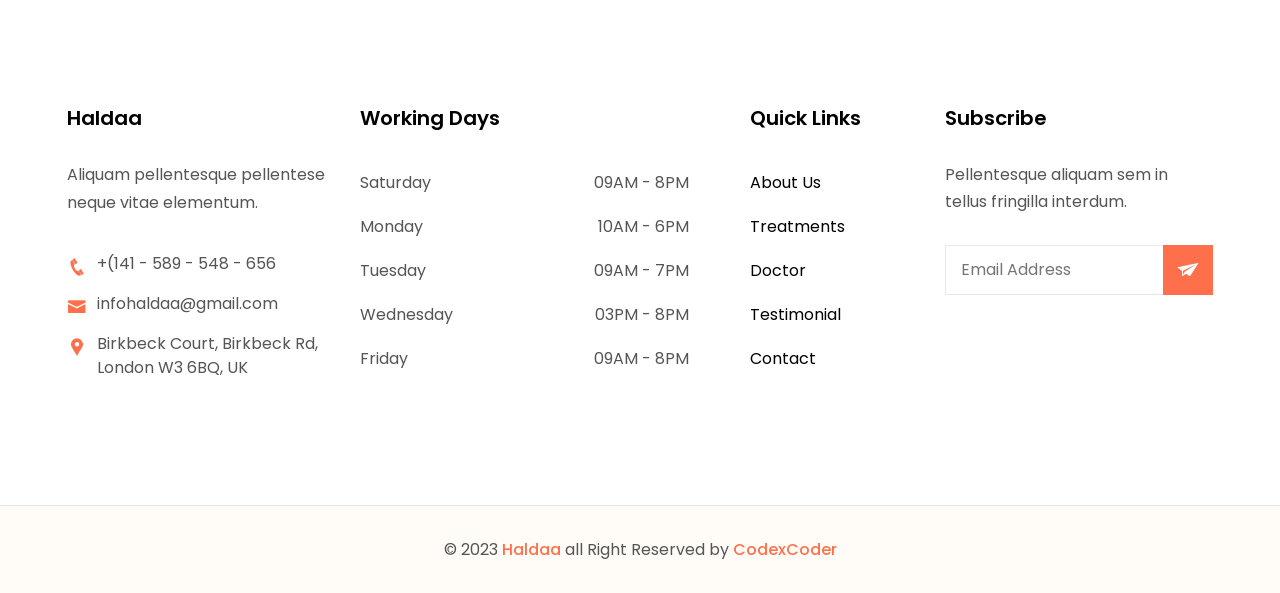
<file: index-2.html>
<!DOCTYPE html>
<html lang="en">

<head>
    <meta charset="UTF-8">
    <meta name="viewport" content="width=device-width, initial-scale=1.0">
    <!-- x-icon -->
    <link rel="shortcut icon" href="assets/css/favicon.png" type="image/x-icon">

    <!-- Other css -->
    <link rel="stylesheet" href="assets/css/animate.css">
    <link rel="stylesheet" href="assets/css/bootstrap.min.css">
    <link rel="stylesheet" href="assets/css/all.min.css">
    <link rel="stylesheet" href="assets/css/icofont.min.css">
    <link rel="stylesheet" href="assets/css/swiper.min.css">
    <link rel="stylesheet" href="assets/css/odometer.css">
    <link rel="stylesheet" href="assets/css/lightcase.css">
    <link rel="stylesheet" href="assets/css/style.css">

    <title>Haldaa</title>
</head>

<body class="bg-home2">
    <!-- preloader start here -->
    <div class="preloader preloader--two">
        <div class="preloader-inner">
            <div class="preloader-icon">
                <span></span>
                <span></span>
            </div>
        </div>
    </div>
    <!-- preloader ending here -->

    
    <!-- ==========Header Section Starts Here========== -->
    <header class="header header--two">
        <div class="container">
            <div class="area">
                <div class="logo">
                    <a href="index.html">Haldaa</a>
                </div>
                <div class="main-menu">
                    <div class="menu">
                        <ul>
                            <li><a href="#home" class="active">Home</a></li>
                            <li><a href="#about">About us</a></li>
                            <li><a href="#service">Services</a></li>
                            <li><a href="#gallery">Gallery</a></li>
                            <li><a href="#pricing">Pricing</a></li>
                            <li><a href="contact.html">Contact</a></li>
                        </ul>
                        <div class="header__btn">
                            <a href="reg.html" class="lab-btn">Register Now</a>
                        </div>
                    </div>
                    <div class="header__bararea">
                        <div class="header__bar d-lg-none">
                            <span></span>
                            <span></span>
                            <span></span>
                        </div>
                    </div>
                </div>
            </div>
        </div>
    </header>
    <!-- ==========Header Section Ends Here========== -->



    
    <!-- ==========Banner Section Starts Here========== -->
    <div class="banner banner--two" id="home">
        <div class="container">
            <div class="banner__area">
                <div class="row align-items-center g-4">
                    <div class="col-lg-6 col-12">
                        <div class="banner__content wow fadeInUp" data-wow-delay=".5s">
                            <h2>Treating Your Pet <span>By Our Professional</span> Vets</h2>
                            <p>Conveniently customize proactive web services for leveraged without continualliery aggregate fricctionle ou wellies richard.and very customize  continually.</p>
                            <div class="banner__groupbtn">
                                <a href="appointment.html" class="lab-btn">Appointment Now</a>
                                <a href="tel:123456789" class="lab-btn bg-white"><i class="icofont-phone"></i> (229) 1234-5678</a>
                            </div>
                        </div>
                    </div>
                    <div class="col-lg-6 col-12">
                        <div class="banner__thumb position-relative">
                            <img src="assets/images/banner/02.png" alt="rajibraj" class=" wow fadeInUp" data-wow-delay=".5s">
                            <div class="shape">
                                <div class="shape__item wow fadeInUp" data-wow-delay=".7s">
                                    <div class="thumb">
                                        <img src="assets/images/banner/icon/01.png" alt="rajibraj">
                                    </div>
                                    <div class="content">
                                        <h5>Health Check</h5>
                                    </div>
                                </div>
                                <div class="shape__item wow fadeInUp" data-wow-delay=".8s">
                                    <div class="thumb">
                                        <img src="assets/images/banner/icon/02.png" alt="rajibraj">
                                    </div>
                                    <div class="content">
                                        <h5>Vaccinations</h5>
                                    </div>
                                </div>
                                <div class="shape__item wow fadeInUp" data-wow-delay=".9s">
                                    <div class="thumb">
                                        <img src="assets/images/banner/icon/03.png" alt="rajibraj">
                                    </div>
                                    <div class="content">
                                        <h5>pet training</h5>
                                    </div>
                                </div>
                            </div>
                        </div>
                    </div>
                </div>
            </div>
        </div>
    </div>
    <!-- ==========Banner Section Ends Here========== -->




    <!-- ==========About Section Starts Here========== -->
    <div class="about about--two padding-tb" id="about">
        <div class="container">
            <div class="row g-5 justify-content-center align-items-center">
                <div class="col-lg-5 col-12">
                    <div class="about__thumb text-center wow fadeInUp" data-wow-delay=".5s">
                        <img src="assets/images/about/02.png" alt="rajibraj">
                    </div>
                </div>
                <div class="col-lg-7 col-12">
                    <div class="about__content wow fadeInUp" data-wow-delay=".5s">
                        <h6>About Haldaa</h6>
                        <h3>We Love <span>to Take Care of</span> Your Pets</h3>
                        <p>We are proud to offer top range of comprehensive employment services such asser payroll and benefits administration, management, and assistance with global business range employment employer.</p>
                        <p>Through our cognition-based coaching and consulting racapproach we creative facilitate your business growth from small to midsize from meid size to global business or from crisis to success.</p>
                        <ul>
                            <li>
                                <div class="thumb">
                                    <img src="assets/images/about/icon/01.png" alt="rajibraj">
                                </div>
                                <div class="content">
                                    <h6>14+ Years Experience</h6>
                                    <p>Strategy experience and an lytical expertise.</p>
                                </div>
                            </li>
                            <li>
                                <div class="thumb">
                                    <img src="assets/images/about/icon/02.png" alt="rajibraj">
                                </div>
                                <div class="content">
                                    <h6>Certified Groomer</h6>
                                    <p>Strategy experience and an lytical expertise.</p>
                                </div>
                            </li>
                        </ul>
                    </div>
                </div>
            </div>
        </div>
    </div>
    <!-- ==========About Section Ends Here========== -->



    <!-- ==========Service Section Starts Here========== -->
    <div class="service padding-tb overflow-hidden" id="service">
        <div class="container">
            <div class="section__header text-center wow fadeInUp" data-wow-delay=".5s">
                <h6>Our Haldaa Services</h6>
                <h3>We Are <span>Best Team for Pet</span> Care Services</h3>
                <p>Conveniently customize proactive services leveraged without continualliery aggregate fricctionle ou wellies</p>
            </div>
            <div class="section__wrapper">
                <div class="row g-4 justify-content-center">
                    <div class="col-lg-4 col-sm-6 col-12 wow fadeInUp" data-wow-delay=".5s">
                        <div class="service__item">
                            <div class="service__thumb">
                                <img src="assets/images/service/icon/01.png" alt="rajibraj">
                            </div>
                            <div class="service__content">
                                <h5>Training And Socialization</h5>
                                <p>Don’t get shirty with me owt to do with me arse down have  it car boot happy days noflat the little rotter cheeky.!</p>
                            </div>
                        </div>
                    </div>
                    <div class="col-lg-4 col-sm-6 col-12 wow fadeInUp" data-wow-delay=".6s">
                        <div class="service__item">
                            <div class="service__thumb">
                                <img src="assets/images/service/icon/02.png" alt="rajibraj">
                            </div>
                            <div class="service__content">
                                <h5>Grooming Program</h5>
                                <p>Don’t get shirty with me owt to do with me arse down have  it car boot happy days noflat the little rotter cheeky.!</p>
                            </div>
                        </div>
                    </div>
                    <div class="col-lg-4 col-sm-6 col-12 wow fadeInUp" data-wow-delay=".7s">
                        <div class="service__item">
                            <div class="service__thumb">
                                <img src="assets/images/service/icon/03.png" alt="rajibraj">
                            </div>
                            <div class="service__content">
                                <h5>Pet Nutrition</h5>
                                <p>Don’t get shirty with me owt to do with me arse down have  it car boot happy days noflat the little rotter cheeky.!</p>
                            </div>
                        </div>
                    </div>
                    <div class="col-lg-4 col-sm-6 col-12 wow fadeInUp" data-wow-delay=".8s">
                        <div class="service__item">
                            <div class="service__thumb">
                                <img src="assets/images/service/icon/04.png" alt="rajibraj">
                            </div>
                            <div class="service__content">
                                <h5>LabraDog Helpline</h5>
                                <p>Don’t get shirty with me owt to do with me arse down have  it car boot happy days noflat the little rotter cheeky.!</p>
                            </div>
                        </div>
                    </div>
                    <div class="col-lg-4 col-sm-6 col-12 wow fadeInUp" data-wow-delay=".9s">
                        <div class="service__item">
                            <div class="service__thumb">
                                <img src="assets/images/service/icon/05.png" alt="rajibraj">
                            </div>
                            <div class="service__content">
                                <h5>Pet Health</h5>
                                <p>Don’t get shirty with me owt to do with me arse down have  it car boot happy days noflat the little rotter cheeky.!</p>
                            </div>
                        </div>
                    </div>
                    <div class="col-lg-4 col-sm-6 col-12 wow fadeInUp" data-wow-delay="1s">
                        <div class="service__item">
                            <div class="service__thumb">
                                <img src="assets/images/service/icon/06.png" alt="rajibraj">
                            </div>
                            <div class="service__content">
                                <h5>Pet Breeds</h5>
                                <p>Don’t get shirty with me owt to do with me arse down have  it car boot happy days noflat the little rotter cheeky.!</p>
                            </div>
                        </div>
                    </div>
                </div>
            </div>
        </div>
    </div>
    <!-- ==========Service Section Ends Here========== -->



    <!-- ==========Counter Section Starts Here========== -->
    <div class="counter padding-tb overflow-hidden">
        <div class="container">
            <div class="row g-5 g-lg-4">
                <div class="col-lg-3 col-sm-6 col-12 wow fadeInUp" data-wow-delay=".5s">
                    <div class="counter__item">
                        <div class="counter__thumb">
                            <img src="assets/images/counter/icon/01.png" alt="rajibraj">
                        </div>
                        <div class="counter__content">
                            <h3 class="odometer" data-odometer-final="334">0</h3> 
                            <span>K</span>
                            <h5>Project Complate</h5>
                        </div>
                    </div>
                </div>
                <div class="col-lg-3 col-sm-6 col-12 wow fadeInUp" data-wow-delay=".6s">
                    <div class="counter__item">
                        <div class="counter__thumb">
                            <img src="assets/images/counter/icon/02.png" alt="rajibraj">
                        </div>
                        <div class="counter__content">
                            <h3 class="odometer" data-odometer-final="334">0</h3> 
                            <span>K</span>
                            <h5>Satisfied Customers</h5>
                        </div>
                    </div>
                </div>
                <div class="col-lg-3 col-sm-6 col-12 wow fadeInUp" data-wow-delay=".7s">
                    <div class="counter__item">
                        <div class="counter__thumb">
                            <img src="assets/images/counter/icon/03.png" alt="rajibraj">
                        </div>
                        <div class="counter__content">
                            <h3 class="odometer" data-odometer-final="334">0</h3> 
                            <span>K</span>
                            <h5>Get National Award</h5>
                        </div>
                    </div>
                </div>
                <div class="col-lg-3 col-sm-6 col-12 wow fadeInUp" data-wow-delay=".8s">
                    <div class="counter__item">
                        <div class="counter__thumb">
                            <img src="assets/images/counter/icon/04.png" alt="rajibraj">
                        </div>
                        <div class="counter__content">
                            <h3 class="odometer" data-odometer-final="334">0</h3> 
                            <span>K</span>
                            <h5>Expert Team members</h5>
                        </div>
                    </div>
                </div>
            </div>
        </div>
    </div>
    <!-- ==========Counter Section Ends Here========== -->


    <!-- ==========Gallery Section Starts Here========== -->
    <div class="gallery padding-tb" id="gallery">
        <div class="container">
            <div class="section__header text-center wow fadeInUp" data-wow-delay=".5s">
                <h6>Haldaa Gallery</h6>
                <h3>Our Pet <span>Care Gallery</span></h3>
                <p>Conveniently customize proactive services leveraged without continualliery aggregate fricctionle ou wellies</p>
            </div>
            <div class="section__wrapper">
                <div class="row g-4 maso">
                    <div class="col-lg-4 col-sm-6 col-12 wow fadeInUp" data-wow-delay=".5s">
                        <div class="gallery__item">
                            <div class="gallery__thumb">
                                <a href="assets/images/gallery/01.jpg" data-rel="lightcase"><img src="assets/images/gallery/01.jpg" alt="rajibraj"></a>
                            </div>
                        </div>
                    </div>
                    <div class="col-lg-4 col-sm-6 col-12 wow fadeInUp" data-wow-delay=".6s">
                        <div class="gallery__item">
                            <div class="gallery__thumb">
                                <a href="assets/images/gallery/02.jpg" data-rel="lightcase"><img src="assets/images/gallery/02.jpg" alt="rajibraj"></a>
                            </div>
                        </div>
                    </div>
                    <div class="col-lg-4 col-sm-6 col-12 wow fadeInUp" data-wow-delay=".7s">
                        <div class="gallery__item">
                            <div class="gallery__thumb">
                                <a href="assets/images/gallery/03.jpg" data-rel="lightcase"><img src="assets/images/gallery/03.jpg" alt="rajibraj"></a>
                            </div>
                        </div>
                    </div>
                    <div class="col-lg-4 col-sm-6 col-12 wow fadeInUp" data-wow-delay=".8s">
                        <div class="gallery__item">
                            <div class="gallery__thumb">
                                <a href="assets/images/gallery/04.jpg" data-rel="lightcase"><img src="assets/images/gallery/04.jpg" alt="rajibraj"></a>
                            </div>
                        </div>
                    </div>
                    <div class="col-lg-4 col-sm-6 col-12 wow fadeInUp" data-wow-delay=".9s">
                        <div class="gallery__item">
                            <div class="gallery__thumb">
                                <a href="assets/images/gallery/05.jpg" data-rel="lightcase"><img src="assets/images/gallery/05.jpg" alt="rajibraj"></a>
                            </div>
                        </div>
                    </div>
                    <div class="col-lg-4 col-sm-6 col-12 wow fadeInUp" data-wow-delay="1s">
                        <div class="gallery__item">
                            <div class="gallery__thumb">
                                <a href="assets/images/gallery/06.jpg" data-rel="lightcase"><img src="assets/images/gallery/06.jpg" alt="rajibraj"></a>
                            </div>
                        </div>
                    </div>
                </div>
            </div>
        </div>
    </div>
    <!-- ==========Gallery Section Ends Here========== -->



    <!-- ==========Pricing Plan Section Starts Here========== -->
    <div class="pricing padding-tb" id="pricing">
        <div class="container">
            <div class="section__header text-center wow fadeInUp" data-wow-delay=".5s">
                <h6>Haldaa Pricing</h6>
                <h3>Our Pet <span>Care Pricing Plan</span></h3>
                <p>Conveniently customize proactive services leveraged without continualliery aggregate fricctionle ou wellies</p>
            </div>
            <div class="section__wrapper">
                <div class="row g-4 justify-content-center">
                    <div class="col-lg-4 col-sm-6 col-12 wow fadeInUp" data-wow-delay=".5s">
                        <div class="pricing__item">
                            <div class="pricing__head">
                                <div class="pricing__left">
                                    <h4>Basic</h4>
                                    <p>Most Popular</p>
                                </div>
                                <div class="pricing__right">
                                    <h5>$4.90</h5>
                                    <p>Per Month</p>
                                </div>
                            </div>
                            <div class="pricing__body">
                                <ul>
                                    <li><i class="icofont-check"></i> Single room</li>
                                    <li><i class="icofont-check"></i> Socialist Exercise</li>
                                    <li><i class="icofont-check"></i> Custom Meals</li>
                                    <li><i class="icofont-close"></i> Excercise 2x</li>
                                    <li><i class="icofont-close"></i> Custom Meals</li>
                                    <li><i class="icofont-close"></i> Grooming 2x</li>
                                </ul>
                                <a href="contact.html" class="lab-btn">Get Started</a>
                            </div>
                        </div>
                    </div>
                    <div class="col-lg-4 col-sm-6 col-12 wow fadeInUp" data-wow-delay=".6s">
                        <div class="pricing__item">
                            <div class="pricing__head">
                                <div class="pricing__left">
                                    <h4>Standard</h4>
                                    <p>Most Popular</p>
                                </div>
                                <div class="pricing__right">
                                    <h5>$10.90</h5>
                                    <p>Per Month</p>
                                </div>
                            </div>
                            <div class="pricing__body">
                                <ul>
                                    <li><i class="icofont-check"></i> Single room</li>
                                    <li><i class="icofont-check"></i> Socialist Exercise</li>
                                    <li><i class="icofont-check"></i> Custom Meals</li>
                                    <li><i class="icofont-check"></i> Excercise 2x</li>
                                    <li><i class="icofont-check"></i> Custom Meals</li>
                                    <li><i class="icofont-close"></i> Grooming 2x</li>
                                </ul>
                                <a href="contact.html" class="lab-btn">Get Started</a>
                            </div>
                        </div>
                    </div>
                    <div class="col-lg-4 col-sm-6 col-12 wow fadeInUp" data-wow-delay=".7s">
                        <div class="pricing__item">
                            <div class="pricing__head">
                                <div class="pricing__left">
                                    <h4>Premium</h4>
                                    <p>Most Popular</p>
                                </div>
                                <div class="pricing__right">
                                    <h5>$20.90</h5>
                                    <p>Per Month</p>
                                </div>
                            </div>
                            <div class="pricing__body">
                                <ul>
                                    <li><i class="icofont-check"></i> Single room</li>
                                    <li><i class="icofont-check"></i> Socialist Exercise</li>
                                    <li><i class="icofont-check"></i> Custom Meals</li>
                                    <li><i class="icofont-check"></i> Excercise 2x</li>
                                    <li><i class="icofont-check"></i> Custom Meals</li>
                                    <li><i class="icofont-check"></i> Grooming 2x</li>
                                </ul>
                                <a href="contact.html" class="lab-btn">Get Started</a>
                            </div>
                        </div>
                    </div>
                </div>
            </div>
        </div>
    </div>
    <!-- ==========Pricing Plan Section Ends Here========== -->




    <!-- ==========Appointment Section Start Here========== -->
    <div class="appointment">
        <div class="container">
            <div class="row g-4 justify-content-center">
                <div class="col-lg-6 col-12 d-none d-lg-block">
                    <div class="appointment__thumb wow fadeInUp" data-wow-delay=".5s">
                        <img src="assets/images/appointment/01.png" alt="rajibraj">
                    </div>
                </div>
                <div class="col-lg-6 col-12">
                    <div class="appointment__content wow fadeInUp" data-wow-delay=".5s">
                        <h2>Let's Start Grooming Your Little Ones........</h2>
                        <a href="appointment.html" class="lab-btn">Appointment Now</a>
                    </div>
                </div>
            </div>
        </div>
    </div>
    <!-- ==========Appointment Section Ends Here========== -->



    <!-- ==========Testimonial Section Start Here========== -->
    <div class="testimonial testimonial--two padding-tb">
        <div class="container">
            <div class="section__header text-center wow fadeInUp" data-wow-delay=".5s">
                <h6>Testimonial</h6>
                <h3>Our Customer Said <span>About Pet Care</span></h3>
                <p>Conveniently customize proactive services leveraged without continualliery aggregate fricctionle ou wellies</p>
            </div>
            <div class="section__wrapper">
                <div class="testimonial__slidertwo overflow-hidden wow fadeInUp" data-wow-delay=".5s">
                    <div class="swiper-wrapper">
                        <div class="swiper-slide">
                            <div class="testimonial__item">
                                <div class="testimonial__inner">
                                    <div class="testimonial__thumb">
                                        <img src="assets/images/testimonial/03.jpg" alt="rajibraj">
                                    </div>
                                    <div class="testimonial__content">
                                        <img src="assets/images/testimonial/quote2.png" alt="rajibraj">
                                        <p>Continually productize compelling quality for packed with  elated productize compelling quality for packed in  with all elated Them Continually productize compelling  quality for packed with  elated productize compelling quality for packed in  with all elated Them Setting up to website and creating</p>
                                        <div class="testimonial__author">
                                            <div class="thumb">
                                                <img src="assets/images/testimonial/04.jpg" alt="rajibraj">
                                            </div>
                                            <div class="content">
                                                <h5>Kristin Watson</h5>
                                                <span>CEO of Founder</span>
                                            </div>
                                        </div>
                                    </div>
                                </div>
                            </div>
                        </div>
                        <div class="swiper-slide">
                            <div class="testimonial__item">
                                <div class="testimonial__inner">
                                    <div class="testimonial__thumb">
                                        <img src="assets/images/testimonial/03.jpg" alt="rajibraj">
                                    </div>
                                    <div class="testimonial__content">
                                        <img src="assets/images/testimonial/quote2.png" alt="rajibraj">
                                        <p>Continually productize compelling quality for packed with  elated productize compelling quality for packed in  with all elated Them Continually productize compelling  quality for packed with  elated productize compelling quality for packed in  with all elated Them Setting up to website and creating</p>
                                        <div class="testimonial__author">
                                            <div class="thumb">
                                                <img src="assets/images/testimonial/04.jpg" alt="rajibraj">
                                            </div>
                                            <div class="content">
                                                <h5>Kristin Watson</h5>
                                                <span>CEO of Founder</span>
                                            </div>
                                        </div>
                                    </div>
                                </div>
                            </div>
                        </div>
                    </div>
                    <div class="testimonial__pagination"></div>
                </div>
            </div>
        </div>
    </div>
    <!-- ==========Testimonial Section Ends Here========== -->



    <!-- ==========Team Section Start Here========== -->
    <div class="team padding-tb">
        <div class="container">
            <div class="section__header text-center wow fadeInUp" data-wow-delay=".5s">
                <h6>Team Member</h6>
                <h3>Our Pet Care<span> Team Member</span></h3>
                <p>Conveniently customize proactive services leveraged without continualliery aggregate fricctionle ou wellies</p>
            </div>
            <div class="section__wrapper">
                <div class="row g-4 justify-content-center">
                    <div class="col-lg-3 col-sm-6 col-12 wow fadeInUp" data-wow-delay=".5s">
                        <div class="team__item">
                            <div class="team__thumb">
                                <img src="assets/images/team/01.jpg" alt="rajibraj">
                            </div>
                            <div class="team__content">
                                <h5>Amlikso S. Solson</h5>
                                <span>Founder</span>
                            </div>
                        </div>
                    </div>
                    <div class="col-lg-3 col-sm-6 col-12 wow fadeInUp" data-wow-delay=".6s">
                        <div class="team__item">
                            <div class="team__thumb">
                                <img src="assets/images/team/02.jpg" alt="rajibraj">
                            </div>
                            <div class="team__content">
                                <h5>Rosalina D. William</h5>
                                <span>Senior Manager</span>
                            </div>
                        </div>
                    </div>
                    <div class="col-lg-3 col-sm-6 col-12 wow fadeInUp" data-wow-delay=".7s">
                        <div class="team__item">
                            <div class="team__thumb">
                                <img src="assets/images/team/03.jpg" alt="rajibraj">
                            </div>
                            <div class="team__content">
                                <h5>Miranda H. Halim</h5>
                                <span>Head of Idea</span>
                            </div>
                        </div>
                    </div>
                    <div class="col-lg-3 col-sm-6 col-12 wow fadeInUp" data-wow-delay=".8s">
                        <div class="team__item">
                            <div class="team__thumb">
                                <img src="assets/images/team/04.jpg" alt="rajibraj">
                            </div>
                            <div class="team__content">
                                <h5>Hexol D. Drownix</h5>
                                <span>Senior Manager</span>
                            </div>
                        </div>
                    </div>
                </div>
            </div>
        </div>
    </div>
    <!-- ==========Team Section Ends Here========== -->



    <!-- ==========FAQ Section Start Here========== -->
    <div class="faq faq--hometwo padding-tb">
        <div class="container">
            <div class="row g-4 justify-content-center">
                <div class="col-lg-6 col-12">
                    <div class="faq__content">
                        <div class="section__header wow fadeInUp" data-wow-delay=".5s">
                            <h3>Post Your Questions <span>Our Expart Ready to Answer</span></h3>
                            <p class="ms-0">Conveniently customize proactive services leveraged without continualliery aggregate fricctionle ou wellies</p>
                        </div>
                        <div class="section__wrapper">
                            <div class="accordion" id="accordionExample">
                                <div class="accordion-item wow fadeInUp" data-wow-delay=".5s">
                                    <h5 class="accordion-header" id="headingOne">
                                        <button class="accordion-button" type="button" data-bs-toggle="collapse" data-bs-target="#collapseOne" aria-expanded="true" aria-controls="collapseOne">What'special about your theme?</button>
                                    </h5>
                                    <div id="collapseOne" class="accordion-collapse collapse show" aria-labelledby="headingOne" data-bs-parent="#accordionExample">
                                        <div class="accordion-body">
                                            <p>Don’t get shirty with me owt to do with me arse down have it car boot happy days no biggie bevriy only aquid goods flat the little rotter cheeky.!</p>
                                        </div>
                                    </div>
                                </div>
                                <div class="accordion-item wow fadeInUp" data-wow-delay=".6s">
                                    <h5 class="accordion-header" id="headingTwo">
                                        <button class="accordion-button collapsed" type="button" data-bs-toggle="collapse" data-bs-target="#collapseTwo" aria-expanded="false" aria-controls="collapseTwo">Can I get a free consultation ?</button>
                                    </h5>
                                    <div id="collapseTwo" class="accordion-collapse collapse" aria-labelledby="headingTwo" data-bs-parent="#accordionExample">
                                        <div class="accordion-body">
                                            <p>Don’t get shirty with me owt to do with me arse down have it car boot happy days no biggie bevriy only aquid goods flat the little rotter cheeky.!</p>
                                        </div>
                                    </div>
                                </div>
                                <div class="accordion-item wow fadeInUp" data-wow-delay=".7s">
                                    <h5 class="accordion-header" id="headingThree">
                                        <button class="accordion-button collapsed" type="button" data-bs-toggle="collapse" data-bs-target="#collapseThree" aria-expanded="false" aria-controls="collapseThree">How much do you charge ?</button>
                                    </h5>
                                    <div id="collapseThree" class="accordion-collapse collapse" aria-labelledby="headingThree" data-bs-parent="#accordionExample">
                                        <div class="accordion-body">
                                            <p>Don’t get shirty with me owt to do with me arse down have it car boot happy days no biggie bevriy only aquid goods flat the little rotter cheeky.!</p>
                                        </div>
                                    </div>
                                </div>
                                <div class="accordion-item wow fadeInUp" data-wow-delay=".8s">
                                    <h5 class="accordion-header" id="headingFour">
                                        <button class="accordion-button collapsed" type="button" data-bs-toggle="collapse" data-bs-target="#collapseFour" aria-expanded="false" aria-controls="collapseFour">Receding Hairline Treatment</button>
                                    </h5>
                                    <div id="collapseFour" class="accordion-collapse collapse" aria-labelledby="headingFour" data-bs-parent="#accordionExample">
                                        <div class="accordion-body">
                                            <p>Don’t get shirty with me owt to do with me arse down have it car boot happy days no biggie bevriy only aquid goods flat the little rotter cheeky.!</p>
                                        </div>
                                    </div>
                                </div>
                            </div>
                        </div>
                    </div>
                </div>
                <div class="col-lg-6 col-12">
                    <div class="faq__thumb wow fadeInUp" data-wow-delay=".5s">
                        <img src="assets/images/faq/01.png" alt="rajibraj">
                    </div>
                </div>
            </div>
        </div>
    </div>
    <!-- ==========FAQ Section Ends Here========== -->

    
    

    
    <!-- ==========Footer Section Ends Here========== -->
    <footer class="footer footer--two">
        <div class="footer__top padding-tb bg-white">
            <div class="container">
                <div class="row g-4 justify-content-center">
                    <div class="col-lg-3 col-sm-6 col-12">
                        <div class="footer__about">
                            <div class="footer__title wow fadeInUp" data-wow-delay=".5s">
                                <h5>Haldaa</h5>
                            </div>
                            <div class="footer__body wow fadeInUp" data-wow-delay=".5s">
                                <p>Aliquam pellentesque pellentese neque vitae elementum.</p>
                                <ul>
                                    <li>
                                        <div class="icon"><i class="icofont-phone"></i></div>
                                        <div class="text">+(141 - 589 - 548 - 656</div>
                                    </li>
                                    <li>
                                        <div class="icon"><i class="icofont-envelope"></i></div>
                                        <div class="text">infohaldaa@gmail.com</div>
                                    </li>
                                    <li>
                                        <div class="icon"><i class="icofont-google-map"></i></div>
                                        <div class="text">Birkbeck Court, Birkbeck Rd, London W3 6BQ, UK</div>
                                    </li>
                                </ul>
                            </div>
                        </div>
                    </div>
                    <div class="col-lg-4 col-sm-6 col-12">
                        <div class="footer__timetable">
                            <div class="footer__title wow fadeInUp" data-wow-delay=".5s">
                                <h5>Working Days</h5>
                            </div>
                            <div class="footer__body wow fadeInUp" data-wow-delay=".5s">
                                <ul>
                                    <li>
                                        <div class="left">Saturday</div>
                                        <div class="right">09AM - 8PM</div>
                                    </li>
                                    <li>
                                        <div class="left">Monday</div>
                                        <div class="right">10AM - 6PM</div>
                                    </li>
                                    <li>
                                        <div class="left">Tuesday</div>
                                        <div class="right">09AM - 7PM</div>
                                    </li>
                                    <li>
                                        <div class="left">Wednesday</div>
                                        <div class="right">03PM - 8PM</div>
                                    </li>
                                    <li>
                                        <div class="left">Friday</div>
                                        <div class="right">09AM - 8PM</div>
                                    </li>
                                </ul>
                            </div>
                        </div>
                    </div>
                    <div class="col-lg-2 col-sm-6 col-12">
                        <div class="footer__link">
                            <div class="footer__title wow fadeInUp" data-wow-delay=".5s">
                                <h5>Quick Links</h5>
                            </div>
                            <div class="footer__body wow fadeInUp" data-wow-delay=".5s">
                                <ul>
                                    <li><a href="#">About us</a></li>
                                    <li><a href="#">Treatments</a></li>
                                    <li><a href="#">Doctor</a></li>
                                    <li><a href="#">Testimonial</a></li>
                                    <li><a href="#">Contact</a></li>
                                </ul>
                            </div>
                        </div>
                    </div>
                    <div class="col-lg-3 col-sm-6 col-12">
                        <div class="footer__newsletter">
                            <div class="footer__title wow fadeInUp" data-wow-delay=".5s">
                                <h5>Subscribe</h5>
                            </div>
                            <div class="footer__body wow fadeInUp" data-wow-delay=".5s">
                                <p>Pellentesque aliquam sem in tellus fringilla interdum.</p>
                                <form action="#">
                                    <input type="text" placeholder="Email Address">
                                    <button type="submit"><i class="icofont-paper-plane"></i></button>
                                </form>
                            </div>
                        </div>
                    </div>
                </div>
            </div>
        </div>
        <div class="footer__bottom wow fadeInUp" data-wow-delay=".5s">
            <div class="container">
                <p>&copy; 2023 <a href="index.html">Haldaa</a> all Right Reserved by <a href="https://themeforest.net/user/codexcoder" target="_blank">CodexCoder</a></p>
            </div>
        </div>
    </footer>
    <!-- ==========Footer Section Ends Here========== -->

    
    <!-- scrollToTop start here -->
    <a href="#" class="scrollToTop"><i class="fa-solid fa-arrow-turn-up bg-theme2"></i></a>
    <!-- scrollToTop ending here -->




    <!-- All Scripts -->
    <script src="assets/js/jquery.js"></script>
    <script src="assets/js/bootstrap.bundle.min.js"></script>
    <script src="assets/js/waypoints.min.js"></script>
    <script src="assets/js/swiper.min.js"></script>
    <script src="assets/js/jquery.counterup.min.js"></script>
    <script src="assets/js/circularProgressBar.min.js"></script>
    <script src="assets/js/wow.min.js"></script>
    <script src="assets/js/isotope.pkgd.min.js"></script>
    <script src="assets/js/viewport.jquery.js"></script>
    <script src="assets/js/odometer.min.js"></script>
    <script src="assets/js/lightcase.js"></script>
    <script src="assets/js/functions.js"></script>
</body>
</html>
</file>
<file: assets/css/odometer.css>
.odometer.odometer-auto-theme, .odometer.odometer-theme-default {
    display: inline-block;
    vertical-align: middle;
    position: relative;
  }
  .odometer.odometer-auto-theme .odometer-digit, .odometer.odometer-theme-default .odometer-digit {
    display: inline-block;
    vertical-align: middle;
    position: relative;
  }
  .odometer.odometer-auto-theme .odometer-digit .odometer-digit-spacer, .odometer.odometer-theme-default .odometer-digit .odometer-digit-spacer {
    display: inline-block;
    vertical-align: middle;
    visibility: hidden;
  }
  .odometer.odometer-auto-theme .odometer-digit .odometer-digit-inner, .odometer.odometer-theme-default .odometer-digit .odometer-digit-inner {
    text-align: left;
    display: block;
    position: absolute;
    top: 0;
    left: 0;
    right: 0;
    bottom: 0;
    overflow: hidden;
  }
  .odometer.odometer-auto-theme .odometer-digit .odometer-ribbon, .odometer.odometer-theme-default .odometer-digit .odometer-ribbon {
    display: block;
  }
  .odometer.odometer-auto-theme .odometer-digit .odometer-ribbon-inner, .odometer.odometer-theme-default .odometer-digit .odometer-ribbon-inner {
    display: block;
    -webkit-backface-visibility: hidden;
  }
  .odometer.odometer-auto-theme .odometer-digit .odometer-value, .odometer.odometer-theme-default .odometer-digit .odometer-value {
    display: block;
    -webkit-transform: translateZ(0);
  }
  .odometer.odometer-auto-theme .odometer-digit .odometer-value.odometer-last-value, .odometer.odometer-theme-default .odometer-digit .odometer-value.odometer-last-value {
    position: absolute;
  }
  .odometer.odometer-auto-theme.odometer-animating-up .odometer-ribbon-inner, .odometer.odometer-theme-default.odometer-animating-up .odometer-ribbon-inner {
    -webkit-transition: -webkit-transform 2s;
    -moz-transition: -moz-transform 2s;
    -ms-transition: -ms-transform 2s;
    -o-transition: -o-transform 2s;
    transition: transform 2s;
  }
  .odometer.odometer-auto-theme.odometer-animating-up.odometer-animating .odometer-ribbon-inner, .odometer.odometer-theme-default.odometer-animating-up.odometer-animating .odometer-ribbon-inner {
    -webkit-transform: translateY(-100%);
    -moz-transform: translateY(-100%);
    -ms-transform: translateY(-100%);
    -o-transform: translateY(-100%);
    transform: translateY(-100%);
  }
  .odometer.odometer-auto-theme.odometer-animating-down .odometer-ribbon-inner, .odometer.odometer-theme-default.odometer-animating-down .odometer-ribbon-inner {
    -webkit-transform: translateY(-100%);
    -moz-transform: translateY(-100%);
    -ms-transform: translateY(-100%);
    -o-transform: translateY(-100%);
    transform: translateY(-100%);
  }
  .odometer.odometer-auto-theme.odometer-animating-down.odometer-animating .odometer-ribbon-inner, .odometer.odometer-theme-default.odometer-animating-down.odometer-animating .odometer-ribbon-inner {
    -webkit-transition: -webkit-transform 2s;
    -moz-transition: -moz-transform 2s;
    -ms-transition: -ms-transform 2s;
    -o-transition: -o-transform 2s;
    transition: transform 2s;
    -webkit-transform: translateY(0);
    -moz-transform: translateY(0);
    -ms-transform: translateY(0);
    -o-transform: translateY(0);
    transform: translateY(0);
  }
  
  .odometer.odometer-auto-theme, .odometer.odometer-theme-default {
  /*  font-family: "Helvetica Neue", sans-serif;*/
    /*line-height: 1.1em;*/
  }
  .odometer.odometer-auto-theme .odometer-value, .odometer.odometer-theme-default .odometer-value {
    text-align: center;
  }
</file>
<file: assets/css/style.css>
@charset "UTF-8";
@import url("https://fonts.googleapis.com/css2?family=Poppins:wght@100;200;400;500;600;700;800;900&display=swap");
/* browser prefix adding  */
/*!
Template Name: Haldaa
Template Url: 
Author: labartisan.net
Author Url: 
Description: Description
Version: 1.0.0
Text Domain: haldaa
Tags: accountant, advertising, adviser, agency, broker, consultant, consulting, figma-template, finance, insurance, multipurpose

*/
/*--------------------------------------------------------------
>>> TABLE OF CONTENTS:
----------------------------------------------------------------
# Normalize
# Typography
# Global CSS
# Header CSS
# Page Header
# Banner
# Main
# Blog
# Blog Widget
# Contact Us
#Footer
--------------------------------------------------------------*/
/* @@@@@@@@@@@@@  Extend Property CSS Writing Now  @@@@@@@@@@@@@@ */
.footer__timetable .footer__body ul li, .footer__about ul li, .cart__item, .cart__bottom form, .review__meta, .review__showing ul li, .singlecontent .countadd, .shop__item--list .shop__inner, .fanfuct .section__wrapper ul li, .fanfuct .section__wrapper ul, .treatment__item, .header .area .main-menu .menu, .header .area, .sidebar__totalamaunt .top, .sidebar__radiolist .form-check .formcheck, .sidebar__subtotal, .sidebar__relatedpost .body ul, .sidebar__commentForm form, .sidebar__comment .body ul li .content__top, .sidebar__categorie .body ul li, .sidebar__author .body, .sidebar .body ul li, .pricing__head, .store .section__header ul, .quote, .blog--classic .blog__meta ul, .blog--two .blog__meta ul, .blog__author, .appointment--three .section__wrapper ul li, .appointment--two .section__wrapper ul li, .testimonial--three .testimonial__author, .testimonial--two .testimonial__pagination, .testimonial--two .testimonial__author, .testimonial--two .testimonial__inner, .testimonial--one .testimonial__content--rating, .testimonial--one .testimonial__inner, .team__social ul, .offer--two .offer__groupbtn, .product--six .product__content .ratingprice, .product--six .section__header, .product--five .section__wrapper ul li .nav-link, .product--four .product__content .dot, .product--two .section__header .right, .product--two .section__header, .htu__lists ul li, .care ul li, .about--three .counter, .about--two .about__content ul li, .about--two .about__content ul, .banner--six .banner__groupbtn, .banner--five .banner__groupbtn, .banner--three .product, .banner--three .banner__groupbtn, .banner--three .shape--two .shape__item, .banner--two .shape__item, .banner--two .banner__groupbtn, .mrcart__head, .search__area form, .search, .tags-section .tags, .tags-section {
  display: flex;
  flex-wrap: wrap;
}

.footer__newsletter form, .shop__thumb, .shop__mode a, .menu-item-has-children > a, .header__bar, .sidebar__search form, .faq--hometwo .faq__content, .blog--classic .blog__thumb, .appointment--three .appointment__form, .appointment--three, .appointment--two .appointment__form, .appointment--two, .appointment__thumb, .counter__item, .service .section__wrapper, .service, .testimonial--three .testimonial__thumb, .testimonial--two .testimonial__pagination span, .testimonial--two .testimonial__slidertwo, .testimonial--two .testimonial__content, .testimonial--two .testimonial__inner, .testimonial--one .testimonial__content, .testimonial--one .testimonial__inner, .testimonial--one .testimonial__item, .newsletter--four .newsletter__content form, .newsletter--one, .newsletter__content form, .offer--one, .offer__content, .offer, .product--six .product__content, .product--four .product__content, .product--three .product__content, .product--three .product__thumb, .feature--seven .feature__item, .feature--four .feature__item, .banner--six .banner__thumb, .banner--four .banner__thumb, .banner--four, .banner--three .product__item, .banner--three .container, .banner--one .banner__content, .mrcart__body ul li, .tags-section .tags li span, .cart-plus-minus, .custom-upload {
  position: relative;
}

.mrcart, .search {
  position: fixed;
}

.footer__newsletter form button, .shop__thumb::after, .shop__mode a::after, .menu-item-has-children > a::before, .menu-item-has-children > a::after, .header--one, .header--two, .header--three, .header--four, .header--five, .header--six, .header--seven, .header__bar span, .sidebar__search form button, .blog--classic .blog__thumb .date, .appointment--three::after, .appointment--two::after, .appointment__thumb img, .counter__item::after, .testimonial--two .testimonial__pagination, .testimonial--one .testimonial__content::after, .testimonial--one .testimonial__item::after, .newsletter--one::after, .newsletter__content form button, .offer--one::after, .product--four .lab-btn, .product--three .lab-btn, .feature--seven .feature__content, .feature--four .feature__content, .shape__item, .banner--three .product__price, .mrcart__itemclose, .search__close, .tags-section .tags li span::after, .cart-plus-minus .qtybutton, .custom-upload input[type=file] {
  position: absolute;
  content: "";
}

.shop__thumb, .sponsor__slider, .sidebar__recentproduct .body ul li .thumb, .sidebar__relatedpost .body ul li .thumb, .sidebar__recentpost .body ul li .thumb, .sidebar__author .thumb, .store .section__header ul li a, .faq, .blog--two .blog__thumb, .blog__author .thumb, .blog__thumb, .appointment--three, .gallery__thumb a img, .gallery__thumb, .counter__thumb img, .service__thumb img, .testimonial__slider, .testimonial--three .testimonial__author .thumb, .testimonial--two .testimonial__author .thumb, .team__thumb, .product--five .product__thumb, .product--five .section__wrapper ul li .thumb, .product--two .product__slider, .product__thumb, .about--two .about__content ul li .thumb img, .about, .feature--seven .feature__item, .feature--four .feature__item, .feature--three .feature__thumb, .banner--seven, .banner--six, .banner--five, .banner--four, .banner--three .shape--two .shape__item .thumb, .banner--three, .banner--two, .banner--one, .mrcart__thumb a img, .cart-plus-minus, .preloader, .custom-upload, .sidebar__recentproduct .body ul li .content h6, .cart__content a, .sidebar .body ul li .content h6 a, .blog--two .blog__content h5 a, .product--four .product__content h6 a {
  overflow: hidden;
}

.review__nav li, .singlethumb__left .thumb, .shop__content .rating span, .shop__mode a.active, .shop__mode a:hover, .treatment__tablists .nav-link, .search_icon, .header__bar, .product--five .section__wrapper ul li .nav-link, .product--four .product__content .dot__list, .filters-button-group .filter-btn, .mrcart__itemclose, .mrcart__close, .search__close, .cart-plus-minus .qtybutton, .custom-upload input[type=file], .custom-upload .file-btn, .custom-upload {
  cursor: pointer;
}

.cart__top table, .singlethumb__right .thumb img, .singlethumb__right, .shop__link, .shop__thumb img, .shop__thumb::after, .shop__item--list .shop__thumb, .shop__product.lists .col-lg-4.col-md-6.col-12, .fanfuct .section__wrapper ul li, .header--innerpage, .header--one, .header--two, .header--three, .header--four, .header--five, .header--six, .header--seven, .header__bar span, .sidebar__relatedpost .body ul li .thumb img, .sidebar__relatedpost .body ul li, .sidebar__commentForm form input, .sidebar__author .body .content, .sidebar__author .body .thumb img, .sidebar__author .body .thumb, .faq--two .faq__thumb img, .blog--two .blog__thumb a img, .blog__author .thumb img, .blog__thumb a img, .gallery__thumb a img, .testimonial--three .testimonial__author .thumb img, .testimonial--two .testimonial__author .thumb img, .testimonial--two .testimonial__content, .testimonial--two .testimonial__thumb img, .testimonial--two .testimonial__thumb, .testimonial--one .testimonial__content, .testimonial--one .testimonial__thumb img, .team__thumb img, .offer--three .offer__thumb a img, .product--six .product__content .lab-btn, .product--six .product__thumb img, .product--six .section__header, .product--five .product__thumb img, .product--five .section__wrapper ul li, .product--four .product__thumb img, .feature--seven .feature__content, .feature--four .feature__content, .feature--three .feature__thumb a img, .banner--three .shape__item, .search, .map iframe, input, textarea, select {
  width: 100%;
}

.singlethumb__right .thumb img, .shop__thumb img, .shop__thumb::after, .sidebar__author .body .thumb img, .blog__author .thumb img, .appointment__thumb, .testimonial--three .testimonial__author .thumb img, .testimonial--three .testimonial__thumb, .testimonial--two .testimonial__author .thumb img, .testimonial--two .testimonial__thumb img, .testimonial--one .testimonial__thumb img, .testimonial--one .testimonial__item::after, .team__thumb img, .product--four .product__thumb img, .product--four .product__thumb a, .feature--three .feature__thumb a img, .search, .map iframe {
  height: 100%;
}

.review__poston a, .singlecontent .rating p, .shop__content .price, .search_icon i, .sidebar__totalamaunt .top p, .sidebar__calculate p, .sidebar__shipping p, .sidebar__subtotal p, .testimonial__pagination span, .testimonial--two .testimonial__pagination span, .testimonial--one .testimonial__content--count, .about--three .counter li > span, .about__content h3 span, .banner--one .banner__content h2 span, .filters-button-group .filter-btn, .mrcart__footer ul li a, .text-btn, .section__header h3 span, .infotext p, .pagination li .page-link {
  font-weight: 700;
}

.footer__title h5, .cart__top table, .review__title h5, .singlecontent h4, .shop__content h6 a, .shop h4, .contact__content h5, .account__area form label, .account__area h3, .fanfuct .section__wrapper ul li .content > span, .fanfuct .section__wrapper ul li .content h6, .treatment__tablists .nav-link .text h5, .pageheader .breadcrumb-item, .pageheader__content h3, .header .area .main-menu .menu ul li a, .header .area .logo a, .sidebar__relatedpost .body ul li .content h6 a, .sidebar__comment .body ul li .content__top .name h6, .sidebar__recentpost .body ul li .content h6 a, .sidebar__author .content h5, .sidebar .head h5, .pricing__right h5, .pricing__left h4, .faq__content .accordion-button, .blog--classic .blog__meta ul li a, .blog--classic .blog__content h4, .blog--two .blog__content h5 a, .blog__content a h5, .appointment--three .appointment__form h4, .appointment__content h2, .appointment__form h4, .counter__content h5, .counter__content > span, .counter__content h3, .service__content h5, .testimonial--three .testimonial__author .content h5, .testimonial--two .testimonial__author .content h5, .testimonial--one .testimonial__content h5, .team__content h5, .newsletter--three .newsletter__content h3, .newsletter__content h3, .offer--four .offer__content h3, .offer--two .offer__content h2, .offer__content h2 span, .product--six .product__content .ratingprice .price, .product--six .product__content h6 a, .product--six .section__header .left h4, .product--five .section__wrapper ul li .content h6, .product--four .product__content h6 a, .product--three .product__content h6 a, .product__content h5 a, .product__content h5, .htu__content h5, .htu__content h3 span, .care__content h5, .about--two .about__content ul li .content h6, .feature--seven .feature__content h5 a, .feature--seven .feature__content h5, .feature--five .feature__content h5, .feature--four .feature__content h4, .feature--two .feature__content h5, .banner--seven .banner__content h2 span, .banner--six .banner__content h2 span, .banner--five .banner__content h2 span, .banner--three .product__price, .banner--three .banner__content h2 span, .banner--three .shape--two .shape__item .content h6, .banner--two .shape__item .content h5, .banner--two .banner__content h2 span, .lab-btn {
  font-weight: 600;
}

.footer__bottom p a, .singlecontent h6 span, .account__area p a, .blog__author .text h6, .about--two .about__content h6, .section__header h6 {
  font-weight: 500;
}

.shop__content .price span, .contact__content p b, .banner--seven .banner__content h2, .banner--six .banner__content h2, .banner--five .banner__content h2, .banner--three .banner__content h2, .banner--two .banner__content h2, .banner--one .banner__content h2, .banner--one .banner__content h3, h1,
h2,
h3,
h4,
h5,
h6,
h1 a,
h2 a,
h3 a,
h4 a,
h5 a,
h6 a,
a h1,
a h2,
a h3,
a h4,
a h5,
a h6 {
  font-weight: 400;
}

.shop__link, .testimonial--two .testimonial__pagination span::after {
  position: absolute;
  content: "";
  top: 50%;
  left: 50%;
  -webkit-transform: translate(-50%, -50%);
  transform: translate(-50%, -50%);
}

.pageheader .breadcrumb, .team__social ul, .search__area form, .search {
  justify-content: center;
}

.footer__timetable .footer__body ul li, .cart__bottom form, .review__meta, .header .area, .sidebar__totalamaunt .top, .sidebar__radiolist .form-check .formcheck, .sidebar__subtotal, .sidebar__relatedpost .body ul, .sidebar__commentForm form, .sidebar__comment .body ul li .content__top, .sidebar__categorie .body ul li, .pricing__head, .blog--two .blog__meta ul, .testimonial--two .testimonial__inner, .testimonial--one .testimonial__inner, .product--six .product__content .ratingprice, .product--six .section__header, .product--two .section__header, .mrcart__head, .tags-section {
  justify-content: space-between;
}

.singlecontent .countadd {
  justify-content: flex-start;
}

.cart__item, .treatment__item, .header .area .main-menu .menu, .header .area, .sidebar__comment .body ul li .content__top, .sidebar .body ul li, .pricing__head, .testimonial--two .testimonial__pagination, .product--six .product__content .ratingprice, .product--six .section__header, .product--two .section__header, .banner--three .shape--two .shape__item, .banner--two .shape__item, .mrcart__head, .search, .tags-section .tags, .tags-section {
  align-items: center;
}

.sidebar__calculate button, .sidebar__radiolist .form-check input, .blog--classic .sidebar__search form input, .blog--two .sidebar__search form input {
  background: #F4FCFC;
}

/* @@@@@@@@@@@@@  Extend Property CSS Writing Now  @@@@@@@@@@@@@@ */
.cart__content a, .sidebar .body ul li .content h6 a, .blog--two .blog__content h5 a, .product--four .product__content h6 a {
  display: -webkit-box;
  -webkit-line-clamp: 2;
  -webkit-box-orient: vertical;
  text-overflow: ellipsis;
}

.sidebar__recentproduct .body ul li .content h6 {
  display: -webkit-box;
  -webkit-line-clamp: 1;
  -webkit-box-orient: vertical;
  text-overflow: ellipsis;
}

.shop__product.lists .shop__item, .shop__product.grids .shop__item--list, .appointment--three::after, .appointment--two::after, .counter__item::after, .service--two::after, .service--two::before, .testimonial--two .testimonial__pagination span::after, .testimonial--one .testimonial__item::after, .offer--one::after, .mrcart__body ul li.mrcart__remove {
  display: none;
}

.review__poston a, .shop__product.lists .shop__item--list, .contact__content p b, .contact__content p span, .sidebar__calculate button, .sidebar__author .content span, .pricing__body .lab-btn, .blog__thumb a, .gallery__thumb a, .testimonial--two .testimonial__pagination span.swiper-pagination-bullet-active::after, .offer--three .offer__thumb a, .product--five .section__wrapper ul li, .product--four .product__thumb a, .product__price, .feature--three .feature__thumb a, .banner--three .product__content > span, .text-btn {
  display: block;
}

.footer__body ul li a, .review__form form .ratings__rating, .review__form form .ratings__title, .review__nav li, .singlecontent .rating p, .shop__content .rating p, .shop__link a, .header__bar span, .header .area .main-menu .menu ul li a, .header .area .main-menu .menu ul li, .header .area .logo a, .sidebar__tags .body ul li a, .sidebar__author .body .content ul li, .sidebar__author .content ul li a, .sidebar__author .content ul li, .pricing__right, .pricing__left, .pricing__body ul li i, .store .section__header ul li a, .store .section__header ul li, .blog--classic .blog__meta ul li a, .blog--two .blog__meta ul li a, .counter__content > span, .testimonial--three .testimonial__author .content ul li, .testimonial--three .testimonial__author .content span, .testimonial--two .testimonial__author .content span, .testimonial--one .testimonial__content--rating ul li, .testimonial--one .testimonial__content span, .team__social ul li, .product--six .product__content .ratingprice .rating ul li, .product--six .product__content span, .product--four .product__content .dot__list, .product--three .product__rating ul, .product__rating ul li, .about--three .counter li > span, .about--three .counter li, .banner--three .product__item, .mrcart__footer ul li a, .mrcart__footer ul li, .lab-btn, .scrollToTop i, .tags-section .social-link-list li a, .tags-section .tags li a, .tags-section .tags li span i, .custom-upload {
  display: inline-block;
}

.tags-section .social-link-list li a {
  border-radius: 2px;
}

/* @@@@@@@@@@@@@  Extend Property CSS Writing Now  @@@@@@@@@@@@@@ */
.footer--four .footer__bottom, .footer--three .footer__bottom, .footer__newsletter form button, .cart__bottom form .lab-btn, .cart__top table thead tr th, .review__form form .lab-btn, .sidebar__calculate button, .sidebar__commentForm form button, .sidebar__author .body .content ul li, .faq__content .accordion-button, .newsletter__content form button, .product--six .product__content .lab-btn, .product--six .section__header .right ul li button, .product--six .section__header .right ul, .product--five .section__wrapper ul li .nav-link, .product--five .section__wrapper ul, .search__area form button, .map iframe {
  border: none;
}

.footer__body ul li a, .cart__bottom form input::placeholder, .cart__top table thead tr th, .review__poston a, .review__nav li, .singlecontent .rating p, .shop__content .rating p, .header .area .main-menu .menu ul li a, .sidebar__totalamaunt .top p, .sidebar__calculate button, .sidebar__calculate select::placeholder, .sidebar__calculate input::placeholder, .sidebar__calculate p, .sidebar__radiolist .form-check .formcheck label, .sidebar__shipping p, .sidebar__subtotal p, .sidebar__comment .body ul li .content .reply a, .sidebar__tags .body ul li a, .sidebar__author .content span, .blog--classic .blog__meta ul li a, .blog--classic .blog__thumb .date, .blog--two .blog__meta ul li a, .product--three .product__rating span, .filters-button-group .filter-btn, .text-btn, .lab-btn, .tags-section .tags li a, .pageheader__area .breadcrumb li, input::placeholder, textarea::placeholder, select::placeholder, h1,
h2,
h3,
h4,
h5,
h6,
h1 a,
h2 a,
h3 a,
h4 a,
h5 a,
h6 a,
a h1,
a h2,
a h3,
a h4,
a h5,
a h6 {
  text-transform: capitalize;
}

.feature--seven .feature__content h6, .banner--seven .banner__content h3 {
  text-transform: uppercase;
}

/* @@@@@@@@@@@@@  Extend Property CSS Writing Now  @@@@@@@@@@@@@@ */
.footer--dark .footer__bottom *, .footer--dark .footer__top *, .footer__newsletter form button, .review__nav li.active, .shop__link a:hover, .menu-item-has-children.open > a::after, .menu-item-has-children.open > a::before, .header--five .main-menu .menu ul li a, .sidebar__calculate button:hover, .sidebar__comment .body ul li .content .reply a, .sidebar__tags .body ul li a:hover, .sidebar__author .content ul li a:hover, .pricing__body ul li i.icofont-close, .pricing__body ul li i.icofont-check, .pricing__item:hover .pricing__body .lab-btn, .pricing__item.active .pricing__body .lab-btn, .quote h5, .quote i, .blog--classic .blog__thumb .date, .blog__author .text p, .blog__author .text h6, .blog__content p, .blog__content a h5, .blog .section__header h3, .blog .section__header p, .appointment--two .section__wrapper ul li .text p, .appointment--two .section__header h3, .appointment--two .section__header p, .appointment__content .lab-btn:hover, .appointment__content h2, .gallery--two .section__header h3, .gallery--two .section__header p, .service--two .section__header h3, .service--two .section__header p, .service--two .service__content h5, .service--two .service__content p, .testimonial__pagination span.swiper-pagination-bullet-active, .testimonial--five .testimonial__pagination span.swiper-pagination-bullet-active, .testimonial--four .section__header h3, .testimonial--four .section__header p, .testimonial--two .testimonial__pagination span.swiper-pagination-bullet-active, .testimonial--one .testimonial__content--count, .testimonial--one .testimonial__content--rating ul li, .testimonial--one .section__header h2, .newsletter--three .newsletter__content h3, .newsletter__content form button, .offer--four .offer__content p, .offer--four .offer__content h3, .offer--two .offer__groupbtn .lab-btn.bg-white:hover i, .offer--two .offer__groupbtn .lab-btn.bg-white:hover, .offer--two .offer__groupbtn .lab-btn, .product--six .product__content .lab-btn, .product--four .lab-btn i, .product--four .lab-btn, .product--four .product__item:hover .product__content .lab-btn, .product--three .lab-btn i, .product--three .lab-btn, .product--three .product__item:hover .product__content .lab-btn, .product--two .product__item:hover .product__content .lab-btn, .product--two .section__header .right .product__slider--next, .product--two .section__header .right .product__slider--prev, .product__item:hover .product__content .lab-btn, .about--three .counter li p, .about--three .counter li > span, .about--three .about__lists li, .about--three .about__content p, .about--three .about__content h3, .feature--seven .feature__content .lab-btn, .feature--four .feature__content h4, .feature--four .feature__content p, .banner--six .banner__groupbtn .lab-btn.bg-title, .banner--six .banner__groupbtn .lab-btn i, .banner--five .banner__groupbtn .lab-btn.text-btn i, .banner--five .banner__groupbtn .lab-btn.text-btn, .banner--five .banner__content p, .banner--five .banner__content h2, .banner--five .banner__content h3, .banner--three .banner__groupbtn .lab-btn.bg-white:hover i, .banner--two .banner__groupbtn .lab-btn.bg-white:hover, .banner--two .banner__groupbtn .lab-btn:hover i, .filters-button-group .filter-btn.is-checked, .mrcart__itemclose, .mrcart__content h6, .mrcart__content h4 a, .mrcart__close, .mrcart__footer ul li:last-child a, .mrcart__footer ul li:hover a, .search__close, .lab-btn.bg-title:hover, .lab-btn:hover, .lab-btn, .bg-title *, .tags-section .social-link-list li a, .pagination li .page-link:hover, .pageheader__area .breadcrumb li a, .pageheader__area h2 {
  color: #fff;
}

.footer--three .footer__top, .cart__bottom, .cart__top table tbody, .cart__top table thead, .singlecontent, .singlethumb, .shop__link a, .shop__item, .shop__title, .contact__icon, .account__area, .treatment__tablists .nav-link.active, .treatment__tablists .nav-link, .header--five .header__btn .lab-btn:hover, .header--five .header__bar span, .header--fixed, .sidebar__search form input, .sidebar__search, .sidebar__author, .pricing__item, .faq__content .accordion-button, .faq__content .accordion-item, .blog--classic .blog__item, .blog--two .blog__item, .appointment--three .appointment__form, .appointment--two .appointment__form, .appointment__content .lab-btn, .gallery, .service__item, .service, .testimonial__pagination span, .testimonial--five, .testimonial--two .testimonial__item, .testimonial--one .testimonial__item, .team, .newsletter__content form input, .offer, .product--three .product__content, .product__item, .feature--three .feature__thumb, .feature--three, .feature__area, .banner--three .shape--two .shape__item, .banner--two .shape__item, .filters-button-group .filter-btn, .mrcart__footer ul li a, .mrcart__footer ul li:last-child:hover a, .search__area form input {
  background-color: #fff;
}

.sidebar__author .content ul li a, .bg-color {
  background-color: #F2F6F9;
}

.cart__content a, .search_icon i, .header .area .logo a, .sidebar__calculate button, .sidebar__radiolist .form-check .formcheck span, .sidebar__author .content ul li a, .pricing__body .lab-btn, .appointment--three .appointment__form form select option, .appointment--two .appointment__form form select option, .counter__content > span, .testimonial__pagination span, .product--three .product__price, .product__rating ul li span, .about--two .about__content ul li .content h6, .banner--three .banner__groupbtn .lab-btn.bg-white, .filters-button-group .filter-btn, .search__area form input, .text-btn, .pagination li .page-link {
  color: #000000;
}

.cart__bottom form .lab-btn:hover, .contact form .lab-btn:hover, .fanfuct .section__wrapper .lab-btn:hover, .header--innerpage .header__btn .lab-btn:hover, .header--seven .header__btn .lab-btn:hover, .header--four .header__btn .lab-btn:hover, .header__bar span, .sidebar__totalamaunt .bottom .lab-btn:hover, .sidebar__comment .body ul li .content .reply a:hover, .quote, .appointment--two .appointment__form form .lab-btn:hover, .testimonial--one .testimonial__content--count, .product--two .section__header .right .product__slider--next:hover, .product--two .section__header .right .product__slider--prev:hover, .about--four .about__content .lab-btn:hover, .feature--seven .feature__content .lab-btn, .banner--seven .banner__content .lab-btn:hover, .banner--six .banner__groupbtn .lab-btn.bg-title, .banner--six .banner__groupbtn .lab-btn:hover, .banner--three .banner__groupbtn .lab-btn:hover, .banner--two .banner__groupbtn .lab-btn:hover, .mrcart__footer ul li:last-child a, .mrcart__footer ul li:hover a, .lab-btn:hover {
  background: #000000;
}

.footer--dark .footer__top, .gallery--two, .about--three {
  background: #101010;
}

.footer--dark .footer__bottom, .blog, .testimonial--four {
  background: #161616;
}

.footer__bottom p a:hover, .footer__bottom p a, .footer__about ul li .icon, .footer__body ul li a:hover, .header .area .main-menu .menu ul li a:hover, .blog--classic .blog__item:hover .blog__content h3 a, .product .lab-btn, .product__price, .product__rating ul li, .product__item:hover .product__content h5 a, .mrcart__footer ul li a, .mrcart__footer ul li:last-child:hover a, .text-btn:hover, .text-btn i, .infotext p a, .form-message.success, .pageheader__area .breadcrumb li a:hover, .pageheader__area .breadcrumb li a.active, .pageheader__area .breadcrumb li {
  color: #ce2c96;
}

.footer--two .footer__bottom p a, .footer--two .footer__body ul li i, .footer--two .footer__body ul li a:hover, .faq__content .accordion-button:not(.collapsed), .appointment__content .lab-btn, .testimonial--two .section__header h6, .team__item:hover .team__content h5, .about--two .about__content h6, .banner--two .banner__groupbtn .lab-btn.bg-white, .banner--two .banner__groupbtn .lab-btn i, .section__header h6 {
  color: #FE704B;
}

.footer--three .footer__body ul li a:hover, .footer--three .footer__body ul li i, .footer--three .footer__bottom p a, .testimonial--three .testimonial__author .content ul li, .offer--two .offer__groupbtn .lab-btn.bg-white, .product--six .product__content .ratingprice .rating ul li, .product--six .product__item:hover .product__content h6 a, .product--four .product__item:hover .product__content h6 a, .product--three .product__price b, .product--three .product__rating ul li, .product--three .product__item:hover .product__content h6 a, .product--two .lab-btn, .product--two .product__price, .product--two .product__rating ul li, .product--two .product__item:hover .product__content h5 a, .feature--seven .feature__content h5 a:hover, .banner--three .banner__groupbtn .lab-btn i {
  color: #ce2c96;
}

.product--four .product__price {
  color: #FF5B6E;
}

.footer--dark .footer__bottom a:hover, .footer--dark .footer__bottom a, .footer--dark .footer__top a:hover, .header--five .header__btn .lab-btn:hover, .blog__item:hover .blog__content a h5, .banner--five .banner__groupbtn .lab-btn:hover i, .banner--five .banner__groupbtn .lab-btn:hover {
  color: #12B640;
}

.footer--four .footer__body ul li i, .footer--four .footer__body ul li a:hover, .footer--four .footer__bottom p a, .cart__content a:hover, .review__form form .ratings__rating i, .review__poston a:hover, .review__meta .rating i, .singlecontent .rating a, .singlecontent .rating span, .singlecontent h4, .shop__content .rating span i, .shop__link a, .shop__item:hover .shop__content h6 a, .shop__mode a.active, .shop__mode a:hover, .shop__title p, .contact__icon, .account__area p a, .treatment__tablists .nav-link.active .text h5, .pageheader .breadcrumb-item a:hover, .sidebar__totalamaunt .top span, .sidebar__subtotal span, .sidebar__recentproduct .body ul li .content .rating span, .sidebar__recentproduct .body ul li:hover .content h6 a, .sidebar__relatedpost .body ul li:hover .content h6 a, .sidebar__categorie .body ul li:hover a, .sidebar__categorie .body ul li:hover span, .sidebar__recentpost .body ul li:hover .content h6 a, .faq--six .faq__content .accordion-button:not(.collapsed), .blog--classic .blog__meta ul li a i, .blog--classic .blog__meta ul li a:hover, .blog--two .blog__meta ul li a i, .blog--two .blog__meta ul li a:hover, .blog--two .blog__item:hover .blog__content h5 a, .team--two .team__social ul li a, .team--two .team__item:hover .team__content h5, .banner--three .shape--two .shape__item .content p i {
  color: #ce2c96;
}

.testimonial__pagination span.swiper-pagination-bullet-active, .testimonial--one .testimonial__content--rating ul, .testimonial--one .testimonial__item::after, .newsletter__content form button, .product__item:hover .product__content .lab-btn, .htu__icon, .care__icon, .filters-button-group .filter-btn.is-checked, .mrcart, .lab-btn.bg-title:hover, .lab-btn, .scrollToTop i {
  background: #ce2c96;
}

.footer__newsletter form button, .header--two .header__btn .lab-btn, .pricing__body ul li i.icofont-check, .pricing__item:hover .pricing__body .lab-btn, .pricing__item.active .pricing__body .lab-btn, .appointment, .testimonial--two .testimonial__pagination span.swiper-pagination-bullet-active, .testimonial--two .testimonial__pagination span, .banner--two .banner__groupbtn .lab-btn {
  background: #FE704B;
}

.footer--three .footer__newsletter form button, .header--seven .header__btn .lab-btn, .header--three .header__btn .lab-btn, .offer--four .offer__content .lab-btn, .offer--two .offer__groupbtn .lab-btn, .product--six .product__content .lab-btn, .product--six .product__item:hover .product__content .lab-btn, .product--four .lab-btn, .product--four .product__item:hover .product__content .lab-btn, .product--three .lab-btn, .product--three .product__item:hover .product__content .lab-btn, .product--two .product__item:hover .product__content .lab-btn, .product--two .section__header .right .product__slider--next, .product--two .section__header .right .product__slider--prev, .feature--seven .feature__item:hover .feature__content .lab-btn, .banner--seven .banner__content .lab-btn, .banner--three .product__price, .banner--three .banner__groupbtn .lab-btn, .search {
  background: #ce2c96;
}

.header--four .header__btn .lab-btn, .newsletter--two .newsletter__content form button {
  background: #FF5B6E;
}

.header--five .header__btn .lab-btn, .appointment--three .appointment__form form .lab-btn, .appointment--two .appointment__form form .lab-btn, .testimonial--four .testimonial__pagination span.swiper-pagination-bullet-active, .testimonial--four .testimonial__content--rating ul, .testimonial--four .testimonial__item::after, .newsletter--three .newsletter__content form button, .banner--five .banner__groupbtn .lab-btn {
  background: #12B640;
}

.footer--four .footer__newsletter form button, .cart__bottom form .lab-btn, .review__form form .lab-btn, .review__nav li.active, .singlecontent .countadd .lab-btn, .shop__link a:hover, .contact form .lab-btn, .fanfuct .section__wrapper .lab-btn, .header--innerpage .header__btn .lab-btn, .header--six .header__btn .lab-btn, .sidebar__totalamaunt .bottom .lab-btn, .sidebar__calculate button:hover, .sidebar__commentForm form button, .sidebar__author .content ul li a:hover, .quote i, .blog--classic .blog__thumb .date, .testimonial--five .testimonial__pagination span.swiper-pagination-bullet-active, .testimonial--five .testimonial__pagination span, .newsletter--four .newsletter__content form button, .about--four .about__content .lab-btn, .banner--six .banner__groupbtn .lab-btn.bg-title:hover, .banner--six .banner__groupbtn .lab-btn, .tags-section .tags li a:hover, .tags-section .tags li span::after, .tags-section .tags li span {
  background: #ce2c96;
}

.treatment__tablists .nav-link.active .text p, .sidebar__categorie .body ul li a i, .sidebar .body ul li .content span, .blog--classic .blog__content p, .product__price del {
  color: #555555;
}

.contact__item, .appointment--three .appointment__form form input, .appointment--three .appointment__form form select, .appointment--two .appointment__form form input, .appointment--two .appointment__form form select {
  background: #f9f9f9;
}

.footer__bottom, .footer__newsletter form button, .cart__top table tbody tr td:last-child, .cart__top table thead tr th:nth-child(3), .shop__link a, .shop__link, .contact__icon, .contact__item, .sponsor__thumb, .pageheader__content, .sidebar__calculate button, .sidebar__author .content ul li a, .sidebar__author, .pricing__right, .pricing__body ul li i, .quote i, .counter__item, .service--two .service__item, .testimonial__pagination, .testimonial--three .testimonial__thumb, .testimonial--one .testimonial__content--count, .team__item, .newsletter--four .newsletter__content, .newsletter__content form button, .product--four .lab-btn, .product--three .lab-btn, .product--two .section__header .right .product__slider--next, .product--two .section__header .right .product__slider--prev, .product__item, .htu__icon, .care__icon, .feature__item, .banner--three .shape--two .shape__item .thumb, .banner--three .shape__item, .banner--two .shape__item .thumb, .search__area form button, .lab-btn, .scrollToTop i, .tags-section .social-link-list li a, .pagination li .page-link {
  text-align: center;
}

.cart__top table thead tr th:last-child {
  text-align: right;
}

.cart__content, .sidebar__author .body .content, .product--six .product__content, .product--four .product__content, .product--three .product__content, .product--two .product__content, .feature--seven .feature__content, .banner--three .shape--two .shape__item .content {
  text-align: left;
}

.tags-section .tags li, ul li {
  list-style: none;
}

/* @@@@@@@@@@@@@  Extend Property Margin 10 - 30 CSS Writing Now  @@@@@@@@@@@@@@ */
.sidebar__author .body .content ul li, .testimonial--two .testimonial__pagination, .offer--two .offer__groupbtn .lab-btn.bg-white i, .product--four .lab-btn i, .product--three .lab-btn i, .tags-section .tags, ul {
  margin: 0;
}

.footer__bottom p, .cart__item, .singlecontent .rating p, .shop__content .rating p, .shop__content .price, .shop__title p, .contact__content p, .fanfuct .section__wrapper ul li .content h6, .treatment__tablists .nav-link .text p, .treatment__item .text p, .pageheader .breadcrumb, .sidebar__subtotal p, .sidebar__recentproduct .body ul li .content .price, .sidebar .body ul li .content h6, .sidebar .head h5, .pricing__right p, .pricing__right h5, .pricing__left h4, .store .section__header, .faq__content .accordion-body p, .quote h5, .blog--two .blog__content h5, .blog__author .text p, .blog__author .text h6, .blog__content p, .appointment--three .section__wrapper ul li .text p, .appointment--two .section__wrapper ul li .text p, .service__content p, .testimonial--three .testimonial__author .content span, .testimonial--three .testimonial__author .thumb img, .testimonial--two .testimonial__author .thumb img, .product--six .product__thumb, .product--four .product__price, .product--three .product__price, .htu__lists ul li .htu__content p, .about--three .counter li p, .feature--seven .feature__thumb, .feature--four .feature__thumb, .feature--two .feature__content p, .banner--three .product__content h6, .banner--three .shape--two .shape__item .content p, .banner--three .shape--two .shape__item .content h6, .banner--two .shape__item .content h5, .mrcart__content h6, .infotext p, .form-message {
  margin-bottom: 0px;
}

.review__poston p, .singlethumb__left .nav-link, .sidebar__comment .body ul li .content__top, .sidebar__author .content span, .testimonial--two .testimonial__author .content span, .testimonial--one .testimonial__content span, .feature--seven .feature__content h5 {
  margin-bottom: 10px;
}

.singlecontent .rating, .sidebar__author .thumb, .service__thumb {
  margin-bottom: 25px;
}

.product--four .product__content .dot {
  margin-top: 10px;
}

.fanfuct .section__header p, .banner--six .banner__groupbtn .lab-btn i, .banner--five .banner__groupbtn .lab-btn.text-btn i, .banner--three .banner__groupbtn .lab-btn i, .banner--two .banner__groupbtn .lab-btn i {
  margin-left: 0;
}

.text-btn i, .lab-btn i {
  margin-left: 10px;
}

.tags-section .social-link-list li:last-child {
  margin-right: 0;
}

.sidebar__categorie .body ul li a i, .pricing__body ul li i, .blog--two .blog__meta ul li a i, .about--three .about__lists li i, .banner--six .banner__groupbtn .lab-btn i, .banner--three .banner__groupbtn .lab-btn i, .banner--two .banner__groupbtn .lab-btn i, .custom-upload i {
  margin-right: 5px;
}

.singlecontent .rating p, .singlecontent h6 span, .blog--classic .blog__meta ul li a i, .banner--five .banner__groupbtn .lab-btn.text-btn i, .tags-section .social-link-list li {
  margin-right: 10px;
}

.footer__title h5, .review__showing ul li .thumb, .review__showing ul li, .singlethumb__left, .shop__item--list .shop__content .rating, .sidebar__totalamaunt .top, .sidebar__calculate, .quote i, .blog--classic .blog__meta ul, .blog--two .blog__meta ul, .service--two .service__content h5, .offer__content h2, .product--six .product__content .ratingprice, .product--four .product__thumb, .product--two .product__thumb, .product__price, .banner--five .banner__content h2, .mrcart__thumb, .lab_btn_group .lab-btn, .fourzero__content h2 {
  margin-bottom: 15px;
}

.tags-section .social-link-list {
  margin-top: 0;
}

.review__form, .pageheader .breadcrumb {
  margin-top: 15px;
}

.singlecontent .countadd .lab-btn, .search_icon {
  margin-left: 15px;
}

.review__form form .ratings__title, .lab_btn_group .lab-btn {
  margin-right: 15px;
}

.contact__content h5, .sidebar__calculate select, .sidebar__calculate input, .pricing__right, .pricing__body ul, .testimonial--two .testimonial__content img, .testimonial--two .testimonial__thumb, .testimonial--one .testimonial__thumb, .newsletter__content h3, .about__content h3, .feature--two .feature__thumb, .feature__thumb, .mrcart__head {
  margin-bottom: 20px;
}

.description__content ul li, .singlecontent ul li, .header__bar {
  margin-left: 20px;
}

.tags-section .tags li span {
  margin-right: 20px;
}

.footer__bottom p, .cart__item, .singlecontent .rating p, .shop__content .rating p, .shop__content .price, .shop__title p, .contact__content p, .fanfuct .section__wrapper ul li .content h6, .treatment__tablists .nav-link .text p, .treatment__item .text p, .pageheader .breadcrumb, .sidebar__subtotal p, .sidebar__recentproduct .body ul li .content .price, .sidebar .body ul li .content h6, .sidebar .head h5, .pricing__right p, .pricing__right h5, .pricing__left h4, .store .section__header, .faq__content .accordion-body p, .quote h5, .blog--two .blog__content h5, .blog__author .text p, .blog__author .text h6, .blog__content p, .appointment--three .section__wrapper ul li .text p, .appointment--two .section__wrapper ul li .text p, .service__content p, .testimonial--three .testimonial__author .content span, .testimonial--three .testimonial__author .thumb img, .testimonial--two .testimonial__author .thumb img, .product--six .product__thumb, .product--four .product__price, .product--three .product__price, .htu__lists ul li .htu__content p, .about--three .counter li p, .feature--seven .feature__thumb, .feature--four .feature__thumb, .feature--two .feature__content p, .banner--three .product__content h6, .banner--three .shape--two .shape__item .content p, .banner--three .shape--two .shape__item .content h6, .banner--two .shape__item .content h5, .mrcart__content h6, .infotext p, .form-message {
  margin-bottom: 0px;
}

.shop__content h6, .treatment__tablists .nav-link .text h5, .sidebar__comment .body ul li .content__top .name h6, .sidebar__author .content h5, .testimonial--three .testimonial__author .content h5, .testimonial--two .testimonial__author .content h5, .testimonial--one .testimonial__content h5, .team__content h5, .product__rating, .htu__content h5, .care__content h5, .about--three .counter li h3, .feature--seven .feature__content h6, .banner--three .product__content > span {
  margin-bottom: 5px;
}

.footer__newsletter .footer__body p, .review__title, .singlecontent ul, .shop__title, .fanfuct .section__wrapper ul, .sidebar__commentForm form input, .sidebar__commentForm form textarea, .pricing__head, .appointment--three .appointment__form form input, .appointment--three .appointment__form form select, .appointment--three .appointment__form h4, .appointment--two .appointment__form form input, .appointment--two .appointment__form form select, .appointment--two .appointment__form h4, .appointment__content h2, .counter__thumb, .testimonial--three .testimonial__content p, .testimonial--two .testimonial__content p, .testimonial--one .testimonial__content p, .newsletter--four .newsletter__content h3, .offer__content p, .product__thumb, .banner--seven .banner__content p, .banner--six .banner__content p, .banner--five .banner__content p, .banner--three .banner__content p, .banner--two .banner__content p, .banner--one .banner__content p, .filters-button-group, .mrcart__body {
  margin-bottom: 30px;
}

.footer__about ul, .header__btn, .store .section__header ul, .about--three .counter, .about__content .lab-btn, .form-message.success, .form-message.error, .fourzero__content .lab-btn {
  margin-top: 30px;
}

/* @@@@@@@@@@@@@  Extend Property padding 10 - 30 CSS Writing Now  @@@@@@@@@@@@@@ */
.singlethumb__left .nav-link, .sidebar__author .body .content ul li, .team--two .team__item, .product--three .product__item, .tags-section .tags, .pagination li .page-link, ul {
  padding: 0;
}

.sidebar__radiolist .form-check input, .blog--classic .blog__meta ul li a, .blog--two .blog__meta ul li a {
  padding: 5px;
}

.banner--three .shape--two .shape__item, .banner--two .shape__item, .tags-section .tags li a {
  padding: 10px;
}

.singlethumb, .shop__item, .shop__title, .sidebar__search form input, .blog--two .blog__content, .blog--two .blog__item, .team__item, .product--six .product__content, .product--four .product__content, .product--four .product__item, .product--two .product__content, .product--two .product__item, input, textarea, select {
  padding: 15px;
}

.treatment__tablists .nav-link, .sidebar__relatedpost .body, .sidebar__tags .body, .sidebar__search .body, .sidebar .head, .product--two .product__slider {
  padding: 20px;
}

.cart__bottom, .review__content, .singlecontent, .account__area, .sidebar__totalamaunt, .sidebar__shipping, .sidebar__commentForm form, .sidebar__author, .pricing__item, .quote, .blog--classic .blog__item, .appointment--three .appointment__form, .appointment--two .appointment__form, .service__item, .testimonial--two .testimonial__content, .testimonial--one .testimonial__item, .product--three .product__content, .feature--four .feature__content, .feature--two .feature__item, .feature__area, .mrcart {
  padding: 30px;
}

.blog--classic .blog__meta ul, .blog--two .blog__meta ul, .team--two .team__content {
  padding-bottom: 10px;
}

.sidebar__shipping {
  padding-bottom: 25px;
}

.newsletter--four .newsletter__content, .newsletter--three .newsletter__content, .newsletter--two .newsletter__content {
  padding-top: 0;
}

.footer__about ul li .text, .cart__content {
  padding-left: 10px;
}

.treatment__tablists .nav-link .text, .about--two .about__content ul li .content {
  padding-left: 20px;
}

.team__social {
  padding-bottom: 15px;
}

.team--two .team__thumb {
  padding-top: 15px;
}

.fanfuct .section__wrapper ul li .content, .treatment__item .text, .sidebar .body ul li .content, .blog__author .text, .appointment--three .section__wrapper ul li .text, .appointment--two .section__wrapper ul li .text, .testimonial--three .testimonial__author .content, .testimonial--two .testimonial__author .content, .product--five .section__wrapper ul li:hover {
  padding-left: 15px;
}

.mrcart__head {
  padding-bottom: 20px;
}

.treatment__tablists .nav-link .text, .about--two .about__content ul li .content {
  padding-left: 20px;
}

.review__form {
  padding-top: 30px;
}

.product--five .section__wrapper ul li .content {
  padding-left: 30px;
}

.singlecontent .countadd .cart-plus-minus, .testimonial__pagination span, .testimonial--two .testimonial__pagination span, .filters-button-group .filter-btn, .pagination li .page-link {
  margin: 5px;
}

* {
  margin: 0;
  padding: 0;
  box-sizing: border-box;
}

body {
  margin: 0;
  padding: 0;
  background: #F4FCFC;
  font-family: "Poppins", sans-serif;
  scroll-behavior: auto !important;
  scroll-behavior: smooth;
}

:root {
  scroll-behavior: smooth;
}

/*--------------------------------------------------------------
# Typography
--------------------------------------------------------------*/
body,
button,
input,
select,
optgroup,
textarea {
  color: #555555;
  font-size: 1rem;
  line-height: 1.5;
  font-family: "Poppins", sans-serif;
}

h1,
h2,
h3,
h4,
h5,
h6,
h1 a,
h2 a,
h3 a,
h4 a,
h5 a,
h6 a,
a h1,
a h2,
a h3,
a h4,
a h5,
a h6 {
  clear: both;
  line-height: 1.3;
  font-family: "Poppins", sans-serif;
  color: #000000;
  -webkit-transition: all 0.3s ease;
  -moz-transition: all 0.3s ease;
  transition: all 0.3s ease;
}

h1 {
  font-size: calc(1.525rem + 3.3vw);
}
@media (min-width: 1200px) {
  h1 {
    font-size: 4rem;
  }
}

h2 {
  font-size: calc(1.4375rem + 2.25vw);
}
@media (min-width: 1200px) {
  h2 {
    font-size: 3.125rem;
  }
}

h3 {
  font-size: calc(1.35rem + 1.2vw);
}
@media (min-width: 1200px) {
  h3 {
    font-size: 2.25rem;
  }
}

h4 {
  font-size: calc(1.3125rem + 0.75vw);
}
@media (min-width: 1200px) {
  h4 {
    font-size: 1.875rem;
  }
}

h5 {
  font-size: 1.25rem;
}

h6 {
  font-size: 1.125rem;
}

p {
  margin-bottom: 15px;
  font-weight: 400;
  font-size: 1rem;
  line-height: 1.7;
}

a {
  color: #000000;
  -webkit-transition: all 0.3s ease;
  -moz-transition: all 0.3s ease;
  transition: all 0.3s ease;
  text-decoration: none;
}

a:visited {
  outline: none;
}

a:hover,
a:focus,
a:active {
  text-decoration: none;
  outline: none;
}

a:focus {
  outline: thin dotted;
  outline: none;
}

a:hover,
a:active {
  outline: 0;
}

img {
  height: auto;
  max-width: 100%;
  -webkit-transition: all 0.3s ease;
  -moz-transition: all 0.3s ease;
  transition: all 0.3s ease;
  border-radius: 12px;
}

select {
  border: 1px solid #ecf0f3;
}

input, textarea, select {
  outline: none;
  border: 1px solid rgba(255, 255, 255, 0.1);
  background: rgba(255, 255, 255, 0.1);
}
/* @@@@@@@@@@@@@  Global CSS  @@@@@@@@@@@@@@ */
@media (min-width: 1200px) {
  .container,
.container-lg,
.container-md,
.container-sm,
.container-xl {
    max-width: 1170px !important;
  }
}
/*======= Background Image ==========*/
.bg-img {
  background-size: cover !important;
  background-repeat: no-repeat !important;
}

.bg-home2 {
  background: #FFFCF8 !important;
}

.bg-home3 {
  background: #FFFCF8 !important;
}

.bg-home4 {
  background: #fff !important;
}

.bg-home5 {
  background: #000000 !important;
}

.bg-home6 {
  background: #FFFCF8 !important;
}

.bg-inner {
  background: #FFFCF9 !important;
}

/*============ Custom File Upload =============*/
.custom-upload .file-btn {
  border-radius: 5px;
}
.custom-upload input[type=file] {
  left: 0;
  top: 0;
  opacity: 0;
}

.preloader {
  position: fixed;
  top: 0;
  left: 0;
  z-index: 999999;
  width: 100%;
  height: 100%;
  background: #ce2c96;
}
.preloader .preloader-inner {
  position: absolute;
  top: 50%;
  left: 50%;
  -webkit-transform: translate(-50%, -50%);
  transform: translate(-50%, -50%);
}
.preloader .preloader-inner .preloader-icon {
  width: 72px;
  height: 72px;
  display: inline-block;
  padding: 0px;
}
.preloader .preloader-inner .preloader-icon span {
  position: absolute;
  display: inline-block;
  width: 72px;
  height: 72px;
  border-radius: 100%;
  background: #fff;
  -webkit-animation: preloader-fx 1.6s linear infinite;
  animation: preloader-fx 1.6s linear infinite;
}
.preloader .preloader-inner .preloader-icon span:last-child {
  animation-delay: -0.8s;
  -webkit-animation-delay: -0.8s;
}
.preloader--two {
  background: #FE704B;
}
.preloader--three {
  background: #ce2c96;
}
.preloader--four {
  background: #FF5B6E;
}
.preloader--five {
  background: #12B640;
}
.preloader--six {
  background: #ce2c96;
}

.map {
  height: 550px;
}
.fourzero__thumb {
  margin-bottom: 50px;
}
.fourzero__content p {
  max-width: 650px;
  margin-inline: auto;
}
.cart-plus-minus {
  border: 1px solid #ecf0f3;
  width: 125px;
  margin: 0 auto;
}
.cart-plus-minus .dec.qtybutton {
  border-right: 1px solid #ecf0f3;
  height: 40px;
  left: 0;
  top: 0;
}
.cart-plus-minus .cart-plus-minus-box {
  border: medium none;
  color: #000000;
  float: left;
  font-size: 14px;
  height: 38px;
  margin: 0;
  text-align: center;
  width: 125px;
  outline: none;
}
.cart-plus-minus .qtybutton {
  color: #000000;
  float: inherit;
  font-size: 14px;
  font-weight: 500;
  line-height: 40px;
  margin: 0;
  text-align: center;
  width: 40px;
  -webkit-transition: all 0.3s ease;
  -moz-transition: all 0.3s ease;
  transition: all 0.3s ease;
}
.cart-plus-minus .qtybutton:hover {
  background: #ce2c96;
  color: #fff;
}
.cart-plus-minus .inc.qtybutton {
  border-left: 1px solid #ecf0f3;
  height: 40px;
  right: 0;
  top: 0;
}

.form-message.error {
  color: red;
}
@keyframes preloader-fx {
  0% {
    -webkit-transform: scale(0, 0);
    transform: scale(0, 0);
    opacity: 0.5;
  }
  100% {
    -webkit-transform: scale(1, 1);
    transform: scale(1, 1);
    opacity: 0;
  }
}
@-webkit-keyframes preloader-fx {
  0% {
    -webkit-transform: scale(0, 0);
    opacity: 0.5;
  }
  100% {
    -webkit-transform: scale(1, 1);
    opacity: 0;
  }
}
@keyframes price-ani {
  0% {
    -webkit-transform: scale(1, 1);
    transform: scale(1, 1);
    opacity: 0.5;
  }
  100% {
    -webkit-transform: scale(1.2, 1.2);
    transform: scale(1.2, 1.2);
    opacity: 0.1;
  }
}
@keyframes lab_round {
  100% {
    transform: rotateZ(360deg);
  }
}
@keyframes lab_round1 {
  100% {
    transform: rotateZ(-360deg);
  }
}
.pagination li .page-link {
  width: 50px;
  height: 50px;
  line-height: 50px;
  outline: none;
  background-color: #fff;
  -webkit-border-radius: 100%;
  -moz-border-radius: 100%;
  border-radius: 100%;
}
.pagination li .page-link:focus {
  box-shadow: none;
}
.pagination li .page-link:hover {
  background-color: #ce2c96;
}
.pagination li:first-child .page-link, .pagination li:last-child .page-link {
  -webkit-border-radius: 100%;
  -moz-border-radius: 100%;
  border-radius: 100%;
}

.tags-section {
  padding: 15px 30px;
  border: 1px solid #ecf0f3;
  border-top: none;
  gap: 15px;
}
.tags-section .tags li {
  padding: 5px 0;
}
.tags-section .tags li span {
  padding: 10px 15px;
  color: #fff;
}
.tags-section .tags li span::after {
  top: 50%;
  right: 0;
  transform: rotate(45deg) translateY(-50%);
  width: 15px;
  height: 15px;
}
.tags-section .tags li a {
  outline: none;
  margin: 0 3px;
  border: 1px solid #ecf0f3;
  color: #000000;
  font-size: 0.875rem;
  font-weight: 600;
  text-decoration: none;
  -webkit-transition: all 0.3s ease;
  -moz-transition: all 0.3s ease;
  transition: all 0.3s ease;
  border-radius: 3px;
}
.tags-section .tags li a:hover {
  color: #fff;
}
.tags-section .social-link-list li {
  padding: 5px 0;
}
.tags-section .social-link-list li a {
  background-color: #ce2c96;
  height: 40px;
  width: 40px;
  line-height: 40px;
}
.tags-section .social-link-list li a.facebook {
  background: #3b5998;
}
.tags-section .social-link-list li a.dribble {
  background: #ea4c89;
}
.tags-section .social-link-list li a.twitter {
  background: #55acee;
}
.tags-section .social-link-list li a.linkedin {
  background: #007bb5;
}
.tags-section .social-link-list li a:hover {
  border-radius: 50%;
}

.bg-title {
  background-color: #000000;
}
.theme-color {
  color: #ce2c96 !important;
}

.scrollToTop {
  position: fixed;
  bottom: -30%;
  right: 5%;
  z-index: 9;
}
.scrollToTop i {
  width: 40px;
  height: 40px;
  line-height: 40px;
  border-radius: 50%;
  color: #fff;
  border: 1px solid rgba(0, 0, 0, 0.1);
  -webkit-transition: all 0.3s ease;
  -moz-transition: all 0.3s ease;
  transition: all 0.3s ease;
}
.scrollToTop i:hover {
  transform: translateY(-5px);
  box-shadow: 0px 5px 20px 0px rgba(0, 113, 240, 0.49);
}

@media (min-width: 992px) {
  .pt-lg-110 {
    padding-top: 108px !important;
  }

  .pb-lg-110 {
    padding-bottom: 110px !important;
  }
}
.breadcrumb {
  background-color: transparent;
}

.section__header {
  max-width: 700px;
  margin: 0 auto 40px;
}
.section__header p {
  max-width: 600px;
  margin: 0 auto;
  line-height: 28px;
}

.mb-none-120 {
  margin-bottom: -120px;
}

.padding-tb {
  padding-block: 80px !important;
}
@media (min-width: 992px) {
  .padding-tb {
    padding-block: 120px !important;
  }
}

.lab-btn {
  padding: 11px 27px;
  font-size: 16px;
  font-family: "Poppins", sans-serif;
  -webkit-border-radius: 4px;
  -moz-border-radius: 4px;
  border-radius: 20px;
  -webkit-transition: all 0.3s ease;
  -moz-transition: all 0.3s ease;
  transition: all 0.3s ease;
}
.lab-btn.bg-transparate {
  background-color: transparent;
  border: 1px solid rgba(255, 255, 255, 0.5);
}
@media (min-width: 576px) {
  .lab_btn_group .lab-btn {
    margin-bottom: 0;
  }
}

.text-btn {
  -webkit-transition: all 0.3s ease;
  -moz-transition: all 0.3s ease;
  transition: all 0.3s ease;
}
.bg-theme {
  background: #ce2c96 !important;
}

.bg-theme2 {
  background: #FE704B !important;
}

.bg-theme3 {
  background: #ce2c96 !important;
}

.bg-theme4 {
  background: #FF5B6E !important;
}

.bg-theme5 {
  background: #12B640 !important;
}

.bg-theme6 {
  background: #ce2c96 !important;
}

.search {
  opacity: 0;
  z-index: -1;
  -webkit-transition: all 0.3s ease;
  -moz-transition: all 0.3s ease;
  transition: all 0.3s ease;
}
.search.active {
  opacity: 1;
  z-index: 999999;
}
.search__close {
  top: 30px;
  right: 30px;
  font-size: 30px;
}
.search__area form {
  width: 280px;
}
@media (min-width: 576px) {
  .search__area form {
    width: 550px;
  }
}
.search__area form input {
  border-color: rgba(255, 255, 255, 0.8);
  width: calc(100% - 60px);
}
.search__area form input::placeholder {
  color: rgba(11, 34, 57, 0.5);
}
.search__area form button {
  width: 60px;
  height: 60px;
  line-height: 60px;
}

.mrcart {
  width: 320px;
  height: 100vh;
  overflow-y: auto;
  z-index: 99999;
  left: -320px;
  -webkit-transition: all 0.3s ease;
  -moz-transition: all 0.3s ease;
  transition: all 0.3s ease;
}
.mrcart.active {
  left: 0;
}
.mrcart__head {
  border-bottom: 1px solid rgba(255, 255, 255, 0.3);
}
.mrcart__body ul li {
  padding-block: 20px;
  border-bottom: 1px solid rgba(255, 255, 255, 0.3);
}
.mrcart__footer ul li a {
  padding: 10px 25px;
  margin: 5px;
  font-size: 12px;
  -webkit-transition: all 0.3s ease;
  -moz-transition: all 0.3s ease;
  transition: all 0.3s ease;
}
.mrcart__close {
  font-size: 28px;
}
.mrcart__thumb {
  width: 100px;
}
.mrcart__thumb a img {
  -webkit-border-radius: 4px;
  -moz-border-radius: 4px;
  border-radius: 4px;
}
.mrcart__itemclose {
  right: 15px;
  top: 15px;
  font-size: 18px;
  -webkit-transition: all 0.3s ease;
  -moz-transition: all 0.3s ease;
  transition: all 0.3s ease;
}

.filters-button-group .filter-btn {
  padding: 15px 30px;
  -webkit-transition: all 0.3s ease;
  -moz-transition: all 0.3s ease;
  transition: all 0.3s ease;
}
.fadeInDown {
  -webkit-animation-name: fadeInDown;
  animation-name: fadeInDown;
}

.animated {
  -webkit-animation-duration: 1s;
  animation-duration: 1s;
  -webkit-animation-fill-mode: both;
  animation-fill-mode: both;
}

@media screen and (max-width: 991px) {
  .wow {
    animation-name: none !important;
    visibility: visible !important;
  }
}
/*=========@@@@@@@@@ All Common Items   @@@@@@@@@============*/
.banner--one {
  padding-top: 150px;
  background: #E0F4F4;
}
@media (max-width: 1199px) {
  .banner--one {
    padding-bottom: 80px;
  }
}
@media (max-width: 991px) {
  .banner--one {
    padding-bottom: 0px;
  }
}
.banner--one .shape__item:nth-child(1) {
  top: 30px;
  left: 30px;
}
.banner--one .shape__item:nth-child(2) {
  top: 0px;
  right: 0px;
  animation: pulse 5s linear infinite;
}
.banner--one .shape__item:nth-child(3) {
  bottom: 0px;
  left: 0px;
  animation: pulse 5s linear infinite;
}
.banner--one .shape__item:nth-child(4) {
  bottom: 0px;
  left: 450px;
}
.banner--one .banner__content {
  z-index: 1;
}
@media (min-width: 992px) {
  .banner--one .banner__content {
    margin-top: -80px;
  }
}
.banner--one .banner__content h2 {
  font-size: calc(1.5125rem + 3.15vw);
  line-height: 1.1;
}
@media (min-width: 1200px) {
  .banner--one .banner__content h2 {
    font-size: 3.875rem;
  }
}
@media (min-width: 992px) and (max-width: 1199px) {
  .banner--one .banner__content h2 {
    font-size: 48px;
  }
}
.banner--one .banner__thumb img {
  animation: pulse 20s linear infinite;
}
@media (min-width: 1200px) {
  .banner--one .banner__thumb img {
    max-width: none;
  }
}
.banner--two {
  padding-top: 150px;
  background: #FFF3EF;
}
@media (max-width: 1199px) {
  .banner--two {
    padding-bottom: 0px;
  }
}
@media (min-width: 992px) {
  .banner--two .banner__content {
    margin-top: -80px;
  }
}
.banner--two .banner__content h2 {
  font-size: calc(1.475rem + 2.7vw);
}
@media (min-width: 1200px) {
  .banner--two .banner__content h2 {
    font-size: 3.5rem;
  }
}
@media (min-width: 992px) and (max-width: 1199px) {
  .banner--two .banner__content h2 {
    font-size: 42px;
  }
}
.banner--two .banner__content p {
  line-height: 28px;
}
@media (min-width: 1200px) {
  .banner--two .banner__content p {
    max-width: 90%;
  }
}
.banner--two .banner__groupbtn {
  gap: 30px;
}
.banner--two .banner__groupbtn .lab-btn {
  padding: 13px 16px;
}
.banner--two .banner__groupbtn .lab-btn i {
  -webkit-transition: all 0.3s ease;
  -moz-transition: all 0.3s ease;
  transition: all 0.3s ease;
}
.banner--two .banner__groupbtn .lab-btn.bg-white:hover {
  background: #000000 !important;
}
.banner--two .banner__thumb img {
  animation: pulse 30s linear infinite;
}
@media (min-width: 1200px) {
  .banner--two .banner__thumb img {
    max-width: none;
  }
}
@media (max-width: 1439px) {
  .banner--two .shape {
    display: none;
  }
}
.banner--two .shape__item {
  -webkit-border-radius: 8px;
  -moz-border-radius: 8px;
  border-radius: 8px;
}
.banner--two .shape__item .thumb {
  width: 60px;
  height: 60px;
  line-height: 60px;
  box-shadow: 0px 0px 24px rgba(179, 181, 191, 0.42);
  -webkit-border-radius: 8px;
  -moz-border-radius: 8px;
  border-radius: 8px;
}
.banner--two .shape__item .content h5 {
  margin-inline: 15px;
}
.banner--two .shape__item:nth-child(1) {
  bottom: 30%;
  left: -10%;
  animation: tada 25s linear infinite;
}
.banner--two .shape__item:nth-child(2) {
  right: -30%;
  top: 35%;
  animation: swing 30s linear infinite;
}
@media (min-width: 1440px) {
  .banner--two .shape__item:nth-child(2) {
    right: -50%;
  }
}
.banner--two .shape__item:nth-child(3) {
  right: -30%;
  bottom: 15%;
  animation: flash 35s linear infinite;
}
.banner--three {
  padding-top: 150px;
  background: #FFF7F0;
}
@media (max-width: 1199px) {
  .banner--three {
    padding-bottom: 80px;
  }
}
.banner--three .shape__item {
  animation: tada 75s linear infinite;
}
@media (max-width: 1439px) {
  .banner--three .shape--two {
    display: none;
  }
}
.banner--three .shape--two .shape__item {
  width: auto;
  -webkit-border-radius: 8px;
  -moz-border-radius: 8px;
  border-radius: 8px;
}
.banner--three .shape--two .shape__item .thumb {
  width: 60px;
  height: 60px;
  line-height: 60px;
  box-shadow: 0px 0px 24px rgba(179, 181, 191, 0.42);
  -webkit-border-radius: 8px;
  -moz-border-radius: 8px;
  border-radius: 8px;
}
.banner--three .shape--two .shape__item .content {
  margin-inline: 15px;
}
.banner--three .shape--two .shape__item .content p i {
  font-size: 0.8125rem;
}
.banner--three .shape--two .shape__item:nth-child(1) {
  top: 55%;
  left: -15%;
  animation: pulse 10s linear infinite;
}
.banner--three .shape--two .shape__item:nth-child(2) {
  top: 42%;
  right: -25%;
  animation: pulse 15s linear infinite;
}
.banner--three .container {
  z-index: 999;
}
@media (min-width: 992px) {
  .banner--three .banner__content {
    margin-top: -130px;
  }
}
.banner--three .banner__content h2 {
  font-size: calc(1.5rem + 3vw);
}
@media (min-width: 1200px) {
  .banner--three .banner__content h2 {
    font-size: 3.75rem;
  }
}
@media (min-width: 992px) and (max-width: 1199px) {
  .banner--three .banner__content h2 {
    font-size: 48px;
  }
}
.banner--three .banner__content p {
  line-height: 28px;
}
@media (min-width: 1200px) {
  .banner--three .banner__content p {
    max-width: 90%;
  }
}
.banner--three .banner__groupbtn {
  gap: 30px;
}
.banner--three .banner__groupbtn .lab-btn {
  padding: 11px 27px;
}
.banner--three .banner__groupbtn .lab-btn.bg-white:hover {
  color: #fff;
  background: #ce2c96 !important;
}
@media (min-width: 1200px) {
  .banner--three .banner__thumb img {
    max-width: none;
  }
}
.banner--three .product {
  justify-content: flex-end;
  gap: 30px;
  background: transparent;
  -webkit-transform: translate(125px, -140px);
  -ms-transform: translate(125px, -140px);
  transform: translate(125px, -140px);
}
@media (max-width: 1439px) {
  .banner--three .product {
    display: none;
  }
}
.banner--three .product__thumb {
  height: 80px !important;
  line-height: 1 !important;
  margin-bottom: -30px !important;
}
.banner--three .product__content {
  padding: 45px 15px 15px !important;
}
.banner--three .product__price {
  bottom: 0;
  right: 0;
  padding: 2px 5px;
  margin-bottom: 0 !important;
  color: #fff !important;
  -webkit-border-radius: 8px 0 8px 0;
  -moz-border-radius: 8px 0 8px 0;
  border-radius: 8px 0 8px 0;
}
.banner--four {
  padding-top: 280px;
  padding-bottom: 200px;
  background-position: center;
}
@media (max-width: 1199px) {
  .banner--four {
    padding-block: 80px;
  }
}
.banner--four .banner__thumb {
  z-index: 1;
}
.banner--four .banner__thumb > img {
  animation: tada 80s linear infinite;
}
@media (min-width: 1200px) {
  .banner--four .banner__thumb > img {
    max-width: none;
  }
}
.banner--four .shape__item img {
  width: auto;
}
.banner--four .shape__item:nth-child(1) {
  bottom: 45%;
  left: -5%;
  animation: flash 25s linear infinite;
}
.banner--four .shape__item:nth-child(2) {
  right: 18%;
  top: -30%;
  animation: flash 30s linear infinite;
}
.banner--four .shape__item:nth-child(3) {
  right: -5%;
  bottom: -30%;
  animation: flash 35s linear infinite;
}
.banner--five {
  padding-block: 250px;
  background: #F1F1F1;
}
@media (max-width: 1199px) {
  .banner--five {
    padding-block: 130px;
  }
}
@media (min-width: 992px) and (max-width: 1439px) {
  .banner--five {
    background-position: 80%;
  }
}
.banner--five .banner__content p {
  line-height: 1.7;
}
@media (min-width: 1200px) {
  .banner--five .banner__content p {
    max-width: 90%;
  }
}
.banner--five .banner__groupbtn {
  gap: 30px;
}
.banner--five .banner__groupbtn .lab-btn {
  padding: 11px 30px;
}
.banner--five .banner__groupbtn .lab-btn:hover {
  background: #fff !important;
}
.banner--five .banner__groupbtn .lab-btn.text-btn {
  background: transparent;
  padding: 10px;
}
.banner--five .banner__groupbtn .lab-btn.text-btn i {
  font-size: calc(1.275rem + 0.3vw);
}
@media (min-width: 1200px) {
  .banner--five .banner__groupbtn .lab-btn.text-btn i {
    font-size: 1.5rem;
  }
}
.banner--six {
  background: #e2c7cf;
}
@media (max-width: 991px) {
  .banner--six {
    padding-top: 150px !important;
  }
}
@media (min-width: 992px) {
  .banner--six .banner__content {
    margin-top: 60px;
  }
}
.banner--six .banner__content h2 {
  font-size: calc(1.5rem + 3vw);
}
@media (min-width: 1200px) {
  .banner--six .banner__content h2 {
    font-size: 3.75rem;
  }
}
@media (min-width: 992px) and (max-width: 1199px) {
  .banner--six .banner__content h2 {
    font-size: 42px;
  }
}
.banner--six .banner__content p {
  line-height: 28px;
}
@media (min-width: 1200px) {
  .banner--six .banner__content p {
    max-width: 90%;
  }
}
.banner--six .banner__groupbtn {
  gap: 30px;
}
.banner--six .banner__groupbtn .lab-btn {
  padding: 13px 16px;
}
@media (min-width: 1200px) {
  .banner--six .banner__thumb img {
    max-width: none;
    transform: translateY(50px);
  }
}
.banner--six .shape__item img {
  width: auto;
}
.banner--six .shape__item:nth-child(1) {
  top: 22%;
  left: 15%;
  animation: tada 8s linear infinite;
}
.banner--six .shape__item:nth-child(2) {
  left: 30%;
  top: 35%;
  animation: tada 10s linear infinite;
}
.banner--six .shape__item:nth-child(3) {
  right: -5%;
  top: 15%;
  animation: tada 12s linear infinite;
}
.banner--six .shape__item:nth-child(4) {
  right: 12%;
  top: 25%;
  animation: tada 15s linear infinite;
}
.banner--seven {
  background: url(../../assets/images/banner/bg/02.jpg);
}
@media (min-width: 992px) {
  .banner--seven {
    padding-block: 206px !important;
  }
}
@media (max-width: 991px) {
  .banner--seven {
    padding-top: 150px !important;
  }
}
@media (min-width: 992px) {
  .banner--seven .banner__content {
    margin-top: 60px;
  }
}
.banner--seven .banner__content h2 {
  font-size: calc(1.5rem + 3vw);
}
@media (min-width: 1200px) {
  .banner--seven .banner__content h2 {
    font-size: 3.75rem;
  }
}
@media (min-width: 992px) and (max-width: 1199px) {
  .banner--seven .banner__content h2 {
    font-size: 42px;
  }
}
.banner--seven .banner__content p {
  line-height: 28px;
}
@media (min-width: 1200px) {
  .banner--seven .banner__content p {
    max-width: 90%;
  }
}
.banner--seven .banner__content .lab-btn {
  padding: 11px 28px;
}
@media (max-width: 1199px) {
  .shape {
    display: none;
  }
}
.feature__area {
  box-shadow: 0px 0px 24px rgba(179, 181, 191, 0.42);
  -webkit-border-radius: 10px;
  -moz-border-radius: 10px;
  border-radius: 10px;
}
.feature__item:hover .feature__thumb img {
  -webkit-transform: scaleX(-1);
  -ms-transform: scaleX(-1);
  transform: scaleX(-1);
}
.feature--two .section__header {
  max-width: 100%;
}
.feature--two .feature__item {
  -webkit-transition: all 0.3s ease;
  -moz-transition: all 0.3s ease;
  transition: all 0.3s ease;
}
@media (min-width: 576px) {
  .feature--two .feature__item {
    padding: 40px;
  }
}
.feature--two .feature__item:hover {
  box-shadow: 0 0 5px rgba(11, 34, 57, 0.1);
}
.feature--three .feature__item:hover .feature__thumb img {
  -webkit-transform: scale(1.03);
  -ms-transform: scale(1.03);
  transform: scale(1.03);
}
.feature--three .feature__thumb {
  -webkit-border-radius: 10px;
  -moz-border-radius: 10px;
  border-radius: 10px;
  box-shadow: 0px 0px 24px rgba(178, 180, 187, 0.2);
}
.feature--three .feature__thumb a img {
  object-fit: cover;
}
.feature--four {
  background: rgba(11, 34, 57, 0.8);
}
.feature--four .feature__item:hover .feature__content {
  bottom: 0px;
  opacity: 1;
  background: linear-gradient(179.77deg, rgba(0, 0, 0, 0) 2.71%, rgba(26, 29, 46, 0.9) 41.79%);
}
.feature--four .feature__item:hover .feature__thumb img {
  -webkit-transform: scale(1.05);
  -ms-transform: scale(1.05);
  transform: scale(1.05);
}
.feature--four .feature__content {
  bottom: -10%;
  left: 0;
  opacity: 0;
  transition: all 0.5s ease;
}
@media (min-width: 576px) {
  .feature--four .feature__content p {
    max-width: 450px;
    margin-inline: auto;
  }
}
.feature--five {
  background: #F5F5F5;
}
.feature--five .feature__thumb {
  -webkit-border-radius: 4px;
  -moz-border-radius: 4px;
  border-radius: 4px;
}
.feature--five .feature__thumb img {
  box-shadow: 0px 6px 24px #e2c7cf;
  -webkit-border-radius: 4px;
  -moz-border-radius: 4px;
  border-radius: 4px;
}
.feature--five .feature__content {
  padding-inline: 0px;
}
@media (min-width: 992px) and (max-width: 1199px) {
  .feature--five .feature__content {
    padding-inline: 0;
  }
}
.feature--seven .feature__item:hover .feature__thumb img {
  -webkit-transform: scale(1.05);
  -ms-transform: scale(1.05);
  transform: scale(1.05);
}
.feature--seven .feature__thumb {
  -webkit-transition: all 0.3s ease;
  -moz-transition: all 0.3s ease;
  transition: all 0.3s ease;
}
.feature--seven .feature__content {
  top: 50%;
  left: 30px;
  -webkit-transition: all 0.3s ease;
  -moz-transition: all 0.3s ease;
  transition: all 0.3s ease;
  -webkit-transform: translateY(-50%);
  -ms-transform: translateY(-50%);
  transform: translateY(-50%);
}
.feature--seven .feature__content h6 {
  font-size: 0.875rem;
}
.feature--seven .feature__content h5 {
  font-size: 1.25rem;
}
.feature--seven .feature__content .lab-btn {
  font-size: 0.875rem;
  padding: 7px 20px;
  -webkit-border-radius: 4px;
  -moz-border-radius: 4px;
  border-radius: 4px;
}
.feature--eight .feature__item {
  padding: 0;
}
.feature--eight .feature__item:hover {
  box-shadow: none;
}

.about {
  padding-top: 80px;
}
@media (min-width: 992px) {
  .about--one .about__content {
    margin-top: -80px;
  }
}
.about--one .about__thumb {
  -webkit-transition: all 0.3s ease;
  -moz-transition: all 0.3s ease;
  transition: all 0.3s ease;
}
@media (min-width: 992px) {
  .about--one .about__thumb {
    margin-right: -50px;
  }
}
.about--two .about__content ul {
  gap: 15px;
  margin-top: 40px;
}
@media (min-width: 1200px) {
  .about--two .about__content ul li {
    width: calc(100% / 2 - 15px);
  }
}
.about--two .about__content ul li:hover .thumb img {
  -webkit-transform: scaleX(-1);
  -ms-transform: scaleX(-1);
  transform: scaleX(-1);
}
.about--two .about__content ul li .thumb {
  width: 60px;
}
.about--two .about__content ul li .thumb img {
  box-shadow: 0px 0px 24px rgba(179, 181, 191, 0.42);
  -webkit-border-radius: 8px;
  -moz-border-radius: 8px;
  border-radius: 8px;
}
.about--two .about__content ul li .content {
  width: calc(100% - 60px);
}
@media (min-width: 1200px) {
  .about--two .about__content ul li .content p {
    max-width: 100%;
  }
}
.about--two .shape__item:nth-child(1) {
  bottom: -35%;
  right: -40%;
  animation: pulse 10s linear infinite;
}
.about--two .shape__item:nth-child(2) {
  top: 0;
  right: -15%;
  animation: tada 10s linear infinite;
}
.about--three .about__content p {
  line-height: 1.7;
}
.about--three .about__lists li {
  padding-block: 5px;
}
.about--three .counter {
  background: transparent !important;
  justify-content: space-between;
}
@media (max-width: 575px) {
  .about--three .counter {
    gap: 30px;
  }
}
.about--three .counter li h3 {
  font-size: calc(1.35rem + 1.2vw);
}
@media (min-width: 1200px) {
  .about--three .counter li h3 {
    font-size: 2.25rem;
  }
}
.about--three .counter li > span {
  font-size: calc(1.275rem + 0.3vw);
}
@media (min-width: 1200px) {
  .about--three .counter li > span {
    font-size: 1.5rem;
  }
}
.about--four {
  background: #e2c7cf;
}
.about--four .about__content p {
  line-height: 1.7;
}
.care ul li {
  padding-block: 15px;
}
@media (min-width: 1200px) {
  .care ul li {
    padding-block: 30px;
  }
}
.care ul li:hover .care__thumb img, .care ul li:hover .care__icon img {
  -webkit-transform: scale(1.2);
  -ms-transform: scale(1.2);
  transform: scale(1.2);
}
.care__icon {
  width: 75px;
  height: 75px;
  line-height: 75px;
  box-shadow: 0px 6px 24px #D5D5D5;
  -webkit-border-radius: 4px;
  -moz-border-radius: 4px;
  border-radius: 4px;
}
.care__content {
  width: calc(100% - 75px);
  padding-left: 20px;
}
.care__thumb img {
  animation: flash 40s linear infinite;
}
@media (min-width: 1200px) {
  .care__thumb img {
    max-width: none;
    margin-left: -75px;
  }
}

.htu {
  background-position: right;
}
@media (min-width: 992px) {
  .htu {
    background-position: center;
  }
}
.htu__lists ul li {
  padding-block: 15px;
}
@media (min-width: 1200px) {
  .htu__lists ul li {
    padding-block: 30px;
  }
}
.htu__lists ul li:last-child {
  padding-bottom: 0;
}
.htu__lists ul li:hover .htu__icon img {
  -webkit-transform: scale(1.2);
  -ms-transform: scale(1.2);
  transform: scale(1.2);
}
.htu__lists ul li .htu__content {
  width: calc(100% - 75px);
  padding-left: 20px;
}
@media (min-width: 576px) {
  .htu__lists ul li .htu__content p {
    max-width: 65%;
  }
}
.htu__icon {
  width: 75px;
  height: 75px;
  line-height: 75px;
  box-shadow: 0px 6px 24px #D5D5D5;
  -webkit-border-radius: 4px;
  -moz-border-radius: 4px;
  border-radius: 4px;
}
.product__item {
  box-shadow: 0px 0px 24px rgba(178, 180, 187, 0.42);
  padding: 30px 15px;
  -webkit-border-radius: 6px;
  -moz-border-radius: 6px;
  border-radius: 6px;
}
.product__item:hover .product__thumb img {
  -webkit-transform: scaleX(-1);
  -ms-transform: scaleX(-1);
  transform: scaleX(-1);
}
.product .lab-btn {
  padding: 8px 18px;
  border: 2px solid #ce2c96;
}
.product--two {
  background: #FFF7F0;
}
.product--two .section__header {
  max-width: 100%;
}
.product--two .section__header .right {
  justify-content: flex-end;
  gap: 15px;
}
@media (max-width: 575px) {
  .product--two .section__header .right {
    margin-top: 30px;
  }
}
.product--two .section__header .right .product__slider--next, .product--two .section__header .right .product__slider--prev {
  width: 40px;
  height: 40px;
  line-height: 40px;
  -webkit-border-radius: 4px;
  -moz-border-radius: 4px;
  border-radius: 4px;
  -webkit-transition: all 0.3s ease;
  -moz-transition: all 0.3s ease;
  transition: all 0.3s ease;
}
.product--two .product__item {
  box-shadow: none;
  -webkit-transition: all 0.3s ease;
  -moz-transition: all 0.3s ease;
  transition: all 0.3s ease;
}
.product--two .product__item:hover {
  box-shadow: 0px 0px 24px rgba(178, 180, 187, 0.42);
}
.product--two .product__thumb {
  background: #FFF7F0;
  height: auto;
  line-height: 230px;
}
.product--two .product__rating ul li span {
  font-size: 0.75rem;
}
.product--two .lab-btn {
  border-color: #ce2c96;
}
.product--three {
  background: #FFF7F0;
}
.product--three .section__header {
  max-width: 100%;
}
.product--three .product__item {
  box-shadow: none;
  background: transparent;
  -webkit-transition: all 0.3s ease;
  -moz-transition: all 0.3s ease;
  transition: all 0.3s ease;
}
.product--three .product__thumb {
  margin-bottom: -65px;
  z-index: 1;
  height: 170px;
  line-height: 170px;
}
.product--three .product__content {
  padding-top: 70px;
  box-shadow: 0px 6px 24px #E6E6E6;
  -webkit-border-radius: 8px;
  -moz-border-radius: 8px;
  border-radius: 8px;
}
.product--three .lab-btn {
  border-color: #ce2c96;
  padding: 0px;
  bottom: 30px;
  right: 30px;
  width: 40px;
  height: 40px;
  line-height: 40px;
  font-size: 1.25rem;
  -webkit-border-radius: 100%;
  -moz-border-radius: 100%;
  border-radius: 100%;
}
.product--three .lab-btn:hover {
  background: #000000 !important;
  border-color: #000000;
}
.product--four {
  background: #f8f8f8;
}
.product--four .section__header {
  max-width: 100%;
}
.product--four .product__item:hover .lab-btn {
  opacity: 1;
}
.product--four .product__thumb {
  height: 287px;
  line-height: 287px;
}
.product--four .product__thumb img {
  object-fit: cover;
  object-position: center;
}
.product--four .product__content .dot {
  gap: 5px;
}
.product--four .product__content .dot__list {
  width: 12px;
  height: 12px;
  background: rgba(11, 34, 57, 0.1);
  -webkit-border-radius: 100%;
  -moz-border-radius: 100%;
  border-radius: 100%;
}
.product--four .lab-btn {
  border-color: #ce2c96;
  padding: 0px;
  bottom: 15px;
  right: 15px;
  width: 40px;
  height: 40px;
  line-height: 40px;
  opacity: 0;
  font-size: 1.25rem;
  -webkit-border-radius: 100%;
  -moz-border-radius: 100%;
  border-radius: 100%;
  -webkit-transition: all 0.3s ease;
  -moz-transition: all 0.3s ease;
  transition: all 0.3s ease;
}
.product--four .lab-btn:hover {
  background: #000000 !important;
  border-color: #000000;
}
.product--five.pt-0 {
  padding-top: 0 !important;
}
.product--five .section__header p {
  max-width: 540px;
}
.product--five .section__wrapper ul li {
  -webkit-transition: all 0.3s ease;
  -moz-transition: all 0.3s ease;
  transition: all 0.3s ease;
}
.product--five .section__wrapper ul li .nav-link {
  padding: 0;
  padding-block: 15px;
  -webkit-transition: all 0.3s ease;
  -moz-transition: all 0.3s ease;
  transition: all 0.3s ease;
}
.product--five .section__wrapper ul li .thumb {
  width: 70px;
  height: 70px;
  -webkit-border-radius: 100%;
  -moz-border-radius: 100%;
  border-radius: 100%;
}
.product--five .section__wrapper ul li .content {
  width: calc(100% - 70px);
}
@media (min-width: 992px) {
  .product--five .section__wrapper ul li .content p {
    max-width: 350px;
  }
}
.product--five .product__thumb {
  -webkit-border-radius: 10px;
  -moz-border-radius: 10px;
  border-radius: 10px;
}
.product--six {
  padding-bottom: 80px;
}
.product--six .section__header {
  max-width: 100%;
}
.product--six .section__header .left h4 {
  font-size: calc(1.275rem + 0.3vw);
}
@media (min-width: 1200px) {
  .product--six .section__header .left h4 {
    font-size: 1.5rem;
  }
}
.product--six .section__header .right ul li {
  padding-inline: 15px;
}
.product--six .section__header .right ul li button {
  padding-inline: 0;
  border-bottom: 1px solid transparent;
  -webkit-border-radius: 0;
  -moz-border-radius: 0;
  border-radius: 0;
}
.product--six .section__header .right ul li button.active {
  background: transparent;
  color: #ce2c96;
  border-color: rgba(245, 71, 72, 0.5);
}
.product--six .product__slider {
  padding-bottom: 30px;
}
.product--six .product__item {
  -webkit-border-radius: 0;
  -moz-border-radius: 0;
  border-radius: 0;
  box-shadow: none;
  padding: 0;
}
.product--six .product__item:hover {
  box-shadow: 0px 0px 24px rgba(178, 180, 187, 0.42);
}
.product--six .product__item:hover .product__thumb img {
  -webkit-transform: scale(1.05);
  -ms-transform: scale(1.05);
  transform: scale(1.05);
}
.product--six .product__item:hover .product__content .lab-btn {
  transform: scale(1);
  visibility: visible;
}
.product--six .product__content {
  background: transparent;
}
.product--six .product__content span {
  font-size: 0.875rem;
}
.product--six .product__content .ratingprice .rating ul li i {
  font-size: 0.875rem;
}
.product--six .product__content .lab-btn {
  transform: scale(0);
  visibility: hidden;
  display: block;
  font-size: 0.875rem;
  -webkit-transition: all 0.3s ease;
  -moz-transition: all 0.3s ease;
  transition: all 0.3s ease;
}

.offer__content {
  z-index: 1;
}
.offer__content p {
  line-height: 28px;
}
@media (min-width: 1200px) {
  .offer__content p {
    max-width: 80%;
  }
}
.offer--one::after {
  width: 50%;
  height: 100%;
  top: 50%;
  left: 0;
  -webkit-transform: translateY(-50%);
  -ms-transform: translateY(-50%);
  transform: translateY(-50%);
  background: url(../../assets/images/bg/01.png) no-repeat;
  background-position: 0% 15%;
  background-size: cover;
}
@media (min-width: 992px) {
  .offer--one::after {
    display: block;
  }
}
@media (min-width: 992px) and (max-width: 1199px) {
  .offer--one::after {
    background-position: 100% 15%;
    top: 60%;
  }
}
.offer--two {
  background: #F5F5F5;
}
.offer--two::after {
  display: none !important;
}
@media (min-width: 1440px) {
  .offer--two .offer__content h2 {
    max-width: 96%;
  }
}
.offer--two .offer__groupbtn {
  gap: 15px;
}
.offer--two .offer__groupbtn .lab-btn:hover {
  background: #000000 !important;
}
.offer--two .offer__groupbtn .lab-btn.bg-white {
  box-shadow: 0px 0px 24px rgba(179, 181, 191, 0.42);
}
.offer--two .offer__groupbtn .lab-btn.bg-white:hover {
  background: #ce2c96 !important;
}
.offer--two .offer__thumb {
  animation: pulse 15s linear infinite;
}
@media (min-width: 992px) {
  .offer--two .offer__thumb {
    text-align: right;
  }
}
.offer--three::after {
  display: none !important;
}
.offer--four {
  padding-top: 0 !important;
}
.offer--four .section__wrapper {
  padding: 50px 30px 225px;
  background: url(../../assets/images/bg/07.jpg) no-repeat;
  background-position: center;
  background-size: cover;
}
@media (max-width: 575px) {
  .offer--four .section__wrapper {
    padding: 50px 30px 270px;
  }
}
.offer--four .offer__content p {
  margin-inline: auto;
}
.newsletter {
  background-color: #fff;
}
@media (min-width: 992px) and (max-width: 1199px) {
  .newsletter {
    background-position: 85%;
  }
}
.newsletter__content form input {
  padding: 17px 30px;
  padding-right: 180px;
  -webkit-border-radius: 50px;
  -moz-border-radius: 50px;
  border-radius: 50px;
}
@media (min-width: 576px) {
  .newsletter__content form input {
    padding-right: 200px;
  }
}
.newsletter__content form button {
  -webkit-border-radius: 50px;
  -moz-border-radius: 50px;
  border-radius: 50px;
  width: 160px;
  height: 60px;
  right: 0;
  top: 0;
}
@media (min-width: 576px) {
  .newsletter__content form button {
    width: 180px;
  }
}
.newsletter--one::after {
  right: 200px;
  bottom: 0;
  background: url(../../assets/images/offer/02.png);
  width: 285px;
  height: 130%;
}
@media (max-width: 991px) {
  .newsletter--one::after {
    display: none;
  }
}
@media (min-width: 768px) and (max-width: 991px) {
  .newsletter--two {
    background-position: 30%;
  }
}
@media (min-width: 992px) and (max-width: 1199px) {
  .newsletter--two {
    background-position: 50%;
  }
}
@media (min-width: 992px) and (max-width: 1439px) {
  .newsletter--three {
    background-position: 80%;
  }
}
.newsletter--four {
  background-color: #e2c7cf;
}
.newsletter--four .newsletter__content form input {
  -webkit-border-radius: 4px;
  -moz-border-radius: 4px;
  border-radius: 4px;
}
.newsletter--four .newsletter__content form button {
  -webkit-border-radius: 0px 4px 4px 0px;
  -moz-border-radius: 0px 4px 4px 0px;
  border-radius: 0px 4px 4px 0px;
}

.team__item {
  -webkit-border-radius: 4px;
  -moz-border-radius: 4px;
  border-radius: 4px;
  box-shadow: 0px 0px 10px rgba(11, 34, 57, 0.1);
}
.team__item:hover .team__thumb img {
  -webkit-transform: scale(1.1);
  -ms-transform: scale(1.1);
  transform: scale(1.1);
}
.team__thumb {
  -webkit-border-radius: 4px;
  -moz-border-radius: 4px;
  border-radius: 4px;
}
.team__thumb img {
  object-fit: cover;
}
.team__content {
  padding: 25px 0 15px;
}
.team__social ul {
  gap: 10px;
}
.team__social ul li a {
  font-size: 1.25rem;
}
.team--two .team__item {
  -webkit-border-radius: 10px;
  -moz-border-radius: 10px;
  border-radius: 10px;
  box-shadow: 0px 0px 24px rgba(179, 181, 191, 0.42);
}
.team--two .team__thumb {
  background: #e2c7cf;
}
.team--two .team__thumb img {
  width: auto;
  height: auto;
}
.testimonial--one .testimonial__item::after {
  top: 0;
  left: 0;
  width: 100px;
  z-index: 0;
}
@media (min-width: 576px) {
  .testimonial--one .testimonial__item::after {
    display: inherit;
  }
}
.testimonial--one .testimonial__inner {
  z-index: 1;
}
.testimonial--one .testimonial__thumb {
  border: 6px solid #fff;
}
@media (min-width: 576px) {
  .testimonial--one .testimonial__thumb {
    margin-bottom: 0;
  }
}
.testimonial--one .testimonial__thumb img {
  object-fit: cover;
}
@media (min-width: 576px) {
  .testimonial--one .testimonial__content {
    width: calc(100% - 150px);
  }
}
.testimonial--one .testimonial__content::after {
  top: 0;
  right: 0px;
  width: 40px;
  height: 28px;
  background: url(../../assets/images/testimonial/quote.png);
}
@media (min-width: 576px) {
  .testimonial--one .testimonial__content--rating {
    width: calc(100% - 0px);
  }
}
.testimonial--one .testimonial__content--rating::after {
  display: none;
}
.testimonial--one .testimonial__content--rating ul {
  padding: 6px 10px;
  border-radius: 2px 0 0 2px;
}
.testimonial--one .testimonial__content--rating ul li {
  font-size: 14px;
}
.testimonial--one .testimonial__content--count {
  width: 50px;
  height: 36px;
  line-height: 36px;
  font-size: 14px;
  border-radius: 0 2px 2px 0;
}
.testimonial--two .section__header {
  max-width: 100%;
}
.testimonial--two .testimonial__inner {
  z-index: 1;
}
@media (min-width: 992px) {
  .testimonial--two .testimonial__thumb {
    margin-bottom: 0;
    width: 40%;
  }
}
.testimonial--two .testimonial__thumb img {
  object-fit: cover;
}
@media (min-width: 992px) {
  .testimonial--two .testimonial__content {
    width: 60%;
    padding: 60px;
  }
}
.testimonial--two .testimonial__author .thumb {
  width: 60px;
}
.testimonial--two .testimonial__author .thumb img {
  object-fit: cover;
  filter: drop-shadow(0px 6px 24px rgba(190, 190, 190, 0.4));
  -webkit-border-radius: 4px;
  -moz-border-radius: 4px;
  border-radius: 4px;
}
.testimonial--two .testimonial__author .content {
  width: calc(100% - 60px);
}
.testimonial--two .testimonial__slidertwo {
  -webkit-border-radius: 8px;
  -moz-border-radius: 8px;
  border-radius: 8px;
  box-shadow: 0px 0px 10px rgba(0, 0, 0, 0.1);
}
.testimonial--two .testimonial__pagination {
  height: 100%;
  width: 30px;
  left: calc(100% - 40px);
  top: 0;
  z-index: 1;
  align-content: center;
}
@media (max-width: 991px) {
  .testimonial--two .testimonial__pagination {
    display: none;
  }
}
.testimonial--two .testimonial__pagination span {
  width: 8px;
  height: 8px;
  line-height: 8px;
  opacity: 0.5;
  margin-block: 10px !important;
  -webkit-transition: all 0.3s ease;
  -moz-transition: all 0.3s ease;
  transition: all 0.3s ease;
  font-size: 0.8125rem;
}
.testimonial--two .testimonial__pagination span::after {
  width: calc(100% + 14px);
  height: calc(100% + 14px);
  border: 1px solid #FE704B;
  -webkit-border-radius: 100%;
  -moz-border-radius: 100%;
  border-radius: 100%;
}
.testimonial--two .testimonial__pagination span.swiper-pagination-bullet-active {
  opacity: 1;
}
.testimonial--three {
  background: #FFF7F0;
}
.testimonial--three .section__header {
  margin-bottom: 15px;
}
.testimonial--three .testimonial__thumb {
  margin-bottom: -80px;
}
@media (min-width: 992px) {
  .testimonial--three .testimonial__thumb img {
    position: absolute;
    bottom: -120px;
    left: 0;
    margin-bottom: 0;
  }
}
.testimonial--three .testimonial__content p {
  line-height: 1.7;
}
.testimonial--three .testimonial__author .thumb {
  width: 60px;
  height: 60px;
  -webkit-border-radius: 100px;
  -moz-border-radius: 100px;
  border-radius: 100px;
}
.testimonial--three .testimonial__author .thumb img {
  object-fit: cover;
  filter: drop-shadow(0px 6px 24px rgba(190, 190, 190, 0.4));
}
.testimonial--three .testimonial__author .content {
  width: calc(100% - 60px);
}
.testimonial--three .testimonial__author .content ul li {
  font-size: 0.8125rem;
}
.testimonial--four .testimonial__content::after {
  background: url(../../assets/images/testimonial/quote3.png);
}
.testimonial--five .testimonial__slidertwo {
  box-shadow: 0px 0px 10px rgba(0, 0, 0, 0.1);
}
.testimonial--five .testimonial__pagination span::after {
  border: 1px solid #ce2c96;
}
.testimonial__pagination {
  margin-top: 50px;
}
.testimonial__pagination span {
  width: 24px;
  height: 24px;
  line-height: 24px;
  opacity: 1;
  -webkit-transition: all 0.3s ease;
  -moz-transition: all 0.3s ease;
  transition: all 0.3s ease;
  font-size: 0.8125rem;
}
@media (min-width: 1440px) {
  .service::after, .service::before {
    position: absolute;
    content: "";
    bottom: 0;
    width: 365px;
    background-repeat: no-repeat !important;
  }
  .service::before {
    left: 0;
    height: 488px;
    
    -webkit-animation-name: fadeInLeft;
    animation-name: fadeInLeft;
    -webkit-animation-duration: 2s;
    animation-duration: 2s;
    -webkit-animation-fill-mode: both;
    animation-fill-mode: both;
  }
  .service::after {
    right: 0;
    height: 410px;
    
    -webkit-animation-name: fadeInRight;
    animation-name: fadeInRight;
    -webkit-animation-duration: 2s;
    animation-duration: 2s;
    -webkit-animation-fill-mode: both;
    animation-fill-mode: both;
  }
}
.service .section__header {
  max-width: 100%;
}
.service .section__wrapper {
  z-index: 1;
}
.service__item {
  -webkit-border-radius: 10px;
  -moz-border-radius: 10px;
  border-radius: 10px;
  -webkit-transition: all 0.3s ease;
  -moz-transition: all 0.3s ease;
  transition: all 0.3s ease;
  box-shadow: 0px 0px 24px rgba(179, 181, 191, 0.42);
}
.service__item:hover {
  -webkit-transform: translateY(-5px);
  -ms-transform: translateY(-5px);
  transform: translateY(-5px);
}
.service__item:hover .service__thumb img {
  -webkit-transform: scaleX(-1);
  -ms-transform: scaleX(-1);
  transform: scaleX(-1);
}
.service__thumb img {
  box-shadow: 0px 6px 24px rgba(254, 112, 75, 0.24);
  -webkit-border-radius: 4px;
  -moz-border-radius: 4px;
  border-radius: 4px;
}
@media (min-width: 1440px) {
  .service--two::after, .service--two::before {
    display: none;
  }
}
.service--two .service__item {
  background: transparent;
  box-shadow: none;
}
.service--two .service__content p {
  line-height: 1.7;
}
@media (min-width: 576px) {
  .counter .col-12:nth-last-child(1) .counter__item::after, .counter .col-12:nth-last-child(3) .counter__item::after {
    display: none;
  }
}
@media (min-width: 992px) {
  .counter .col-12:last-child .counter__item::after {
    display: none;
  }
  .counter .col-12:nth-last-child(3) .counter__item::after {
    display: block;
  }
}
.counter__item::after {
  width: 1px;
  height: 100%;
  top: 0;
  right: 0;
  border-width: 2px;
  border: 1px dashed rgba(254, 112, 75, 0.9);
}
@media (min-width: 576px) {
  .counter__item::after {
    display: block;
  }
}
.counter__item:hover .counter__thumb img {
  -webkit-transform: scaleX(-1);
  -ms-transform: scaleX(-1);
  transform: scaleX(-1);
}
.counter__thumb img {
  box-shadow: 0px 0px 24px rgba(179, 181, 191, 0.42);
  -webkit-border-radius: 10px;
  -moz-border-radius: 10px;
  border-radius: 10px;
}
.counter__content > span {
  font-size: calc(1.35rem + 1.2vw);
  transform: translateY(5px);
}
@media (min-width: 1200px) {
  .counter__content > span {
    font-size: 2.25rem;
  }
}
@media (min-width: 992px) and (max-width: 1199px) {
  .counter__content h5 {
    max-width: 80%;
    margin-inline: auto;
  }
}

.gallery__thumb {
  -webkit-border-radius: 8px;
  -moz-border-radius: 8px;
  border-radius: 8px;
}
.gallery__thumb:hover a img {
  transform: scale(1.2);
}
.gallery__thumb a img {
  -webkit-border-radius: 8px;
  -moz-border-radius: 8px;
  border-radius: 8px;
}
.appointment {
  padding-block: 80px;
}
.appointment__thumb img {
  bottom: -50%;
  left: 20%;
}
.appointment__content h2 {
  font-size: calc(1.4375rem + 2.25vw);
}
@media (min-width: 1200px) {
  .appointment__content h2 {
    font-size: 3.125rem;
  }
}
.appointment--two {
  background: #101010;
}
.appointment--two::after {
  width: 340px;
  height: 100%;
  bottom: 0;
  right: 10%;
  background: url(../../assets/images/appointment/02.png) no-repeat;
  background-position: bottom;
}
@media (min-width: 992px) {
  .appointment--two::after {
    display: block;
  }
}
@media (min-width: 992px) and (max-width: 1439px) {
  .appointment--two::after {
    right: 0;
  }
}
@media (min-width: 992px) and (max-width: 1199px) {
  .appointment--two .appointment__content h4 {
    font-size: 22px;
  }
}
.appointment--two .appointment__form {
  z-index: 1;
  -webkit-border-radius: 8px;
  -moz-border-radius: 8px;
  border-radius: 8px;
}
@media (min-width: 992px) {
  .appointment--two .appointment__form {
    max-width: 80%;
  }
}
@media (min-width: 992px) and (max-width: 1199px) {
  .appointment--two .appointment__form h4 {
    font-size: 22px;
  }
}
@media (min-width: 1200px) and (max-width: 1439px) {
  .appointment--two .appointment__form h4 {
    font-size: 28px;
  }
}
.appointment--two .appointment__form form .lab-btn {
  border: none;
}
@media (min-width: 1200px) {
  .appointment--two .section__header p {
    max-width: 550px;
  }
}
.appointment--two .section__wrapper ul li {
  padding-block: 15px;
}
.appointment--two .section__wrapper ul li .icon {
  width: 60px;
}
.appointment--two .section__wrapper ul li .text {
  width: calc(100% - 60px);
}
.appointment--three {
  background: #e2c7cf;
}
.appointment--three::after {
  width: 450px;
  height: 100%;
  bottom: 0;
  right: 5%;
  background-position: bottom;
}
@media (min-width: 992px) {
  .appointment--three::after {
    display: block;
  }
}
@media (min-width: 992px) and (max-width: 1199px) {
  .appointment--three::after {
    right: -15%;
  }
}
.appointment--three .appointment__form {
  z-index: 1;
  -webkit-border-radius: 8px;
  -moz-border-radius: 8px;
  border-radius: 8px;
}
@media (min-width: 992px) {
  .appointment--three .appointment__form {
    max-width: 80%;
  }
}
.appointment--three .appointment__form h4 {
  font-size: calc(1.2875rem + 0.45vw);
}
@media (min-width: 1200px) {
  .appointment--three .appointment__form h4 {
    font-size: 1.625rem;
  }
}
@media (min-width: 992px) and (max-width: 1199px) {
  .appointment--three .appointment__form h4 {
    font-size: 22px;
  }
}
.appointment--three .appointment__form form .lab-btn {
  border: none;
}
.appointment--three .appointment__form form .lab-btn.bg-theme6:hover {
  background: #000000 !important;
}
@media (min-width: 1200px) {
  .appointment--three .section__header p {
    max-width: 550px;
  }
}
.appointment--three .section__wrapper ul li {
  padding-block: 15px;
}
.appointment--three .section__wrapper ul li .icon {
  width: 60px;
}
.appointment--three .section__wrapper ul li .text {
  width: calc(100% - 60px);
}
.blog__item:hover .blog__thumb a img {
  -webkit-transform: scale(1.2);
  -ms-transform: scale(1.2);
  transform: scale(1.2);
}
.blog__thumb {
  -webkit-border-radius: 8px;
  -moz-border-radius: 8px;
  border-radius: 8px;
}
.blog__content {
  padding-block: 25px;
}
.blog__content a h5 {
  font-size: calc(1.2875rem + 0.45vw);
}
@media (min-width: 1200px) {
  .blog__content a h5 {
    font-size: 1.625rem;
  }
}
.blog__author .thumb {
  width: 50px;
  height: 50px;
  -webkit-border-radius: 4px;
  -moz-border-radius: 4px;
  border-radius: 4px;
}
.blog__author .thumb img {
  object-fit: cover;
  object-position: center;
}
.blog__author .text {
  width: calc(100% - 50px);
}
.blog--two {
  background: #F5F5F5;
}
.blog--two .blog__item {
  border: 1px solid #EDF2F6;
}
.blog--two .blog__item:hover .blog__thumb a img {
  -webkit-transform: scale(1.2);
  -ms-transform: scale(1.2);
  transform: scale(1.2);
}
.blog--two .blog__thumb {
  -webkit-border-radius: 0;
  -moz-border-radius: 0;
  border-radius: 0;
}
.blog--two .blog__meta ul {
  border-bottom: 1px solid #ecf0f3;
}
.blog--classic {
  background: #F5F5F5;
}
.blog--classic .blog__item {
  border: 1px solid #ecf0f3;
}
.blog--classic .blog__thumb {
  -webkit-border-radius: 0;
  -moz-border-radius: 0;
  border-radius: 0;
}
.blog--classic .blog__thumb .quote {
  margin-bottom: 70px;
}
.blog--classic .blog__thumb .date {
  z-index: 1;
  left: 15px;
  bottom: 15px;
  padding: 5px 15px;
}
.blog--classic .blog__content {
  padding-top: 30px;
  padding-bottom: 0;
}
.blog--classic .blog__content p {
  line-height: 1.7;
}
.blog--classic .blog__meta ul {
  gap: 30px;
  border-bottom: 1px solid #ecf0f3;
}
@media (max-width: 575px) {
  .blog--classic .blog__meta ul {
    gap: 15px;
  }
}
.quote i {
  border-radius: 100%;
  width: 90px;
  height: 90px;
  line-height: 90px;
  font-size: calc(1.375rem + 1.5vw);
}
@media (min-width: 1200px) {
  .quote i {
    font-size: 2.5rem;
  }
}
@media (min-width: 576px) {
  .quote i {
    margin-bottom: 0;
  }
}
.quote h5 {
  line-height: 1.6;
}
@media (min-width: 576px) {
  .quote h5 {
    width: calc(100% - 90px);
    padding-left: 30px;
  }
}

@media (min-width: 1200px) {
  .faq__content .section__header h3 span {
    display: block;
  }
}
.faq__content .accordion-item {
  margin-block: 15px;
  box-shadow: 0px 0px 24px rgba(179, 181, 191, 0.42);
  -webkit-border-radius: 4px;
  -moz-border-radius: 4px;
  border-radius: 4px;
}
.faq__content .accordion-button {
  outline: none;
  box-shadow: none;
}
.faq__content .accordion-button::after {
  content: "";
  background: none;
  font-family: IcoFont !important;
  transform: rotate(-90deg);
}
.faq__content .accordion-button:not(.collapsed)::after {
  transform: rotate(0deg);
}
.faq__content .accordion-collapse {
  border: none;
}
.faq__content .accordion-body {
  border-top: 1px solid #ecf0f3;
}
@media (min-width: 992px) {
  .faq__thumb img {
    max-width: none;
  }
}
@media (max-width: 991px) {
  .faq--hometwo {
    padding-bottom: 0 !important;
  }
}
.faq--hometwo .faq__content {
  z-index: 1;
}
.faq--hometwo .faq__thumb img {
  animation: pulse 30s linear infinite;
}
.faq--two {
  background: #e2c7cf;
}
.faq--two .faq__thumb {
  -webkit-border-radius: 10px;
  -moz-border-radius: 10px;
  border-radius: 10px;
}
.faq--two .faq__thumb img {
  -webkit-border-radius: 10px;
  -moz-border-radius: 10px;
  border-radius: 10px;
}
@media (min-width: 992px) {
  .faq--two .faq__content {
    padding-left: 30px;
  }
}
.store {
  background: #F5F5F5;
}
.store .section__header {
  max-width: 100%;
}
@media (min-width: 1200px) {
  .store .section__header p {
    max-width: 560px;
  }
}
.store .section__header ul {
  gap: 30px;
}
@media (max-width: 575px) {
  .store .section__header ul {
    gap: 15px;
  }
}
.store .section__header ul li {
  max-width: 90%;
}
.store .section__header ul li a {
  filter: drop-shadow(0px 4px 4px rgba(0, 0, 0, 0.1));
  -webkit-border-radius: 8px;
  -moz-border-radius: 8px;
  border-radius: 8px;
}
.store .section__header ul li a:hover {
  -webkit-transform: translateY(-5px);
  -ms-transform: translateY(-5px);
  transform: translateY(-5px);
}
.store__thumb {
  animation: swing 80s linear infinite;
}
.store--two .store__thumb {
  animation: none;
  margin-bottom: -120px;
}

.pricing__item {
  -webkit-border-radius: 10px;
  -moz-border-radius: 10px;
  border-radius: 10px;
  -webkit-transition: all 0.3s ease;
  -moz-transition: all 0.3s ease;
  transition: all 0.3s ease;
  box-shadow: 0px 0px 24px rgba(179, 181, 191, 0.42);
}
.pricing__item:hover, .pricing__item.active {
  -webkit-transform: translateY(-5px);
  -ms-transform: translateY(-5px);
  transform: translateY(-5px);
}
.pricing__head {
  border-bottom: 1px solid rgba(11, 34, 57, 0.1);
}
.pricing__body ul li {
  padding-block: 8px;
}
.pricing__body ul li i {
  width: 16px;
  height: 16px;
  line-height: 16px;
  -webkit-border-radius: 100%;
  -moz-border-radius: 100%;
  border-radius: 100%;
  font-size: 0.75rem;
}
.pricing__body ul li i.icofont-close {
  background: rgba(11, 34, 57, 0.1);
}
.pricing__body .lab-btn {
  background: #EFEFEF;
  -webkit-transition: all 0.3s ease;
  -moz-transition: all 0.3s ease;
  transition: all 0.3s ease;
}
.pricing__right {
  padding: 8px 15px;
  background: #EFEFEF;
  -webkit-border-radius: 8px;
  -moz-border-radius: 8px;
  border-radius: 8px;
}
.sidebar .head {
  border-bottom: 1px solid #ecf0f3;
}
@media (min-width: 576px) {
  .sidebar .head {
    padding-inline: 30px;
  }
}
.sidebar .body ul {
  padding-block: 15px;
}
.sidebar .body ul li {
  padding: 20px 20px;
  border-bottom: 1px solid #ecf0f3;
}
@media (min-width: 576px) {
  .sidebar .body ul li {
    padding-inline: 30px;
  }
}
.sidebar .body ul li:last-child {
  border-bottom: none;
}
.sidebar .body ul li:hover .content h5 a {
  color: #ce2c96;
}
.sidebar .body ul li .thumb {
  width: 40px;
}
.sidebar .body ul li .content {
  width: calc(100% - 40px);
}
.sidebar .body ul li .content h5 {
  font-size: 1.125rem;
}
.sidebar__author {
  border: 1px solid #ecf0f3;
}
.sidebar__author .thumb {
  width: 200px !important;
  height: 200px;
  border-radius: 100%;
  margin-inline: auto;
}
.sidebar__author .content ul li a {
  width: 30px;
  height: 30px;
  line-height: 30px;
  margin: 2px;
  font-size: 0.8125rem;
  -webkit-border-radius: 100%;
  -moz-border-radius: 100%;
  border-radius: 100%;
}
@media (min-width: 576px) {
  .sidebar__author .body .thumb {
    width: 120px !important;
    height: 120px;
    margin-bottom: 0;
  }
}
.sidebar__author .body .thumb img {
  object-fit: cover;
}
@media (min-width: 576px) {
  .sidebar__author .body .content {
    width: calc(100% - 135px);
    padding-left: 15px;
  }
}
.sidebar__search {
  border: 1px solid #ecf0f3;
}
@media (min-width: 576px) {
  .sidebar__search .body {
    padding: 30px;
  }
}
.sidebar__search form input {
  padding-right: 40px;
}
.sidebar__search form button {
  top: 50%;
  right: 10px;
  border: none;
  outline: none;
  background-color: transparent;
  -webkit-transform: translateY(-50%);
  -ms-transform: translateY(-50%);
  transform: translateY(-50%);
}
.sidebar__recentpost {
  border: 1px solid #ecf0f3;
}
.sidebar__recentpost .body ul li:hover .thumb img {
  -webkit-transform: scale(1.1);
  -ms-transform: scale(1.1);
  transform: scale(1.1);
}
.sidebar__recentpost .body ul li .thumb {
  width: 80px;
}
.sidebar__recentpost .body ul li .content {
  width: calc(100% - 80px);
}
.sidebar__recentpost .body ul li .content h6 {
  font-size: 1rem;
}
.sidebar__categorie {
  border: 1px solid #ecf0f3;
}
.sidebar__categorie .body ul li {
  margin: 0;
}
.sidebar__tags {
  border: 1px solid #ecf0f3;
}
@media (min-width: 576px) {
  .sidebar__tags .body {
    padding: 30px;
  }
}
.sidebar__tags .body ul {
  padding-block: 0;
}
.sidebar__tags .body ul li {
  display: inline-block;
  padding: 0;
  border: none;
  margin-block: 0 !important;
}
.sidebar__tags .body ul li a {
  padding: 8px;
  border: 1px solid #ecf0f3;
  margin: 5px;
}
.sidebar__tags .body ul li a:hover {
  background-color: #ce2c96;
  border-color: #ce2c96;
}
.sidebar__comment {
  border: 1px solid #ecf0f3;
}
.sidebar__comment .body ul li {
  align-items: flex-start;
}
.sidebar__comment .body ul li .thumb {
  width: 80px;
  margin-bottom: 15px;
}
@media (min-width: 576px) {
  .sidebar__comment .body ul li .thumb {
    width: 80px !important;
    margin-bottom: 0;
  }
}
.sidebar__comment .body ul li .content {
  width: 100%;
  padding-left: 0;
}
@media (min-width: 576px) {
  .sidebar__comment .body ul li .content {
    width: calc(100% - 80px);
    padding-left: 15px;
  }
}
.sidebar__comment .body ul li .content__top {
  gap: 10px;
}
@media (max-width: 575px) {
  .sidebar__comment .body ul li .content .reply {
    margin: 10px 0 15px;
  }
}
.sidebar__comment .body ul li .content .reply a {
  padding: 5px 15px;
  background-color: #ce2c96;
  font-size: 0.875rem;
}
.sidebar__comment .body ul li ul li {
  border-top: 1px solid #ecf0f3;
  border-bottom: none;
}
@media (max-width: 575px) {
  .sidebar__comment .body ul li ul li {
    padding-inline: 0;
  }
}
.sidebar__comment .body ul li ul li:last-child {
  margin-bottom: 0;
}
.sidebar__commentForm {
  border: 1px solid #ecf0f3;
}
.sidebar__commentForm form input, .sidebar__commentForm form textarea {
  border: 1px solid rgba(11, 34, 57, 0.1);
}
@media (min-width: 576px) {
  .sidebar__commentForm form input {
    width: calc(100% / 2 - 15px);
  }
}
.sidebar__relatedpost {
  border: 1px solid #ecf0f3;
}
@media (min-width: 576px) {
  .sidebar__relatedpost .body {
    padding: 30px;
  }
}
.sidebar__relatedpost .body ul {
  gap: 15px;
}
.sidebar__relatedpost .body ul li {
  border: none;
  padding: 0;
  margin: 0;
}
@media (min-width: 576px) {
  .sidebar__relatedpost .body ul li {
    width: calc(100% / 2 - 15px);
  }
}
.sidebar__relatedpost .body ul li:hover .thumb img {
  -webkit-transform: scale(1.1);
  -ms-transform: scale(1.1);
  transform: scale(1.1);
}
.sidebar__relatedpost .body ul li .thumb {
  width: 100px;
}
.sidebar__relatedpost .body ul li .content {
  width: calc(100% - 100px);
}
.sidebar__recentproduct {
  border: 1px solid #ecf0f3;
}
.sidebar__recentproduct .body ul li:hover .thumb img {
  -webkit-transform: scale(1.1);
  -ms-transform: scale(1.1);
  transform: scale(1.1);
}
.sidebar__recentproduct .body ul li .thumb {
  width: 80px;
}
.sidebar__recentproduct .body ul li .content {
  width: calc(100% - 80px);
}
.sidebar__recentproduct .body ul li .content h6 {
  font-size: 1rem;
}
.sidebar__recentproduct .body ul li .content .rating span {
  font-size: 0.75rem;
}
.sidebar__cartamount {
  border: 1px solid #ecf0f3;
}
.sidebar__subtotal {
  padding: 20px 30px;
  border-bottom: 1px solid rgba(11, 34, 57, 0.1);
}
.sidebar__radiolist .form-check {
  padding-block: 5px;
}
.sidebar__radiolist .form-check input {
  box-shadow: none;
}
.sidebar__radiolist .form-check input :focus {
  outline: none;
}
.sidebar__radiolist .form-check input:checked {
  background-color: #ce2c96;
  border-color: #ce2c96;
  border-width: 2px;
  box-shadow: 0 0 5px rgba(11, 34, 57, 0.1);
}
.sidebar__calculate {
  padding-inline: 30px;
}
.sidebar__calculate select, .sidebar__calculate input {
  border: 1px solid #ecf0f3;
}
.sidebar__calculate button {
  padding: 10px 30px;
  -webkit-transition: all 0.3s ease;
  -moz-transition: all 0.3s ease;
  transition: all 0.3s ease;
}
/*================*** Header Section Start Here     ***===================*/
.header {
  padding-block: 15px;
}
.header .area .logo a {
  font-size: calc(1.275rem + 0.3vw);
}
.header_logo-wrapper img {
  height: auto;
  width: 175px;
  -o-object-fit: unset;
  object-fit: unset;
}
@media (min-width: 1200px) {
  .header .area .logo a {
    font-size: 1.5rem;
  }
}
@media (max-width: 991px) {
  .header .area .main-menu {
    width: 100%;
  }
}
@media (max-width: 991px) {
  .header .area .main-menu .menu {
    display: none;
    background: #fff;
    width: 100%;
    padding: 30px;
  }
  .header .area .main-menu .menu.active {
    display: block;
  }
  .header .area .main-menu .menu ul li {
    display: block;
    width: 100%;
  }
  .header .area .main-menu .menu ul li a {
    display: block;
    border-bottom: 1px solid rgba(11, 34, 57, 0.1);
  }
}
.header .area .main-menu .menu ul li a {
  padding: 15px 20px;
}
@media (min-width: 992px) {
  .header__btn {
    margin-left: 30px;
    margin-top: 0;
  }
}
.header__bar {
  width: 25px;
  height: 20px;
  position: fixed;
  right: 15px;
  top: 21px;
}
.header__bar span {
  height: 3px;
  -webkit-transition: all 0.3s ease;
  -moz-transition: all 0.3s ease;
  transition: all 0.3s ease;
  left: 0;
}
.header__bar span:first-child {
  top: 0;
}
.header__bar span:nth-child(2) {
  top: 52%;
  transform: translateY(-50%);
}
.header__bar span:last-child {
  bottom: 0;
}
.header__bar.active span:first-child {
  -webkit-transform: rotate(45deg) translate(3px, 9px);
  -ms-transform: rotate(45deg) translate(3px, 9px);
  transform: rotate(45deg) translate(3px, 9px);
}
.header__bar.active span:nth-child(2) {
  opacity: 0;
}
.header__bar.active span:last-child {
  -webkit-transform: rotate(-45deg) translate(3px, -9px);
  -ms-transform: rotate(-45deg) translate(3px, -9px);
  transform: rotate(-45deg) translate(3px, -9px);
}
.header--fixed {
  position: fixed;
  box-shadow: 0 0 3px rgba(11, 34, 57, 0.1);
}
@media (max-width: 991px) {
  .header--fixed .area .main-menu .menu {
    padding: 0px !important;
  }
}
.header--one, .header--two, .header--three, .header--four, .header--five, .header--six, .header--seven {
  z-index: 99999;
}
.header--two .main-menu .menu ul li a:hover {
  color: #FE704B !important;
}
.header--three .main-menu .menu ul li a:hover {
  color: #ce2c96 !important;
}
.header--four .main-menu .menu ul li a:hover {
  color: #FF5B6E !important;
}
.header--five .area .logo a {
  color: #fff !important;
}
@media (max-width: 991px) {
  .header--five .main-menu .menu {
    background: #000000 !important;
  }
}
.header--five .main-menu .menu ul li a {
  border-color: rgba(255, 255, 255, 0.1) !important;
}
.header--five .main-menu .menu ul li a:hover {
  color: #12B640 !important;
}
.header--six .main-menu .menu ul li a:hover {
  color: #ce2c96 !important;
}
@media (min-width: 992px) and (max-width: 1199px) {
  .header--six .header__btn .lab-btn {
    display: none;
  }
}
.header--seven .main-menu .menu ul li a:hover {
  color: #ce2c96 !important;
}
@media (min-width: 992px) and (max-width: 1199px) {
  .header--seven .header__btn .lab-btn {
    display: none;
  }
}
.header--innerpage {
  z-index: 111;
}
.header--innerpage .main-menu .menu ul li a:hover {
  color: #ce2c96 !important;
}
@media (min-width: 992px) and (max-width: 1199px) {
  .header--innerpage .header__btn .lab-btn {
    display: none;
  }
}
header.header.header--five.header--fixed {
  background: #000000;
}

.menu-item-has-children > a::after {
  top: 50%;
  transform: translateY(-50%);
  right: 25px;
  width: 10px;
  height: 2px;
  background-color: #000000;
}
.menu-item-has-children > a::before {
  top: 50%;
  transform: translateY(-50%);
  right: 29px;
  width: 2px;
  height: 10px;
  background-color: #000000;
  -webkit-transition: all 0.3s ease;
  -moz-transition: all 0.3s ease;
  transition: all 0.3s ease;
}
@media (min-width: 1200px) {
  .menu-item-has-children > a::after {
    position: absolute;
    top: 50%;
    transform: translateY(-50%);
    right: 0;
    width: 10px;
    height: 2px;
    background-color: #000000;
  }
  .menu-item-has-children > a::before {
    position: absolute;
    top: 50%;
    transform: translateY(-50%);
    right: 4px;
    width: 2px;
    height: 10px;
    background-color: #000000;
    -webkit-transition: all 0.3s ease;
    -moz-transition: all 0.3s ease;
    transition: all 0.3s ease;
  }
}
@media (min-width: 1200px) {
  .menu-item-has-children:hover > a:before {
    transform: translate(-50%, -50%) rotate(90deg);
    opacity: 0;
  }
}
@media (max-width: 1199px) {
  .menu-item-has-children.open > a:before {
    transform: translate(-50%, -50%) rotate(90deg);
    opacity: 0;
  }
}

/*================*** Header Section End Here     ***===================*/
/*================*** PageHeader Section Start Here     ***===================*/
.pageheader {
  background: #e2c7cf;
  padding-block: 100px;
}
/*================*** PageHeader Section End Here     ***===================*/
.treatment__item .thumb {
  width: 60px;
}
.treatment__item .text {
  width: calc(100% - 60px);
}
.treatment__tablists .nav-link {
  margin-block: 10px;
  z-index: 11;
  box-shadow: 0px 0px 24px rgba(179, 181, 191, 0.42);
  -webkit-transition: all 0.3s ease;
  -moz-transition: all 0.3s ease;
  transition: all 0.3s ease;
}
@media (min-width: 992px) {
  .treatment__tablists .nav-link.active {
    transform: translateX(50px);
  }
}
.treatment__tablists .nav-link .thumb {
  -webkit-border-radius: 4px;
  -moz-border-radius: 4px;
  border-radius: 4px;
}
.treatment__tablists .nav-link .thumb img {
  box-shadow: 0px 6px 24px rgba(255, 156, 0, 0.4);
  -webkit-border-radius: 4px;
  -moz-border-radius: 4px;
  border-radius: 4px;
}
.treatment__tablists .nav-link .text p {
  -webkit-transition: all 0.3s ease;
  -moz-transition: all 0.3s ease;
  transition: all 0.3s ease;
}
.treatment__thumb {
  -webkit-border-radius: 10px;
  -moz-border-radius: 10px;
  border-radius: 10px;
}
.treatment__thumb img {
  -webkit-border-radius: 10px;
  -moz-border-radius: 10px;
  border-radius: 10px;
}

.fanfuct {
  background: #e2c7cf;
}
@media (min-width: 1200px) {
  .fanfuct .section__header p {
    max-width: 550px;
  }
}
@media (min-width: 576px) {
  .fanfuct .section__wrapper ul li {
    width: 50%;
  }
}
.fanfuct .section__wrapper ul li .thumb {
  width: 55px;
  -webkit-border-radius: 4px;
  -moz-border-radius: 4px;
  border-radius: 4px;
}
.fanfuct .section__wrapper ul li .thumb img {
  box-shadow: 0px 6px 24px rgba(194, 194, 194, 0.4);
  -webkit-border-radius: 4px;
  -moz-border-radius: 4px;
  border-radius: 4px;
}
.fanfuct .section__wrapper ul li .content {
  width: calc(100% - 55px);
}
.account__area {
  border: 1px solid rgba(11, 34, 57, 0.1);
  border-radius: 0.25rem;
}
.account__area form input, .account__area form select, .account__area form textarea {
  border: 1px solid rgba(11, 34, 57, 0.1);
}
.account__area form select {
  padding: 0.375rem 0.75rem;
  border-radius: 0.25rem;
}
.account__area form .form-control:focus {
  box-shadow: none;
  border-color: #ce2c96;
}

.sponsor {
  padding-block: 50px;
  background: #fafafb;
}
@media (min-width: 1200px) {
  .contact .section__header {
    max-width: 800px;
  }
}
.contact form input, .contact form textarea {
  border: 1px solid #ecf0f3;
}
.contact__item {
  padding: 60px 30px;
}
.contact__item:hover .contact__icon {
  -webkit-transform: scaleX(-1);
  -ms-transform: scaleX(-1);
  transform: scaleX(-1);
}
.contact__icon {
  width: 60px;
  height: 60px;
  line-height: 60px;
  margin: 0 auto 30px;
  font-size: calc(1.275rem + 0.3vw);
  -webkit-border-radius: 100%;
  -moz-border-radius: 100%;
  border-radius: 100%;
  -webkit-transition: all 0.3s ease;
  -moz-transition: all 0.3s ease;
  transition: all 0.3s ease;
  box-shadow: 0px 0px 24px rgba(179, 181, 191, 0.42);
}
@media (min-width: 1200px) {
  .contact__icon {
    font-size: 1.5rem;
  }
}
.shop__title {
  border: 1px solid #ecf0f3;
}
.shop__mode a {
  padding-inline: 10px;
}
.shop__mode a::after {
  width: 1px;
  height: 59px;
  top: -16px;
  left: -3px;
  background: rgba(11, 34, 57, 0.1);
}
.shop__mode a:last-child {
  padding-right: 0;
}
.shop__product.lists .col-lg-4.col-md-6.col-12 {
  max-width: 100%;
}
.shop__item {
  border: 1px solid #ecf0f3;
}
.shop__item:hover .shop__thumb img {
  -webkit-transform: scale(1.3);
  -ms-transform: scale(1.3);
  transform: scale(1.3);
}
.shop__item:hover .shop__thumb::after {
  -webkit-transform: scale(1);
  -ms-transform: scale(1);
  transform: scale(1);
}
.shop__item:hover .shop__link {
  opacity: 1;
}
@media (min-width: 576px) {
  .shop__item--list .shop__thumb {
    width: 240px;
  }
}
@media (min-width: 576px) {
  .shop__item--list .shop__content {
    width: calc(100% - 240px);
    padding-left: 30px;
  }
}
.shop__thumb::after {
  top: 0;
  left: 0;
  background: rgba(11, 34, 57, 0.7);
  -webkit-transform: scale(0);
  -ms-transform: scale(0);
  transform: scale(0);
  -webkit-transition: all 0.3s ease;
  -moz-transition: all 0.3s ease;
  transition: all 0.3s ease;
}
.shop__thumb img {
  object-fit: cover;
}
.shop__link {
  -webkit-transition: all 0.3s ease;
  -moz-transition: all 0.3s ease;
  transition: all 0.3s ease;
  opacity: 0;
  z-index: 1;
}
.shop__link a {
  width: 30px;
  height: 30px;
  line-height: 30px;
  margin: 2px;
  font-size: 0.75rem;
  -webkit-border-radius: 100%;
  -moz-border-radius: 100%;
  border-radius: 100%;
}
.shop__content {
  padding: 25px 10px 10px;
}
.shop__content h6 {
  font-size: 1.125rem;
}
.shop__content .rating span i {
  font-size: 0.8125rem;
}
.shop--single .bg-lg-white {
  border: 1px solid #ecf0f3;
}
@media (min-width: 992px) {
  .shop--single .bg-lg-white {
    background: #fff;
  }
}

.singlethumb__left {
  gap: 10px;
}
@media (min-width: 576px) {
  .singlethumb__left {
    width: 100px;
    gap: 0;
    margin-bottom: 0;
  }
}
@media (max-width: 575px) {
  .singlethumb__left .nav-link {
    margin-bottom: 0;
    width: calc(100% / 2 - 5px);
  }
}
@media (min-width: 576px) {
  .singlethumb__left .nav-link:last-child {
    margin-bottom: 0;
  }
}
.singlethumb__left .nav-link.active {
  opacity: 0.25;
}
.singlethumb__left .nav-link.active .thumb {
  cursor: no-drop;
}
@media (min-width: 576px) {
  .singlethumb__right {
    width: calc(100% - 100px);
  }
}
@media (min-width: 576px) {
  .singlethumb__right .thumb {
    height: 418px;
  }
}
.singlethumb__right .thumb img {
  object-fit: cover;
  object-position: center;
}

.singlecontent .rating span {
  font-size: 0.8125rem;
}
.singlecontent ul li {
  padding-block: 5px;
  list-style-type: disc;
}
.singlecontent .countadd .lab-btn {
  padding-block: 13px;
}
@media (max-width: 412px) {
  .singlecontent .countadd .lab-btn {
    margin-left: 0;
  }
}

.review__area {
  border: 1px solid #ecf0f3;
}
.review__nav li {
  padding: 15px 30px;
  -webkit-transition: all 0.3s ease;
  -moz-transition: all 0.3s ease;
  transition: all 0.3s ease;
}
.review__content.review-content-show .description {
  display: none;
}
.review__content.description-show .description {
  display: block;
}
.review__content.description-show .review__showing {
  display: none;
}
.review__showing ul li {
  padding-block: 15px;
  border-bottom: 1px solid rgba(11, 34, 57, 0.1);
}
.review__showing ul li .thumb {
  width: 80px;
}
@media (min-width: 576px) {
  .review__showing ul li .thumb {
    margin-bottom: 0;
  }
}
@media (min-width: 576px) {
  .review__showing ul li .content {
    width: calc(100% - 80px);
    padding-left: 30px;
  }
}
.review__meta .rating i {
  font-size: 0.875rem;
}
.review__poston a {
  font-size: 1.125rem;
}
.review__form form input, .review__form form textarea {
  border: 1px solid rgba(11, 34, 57, 0.1);
}
.review__form form .ratings__rating i {
  font-size: 0.875rem;
}
.description__content ul li {
  padding-block: 5px;
  list-style-type: decimal;
}

@media (max-width: 991px) {
  .cart__top {
    overflow-x: auto;
  }
}
@media (max-width: 991px) {
  .cart__top table {
    width: 800px;
  }
}
.cart__top table thead tr th {
  border: 0.5px solid #ecf0f3;
  margin-bottom: -1px;
  margin-right: -1px;
  padding: 20px 30px;
}
.cart__top table tbody tr:nth-last-child(1) td:nth-child(1) {
  margin-bottom: 0;
}
.cart__top table tbody tr td {
  padding: 20px 30px;
  border: 0.5px solid #ecf0f3;
  margin-bottom: -1px;
  margin-right: -1px;
}
.cart__bottom {
  border: 1px solid #ecf0f3;
  border-top: none;
}
@media (max-width: 575px) {
  .cart__bottom form {
    gap: 15px;
  }
}
.cart__bottom form input {
  border: 1px solid rgba(11, 34, 57, 0.1);
}
@media (min-width: 576px) {
  .cart__bottom form input {
    width: calc(100% - 175px);
  }
}
.cart__item {
  box-shadow: none;
}
.cart__thumb {
  width: 60px;
}
.cart__content {
  width: calc(100% - 60px);
}
.cart__content a {
  -webkit-transition: all 0.3s ease;
  -moz-transition: all 0.3s ease;
  transition: all 0.3s ease;
}
@media (min-width: 992px) {
  .footer__title h5 {
    margin-bottom: 30px;
  }
}
.footer__body ul li a {
  padding-block: 10px;
}
.footer__about p {
  line-height: 28px;
}
.footer__about ul li {
  padding-block: 5px;
}
.footer__about ul li .icon {
  width: 20px;
  font-size: 1.25rem;
}
.footer__about ul li .text {
  width: calc(100% - 20px);
}
@media (min-width: 992px) {
  .footer__timetable .footer__body ul {
    max-width: 90%;
  }
}
.footer__timetable .footer__body ul li {
  padding-block: 10px;
}
.footer__newsletter form input {
  border: 1px solid rgba(11, 34, 57, 0.1);
  height: 50px;
}
.footer__newsletter form button {
  width: 50px;
  height: 50px;
  line-height: 50px;
  right: 0;
  top: 0;
  font-size: calc(1.275rem + 0.3vw);
}
@media (min-width: 1200px) {
  .footer__newsletter form button {
    font-size: 1.5rem;
  }
}
.footer__bottom {
  padding-block: 30px;
  border-top: 1px solid rgba(11, 34, 57, 0.1);
}
.footer--three .footer__bottom {
  background: #F5F5F5;
}
.footer--four .footer__top {
  background: #F5F5F5;
}
.footer--four .footer__bottom {
  background: #e2c7cf;
}

.links {
  display: block;
  max-width: 550px;
  margin: 0 auto 1px;
  padding: 1px 1px;
  font-size: 0.95rem;
  line-height: 1.5;
  text-decoration: none;
  transition: all 0.2s ease-in-out;
}



/*# sourceMappingURL=style.css.map */
</file>
<file: assets/css/lightcase.css>
/**
 * Lightcase - jQuery Plugin
 * The smart and flexible Lightbox Plugin.
 *
 * @author		Cornel Boppart <cornel@bopp-art.com>
 * @copyright	Author
 *
 * @version		2.5.0 (11/03/2018)
 */
/**
 * Lightcase settings
 *
 * Note: Override default settings for your project without touching this source code by simply
 * defining those variables within a SASS map called '$lightcase-custom'.
 *
 * // Example usage
 * $lightcase-custom: (
 *   'breakpoint': 768px
 * );
 */
 @font-face {
    font-family: 'lightcase';
    src: url("../fonts/lightcase.eot?55356177");
    src: url("../fonts/lightcase.eot?55356177#iefix") format("embedded-opentype"), url("../fonts/lightcase.woff?55356177") format("woff"), url("../fonts/lightcase.ttf?55356177") format("truetype"), url("../fonts/lightcase.svg?55356177#lightcase") format("svg");
    font-weight: normal;
    font-style: normal;
  }
  /* line 12, ../scss/components/fonts/_font-lightcase.scss */
  [class*='lightcase-icon-']:before {
    font-family: 'lightcase', sans-serif;
    font-style: normal;
    font-weight: normal;
    speak: none;
    display: inline-block;
    text-decoration: inherit;
    width: 1em;
    text-align: center;
    /* For safety - reset parent styles, that can break glyph codes*/
    font-variant: normal;
    text-transform: none;
    /* fix buttons height, for twitter bootstrap */
    line-height: 1em;
    /* Uncomment for 3D effect */
    /* text-shadow: 1px 1px 1px rgba(127, 127, 127, 0.3); */
  }
  
  /* Codes */
  /* line 35, ../scss/components/fonts/_font-lightcase.scss */
  .lightcase-icon-play:before {
    content: '\e800';
  }
  
  /* line 36, ../scss/components/fonts/_font-lightcase.scss */
  .lightcase-icon-pause:before {
    content: '\e801';
  }
  
  /* line 37, ../scss/components/fonts/_font-lightcase.scss */
  .lightcase-icon-close:before {
    content: '\e802';
  }
  
  /* line 38, ../scss/components/fonts/_font-lightcase.scss */
  .lightcase-icon-prev:before {
    content: '\e803';
  }
  
  /* line 39, ../scss/components/fonts/_font-lightcase.scss */
  .lightcase-icon-next:before {
    content: '\e804';
  }
  
  /* line 40, ../scss/components/fonts/_font-lightcase.scss */
  .lightcase-icon-spin:before {
    content: '\e805';
  }
  
  /**
   * Mixin providing icon defaults to be used on top of font-lightcase.
   *
   * Example usage:
   * @include icon(#e9e9e9)
   */
  /**
   * Mixin providing icon defaults including a hover status to be used
   * on top of font-lightcase.
   *
   * Example usage:
   * @include icon-hover(#e9e9e9, #fff)
   */
  /**
   * Provides natural content overflow behavior and scrolling support
   * even so for touch devices.
   *
   * Example usage:
   * @include overflow()
   */
  /**
   * Neutralizes/resets dimensions including width, height, position as well as margins,
   * paddings and styles. Used to enforce a neutral and unstyled look and behavoir!
   *
   * Example usage:
   * @include clear(true)
   *
   * @param boolean $important
   */
  @-webkit-keyframes lightcase-spin {
    0% {
      -webkit-transform: rotate(0deg);
      -moz-transform: rotate(0deg);
      -o-transform: rotate(0deg);
      transform: rotate(0deg);
    }
    100% {
      -webkit-transform: rotate(359deg);
      -moz-transform: rotate(359deg);
      -o-transform: rotate(359deg);
      transform: rotate(359deg);
    }
  }
  @-moz-keyframes lightcase-spin {
    0% {
      -webkit-transform: rotate(0deg);
      -moz-transform: rotate(0deg);
      -o-transform: rotate(0deg);
      transform: rotate(0deg);
    }
    100% {
      -webkit-transform: rotate(359deg);
      -moz-transform: rotate(359deg);
      -o-transform: rotate(359deg);
      transform: rotate(359deg);
    }
  }
  @-o-keyframes lightcase-spin {
    0% {
      -webkit-transform: rotate(0deg);
      -moz-transform: rotate(0deg);
      -o-transform: rotate(0deg);
      transform: rotate(0deg);
    }
    100% {
      -webkit-transform: rotate(359deg);
      -moz-transform: rotate(359deg);
      -o-transform: rotate(359deg);
      transform: rotate(359deg);
    }
  }
  @-ms-keyframes lightcase-spin {
    0% {
      -webkit-transform: rotate(0deg);
      -moz-transform: rotate(0deg);
      -o-transform: rotate(0deg);
      transform: rotate(0deg);
    }
    100% {
      -webkit-transform: rotate(359deg);
      -moz-transform: rotate(359deg);
      -o-transform: rotate(359deg);
      transform: rotate(359deg);
    }
  }
  @keyframes lightcase-spin {
    0% {
      -webkit-transform: rotate(0deg);
      -moz-transform: rotate(0deg);
      -o-transform: rotate(0deg);
      transform: rotate(0deg);
    }
    100% {
      -webkit-transform: rotate(359deg);
      -moz-transform: rotate(359deg);
      -o-transform: rotate(359deg);
      transform: rotate(359deg);
    }
  }
  /* line 1, ../scss/components/modules/_case.scss */
  #lightcase-case {
    display: none;
    position: fixed;
    z-index: 2002;
    top: 50%;
    left: 50%;
    font-family: arial, sans-serif;
    font-size: 13px;
    line-height: 1.5;
    text-align: left;
    text-shadow: 0 0 10px rgba(0, 0, 0, 0.5);
  }
  @media screen and (max-width: 640px) {
    /* line 16, ../scss/components/modules/_case.scss */
    html[data-lc-type=inline] #lightcase-case, html[data-lc-type=ajax] #lightcase-case {
      position: fixed !important;
      top: 0 !important;
      left: 0 !important;
      right: 0 !important;
      bottom: 0 !important;
      margin: 0 !important;
      padding: 55px 0 70px 0;
      width: 100% !important;
      height: 100% !important;
      overflow: auto !important;
    }
  }
  
  @media screen and (min-width: 641px) {
    /* line 4, ../scss/components/modules/_content.scss */
    html:not([data-lc-type=error]) #lightcase-content {
      position: relative;
      z-index: 1;
      text-shadow: none;
      background-color: #fff;
      -webkit-box-shadow: 0 0 30px rgba(0, 0, 0, 0.5);
      -moz-box-shadow: 0 0 30px rgba(0, 0, 0, 0.5);
      -o-box-shadow: 0 0 30px rgba(0, 0, 0, 0.5);
      box-shadow: 0 0 30px rgba(0, 0, 0, 0.5);
      -webkit-backface-visibility: hidden;
    }
  }
  @media screen and (min-width: 641px) {
    /* line 23, ../scss/components/modules/_content.scss */
    html[data-lc-type=image] #lightcase-content, html[data-lc-type=video] #lightcase-content {
      background-color: #333;
    }
  }
  /* line 31, ../scss/components/modules/_content.scss */
  html[data-lc-type=inline] #lightcase-content, html[data-lc-type=ajax] #lightcase-content, html[data-lc-type=error] #lightcase-content {
    -webkit-box-shadow: none;
    -moz-box-shadow: none;
    -o-box-shadow: none;
    box-shadow: none;
  }
  @media screen and (max-width: 640px) {
    /* line 31, ../scss/components/modules/_content.scss */
    html[data-lc-type=inline] #lightcase-content, html[data-lc-type=ajax] #lightcase-content, html[data-lc-type=error] #lightcase-content {
      position: relative !important;
      top: auto !important;
      left: auto !important;
      width: auto !important;
      height: auto !important;
      margin: 0 !important;
      padding: 0 !important;
      border: none !important;
      background: none !important;
    }
  }
  /* line 43, ../scss/components/modules/_content.scss */
  html[data-lc-type=inline] #lightcase-content .lightcase-contentInner, html[data-lc-type=ajax] #lightcase-content .lightcase-contentInner, html[data-lc-type=error] #lightcase-content .lightcase-contentInner {
    -webkit-box-sizing: border-box;
    -moz-box-sizing: border-box;
    -o-box-sizing: border-box;
    box-sizing: border-box;
  }
  @media screen and (max-width: 640px) {
    /* line 43, ../scss/components/modules/_content.scss */
    html[data-lc-type=inline] #lightcase-content .lightcase-contentInner, html[data-lc-type=ajax] #lightcase-content .lightcase-contentInner, html[data-lc-type=error] #lightcase-content .lightcase-contentInner {
      padding: 15px;
    }
    /* line 52, ../scss/components/modules/_content.scss */
    html[data-lc-type=inline] #lightcase-content .lightcase-contentInner, html[data-lc-type=inline] #lightcase-content .lightcase-contentInner > *, html[data-lc-type=ajax] #lightcase-content .lightcase-contentInner, html[data-lc-type=ajax] #lightcase-content .lightcase-contentInner > *, html[data-lc-type=error] #lightcase-content .lightcase-contentInner, html[data-lc-type=error] #lightcase-content .lightcase-contentInner > * {
      width: 100% !important;
      max-width: none !important;
    }
    /* line 59, ../scss/components/modules/_content.scss */
    html[data-lc-type=inline] #lightcase-content .lightcase-contentInner > *:not(iframe), html[data-lc-type=ajax] #lightcase-content .lightcase-contentInner > *:not(iframe), html[data-lc-type=error] #lightcase-content .lightcase-contentInner > *:not(iframe) {
      height: auto !important;
      max-height: none !important;
    }
  }
  @media screen and (max-width: 640px) {
    /* line 70, ../scss/components/modules/_content.scss */
    html.lightcase-isMobileDevice[data-lc-type=iframe] #lightcase-content .lightcase-contentInner iframe {
      overflow: auto;
      -webkit-overflow-scrolling: touch;
    }
  }
  @media screen and (max-width: 640px) and (min-width: 641px) {
    /* line 74, ../scss/components/modules/_content.scss */
    html[data-lc-type=image] #lightcase-content .lightcase-contentInner, html[data-lc-type=video] #lightcase-content .lightcase-contentInner {
      line-height: 0.75;
    }
  }
  
  /* line 82, ../scss/components/modules/_content.scss */
  html[data-lc-type=image] #lightcase-content .lightcase-contentInner {
    position: relative;
    overflow: hidden !important;
  }
  @media screen and (max-width: 640px) {
    /* line 91, ../scss/components/modules/_content.scss */
    html[data-lc-type=inline] #lightcase-content .lightcase-contentInner .lightcase-inlineWrap, html[data-lc-type=ajax] #lightcase-content .lightcase-contentInner .lightcase-inlineWrap, html[data-lc-type=error] #lightcase-content .lightcase-contentInner .lightcase-inlineWrap {
      position: relative !important;
      top: auto !important;
      left: auto !important;
      width: auto !important;
      height: auto !important;
      margin: 0 !important;
      padding: 0 !important;
      border: none !important;
      background: none !important;
    }
  }
  @media screen and (min-width: 641px) {
    /* line 100, ../scss/components/modules/_content.scss */
    html:not([data-lc-type=error]) #lightcase-content .lightcase-contentInner .lightcase-inlineWrap {
      padding: 30px;
      overflow: auto;
      -webkit-box-sizing: border-box;
      -moz-box-sizing: border-box;
      -o-box-sizing: border-box;
      box-sizing: border-box;
    }
  }
  @media screen and (max-width: 640px) {
    /* line 117, ../scss/components/modules/_content.scss */
    #lightcase-content h1, #lightcase-content h2, #lightcase-content h3, #lightcase-content h4, #lightcase-content h5, #lightcase-content h6, #lightcase-content p {
      color: #aaa;
    }
  }
  @media screen and (min-width: 641px) {
    /* line 117, ../scss/components/modules/_content.scss */
    #lightcase-content h1, #lightcase-content h2, #lightcase-content h3, #lightcase-content h4, #lightcase-content h5, #lightcase-content h6, #lightcase-content p {
      color: #333;
    }
  }
  
  /* line 3, ../scss/components/modules/_error.scss */
  #lightcase-case p.lightcase-error {
    margin: 0;
    font-size: 17px;
    text-align: center;
    white-space: nowrap;
    overflow: hidden;
    text-overflow: ellipsis;
    color: #aaa;
  }
  @media screen and (max-width: 640px) {
    /* line 3, ../scss/components/modules/_error.scss */
    #lightcase-case p.lightcase-error {
      padding: 30px 0;
    }
  }
  @media screen and (min-width: 641px) {
    /* line 3, ../scss/components/modules/_error.scss */
    #lightcase-case p.lightcase-error {
      padding: 0;
    }
  }
  
  /* line 4, ../scss/components/modules/_global.scss */
  .lightcase-open body {
    overflow: hidden;
  }
  /* line 8, ../scss/components/modules/_global.scss */
  .lightcase-isMobileDevice .lightcase-open body {
    max-width: 100%;
    max-height: 100%;
  }
  
  /* line 1, ../scss/components/modules/_info.scss */
  #lightcase-info {
    position: absolute;
    padding-top: 15px;
  }
  /* line 9, ../scss/components/modules/_info.scss */
  #lightcase-info #lightcase-title,
  #lightcase-info #lightcase-caption {
    margin: 0;
    padding: 0;
    line-height: 1.5;
    font-weight: normal;
    text-overflow: ellipsis;
  }
  /* line 19, ../scss/components/modules/_info.scss */
  #lightcase-info #lightcase-title {
    font-size: 17px;
    color: #aaa;
  }
  @media screen and (max-width: 640px) {
    /* line 19, ../scss/components/modules/_info.scss */
    #lightcase-info #lightcase-title {
      position: fixed;
      top: 10px;
      left: 0;
      max-width: 87.5%;
      padding: 5px 15px;
      background: #333;
    }
  }
  /* line 33, ../scss/components/modules/_info.scss */
  #lightcase-info #lightcase-caption {
    clear: both;
    font-size: 13px;
    color: #aaa;
  }
  /* line 39, ../scss/components/modules/_info.scss */
  #lightcase-info #lightcase-sequenceInfo {
    font-size: 11px;
    color: #aaa;
  }
  @media screen and (max-width: 640px) {
    /* line 45, ../scss/components/modules/_info.scss */
    .lightcase-fullScreenMode #lightcase-info {
      padding-left: 15px;
      padding-right: 15px;
    }
    /* line 51, ../scss/components/modules/_info.scss */
    html:not([data-lc-type=image]):not([data-lc-type=video]):not([data-lc-type=flash]):not([data-lc-type=error]) #lightcase-info {
      position: static;
    }
  }
  
  /* line 1, ../scss/components/modules/_loading.scss */
  #lightcase-loading {
    position: fixed;
    z-index: 9999;
    width: 1.123em;
    height: auto;
    font-size: 38px;
    line-height: 1;
    text-align: center;
    text-shadow: none;
    position: fixed;
    z-index: 2001;
    top: 50%;
    left: 50%;
    margin-top: -0.5em;
    margin-left: -0.5em;
    opacity: 1;
    font-size: 32px;
    text-shadow: 0 0 15px #fff;
    -moz-transform-origin: 50% 53%;
    -webkit-animation: lightcase-spin 0.5s infinite linear;
    -moz-animation: lightcase-spin 0.5s infinite linear;
    -o-animation: lightcase-spin 0.5s infinite linear;
    animation: lightcase-spin 0.5s infinite linear;
  }
  /* line 20, ../scss/components/mixins/_presets.scss */
  #lightcase-loading, #lightcase-loading:focus {
    text-decoration: none;
    color: #fff;
    -webkit-tap-highlight-color: transparent;
    -webkit-transition: color, opacity, ease-in-out 0.25s;
    -moz-transition: color, opacity, ease-in-out 0.25s;
    -o-transition: color, opacity, ease-in-out 0.25s;
    transition: color, opacity, ease-in-out 0.25s;
  }
  /* line 32, ../scss/components/mixins/_presets.scss */
  #lightcase-loading > span {
    display: inline-block;
    text-indent: -9999px;
  }
  
  /* line 2, ../scss/components/modules/_navigation.scss */
  a[class*='lightcase-icon-'] {
    position: fixed;
    z-index: 9999;
    width: 1.123em;
    height: auto;
    font-size: 38px;
    line-height: 1;
    text-align: center;
    text-shadow: none;
    outline: none;
    cursor: pointer;
  }
  /* line 20, ../scss/components/mixins/_presets.scss */
  a[class*='lightcase-icon-'], a[class*='lightcase-icon-']:focus {
    text-decoration: none;
    color: rgba(255, 255, 255, 0.6);
    -webkit-tap-highlight-color: transparent;
    -webkit-transition: color, opacity, ease-in-out 0.25s;
    -moz-transition: color, opacity, ease-in-out 0.25s;
    -o-transition: color, opacity, ease-in-out 0.25s;
    transition: color, opacity, ease-in-out 0.25s;
  }
  /* line 32, ../scss/components/mixins/_presets.scss */
  a[class*='lightcase-icon-'] > span {
    display: inline-block;
    text-indent: -9999px;
  }
  /* line 49, ../scss/components/mixins/_presets.scss */
  a[class*='lightcase-icon-']:hover {
    color: white;
    text-shadow: 0 0 15px white;
  }
  /* line 10, ../scss/components/modules/_navigation.scss */
  .lightcase-isMobileDevice a[class*='lightcase-icon-']:hover {
    color: #aaa;
    text-shadow: none;
  }
  /* line 17, ../scss/components/modules/_navigation.scss */
  a[class*='lightcase-icon-'].lightcase-icon-close {
    position: fixed;
    top: 15px;
    right: 15px;
    bottom: auto;
    margin: 0;
    opacity: 0;
    outline: none;
  }
  /* line 28, ../scss/components/modules/_navigation.scss */
  a[class*='lightcase-icon-'].lightcase-icon-prev {
    left: 15px;
  }
  /* line 33, ../scss/components/modules/_navigation.scss */
  a[class*='lightcase-icon-'].lightcase-icon-next {
    right: 15px;
  }
  /* line 38, ../scss/components/modules/_navigation.scss */
  a[class*='lightcase-icon-'].lightcase-icon-pause, a[class*='lightcase-icon-'].lightcase-icon-play {
    left: 50%;
    margin-left: -0.5em;
  }
  @media screen and (min-width: 641px) {
    /* line 38, ../scss/components/modules/_navigation.scss */
    a[class*='lightcase-icon-'].lightcase-icon-pause, a[class*='lightcase-icon-'].lightcase-icon-play {
      opacity: 0;
    }
  }
  @media screen and (max-width: 640px) {
    /* line 2, ../scss/components/modules/_navigation.scss */
    a[class*='lightcase-icon-'] {
      bottom: 15px;
      font-size: 24px;
    }
  }
  @media screen and (min-width: 641px) {
    /* line 2, ../scss/components/modules/_navigation.scss */
    a[class*='lightcase-icon-'] {
      bottom: 50%;
      margin-bottom: -0.5em;
    }
    /* line 57, ../scss/components/modules/_navigation.scss */
    a[class*='lightcase-icon-']:hover, #lightcase-case:hover ~ a[class*='lightcase-icon-'] {
      opacity: 1;
    }
  }
  
  /* line 1, ../scss/components/modules/_overlay.scss */
  #lightcase-overlay {
    display: none;
    width: 100%;
    min-height: 100%;
    position: fixed;
    z-index: 2000;
    top: -9999px;
    bottom: -9999px;
    left: 0;
    background: #333;
  }
  @media screen and (max-width: 640px) {
    /* line 1, ../scss/components/modules/_overlay.scss */
    #lightcase-overlay {
      opacity: 1 !important;
    }
  }
</file>
